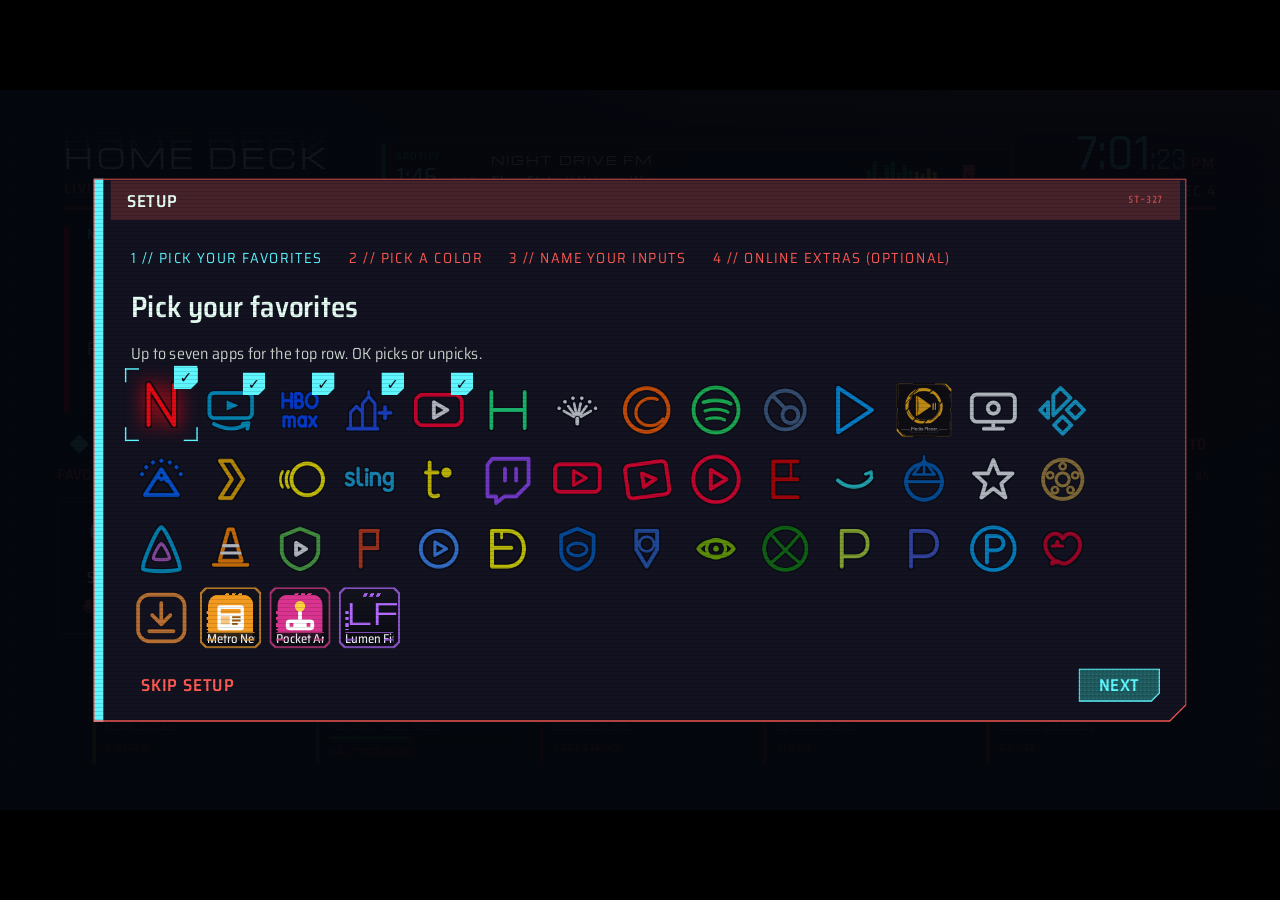
<file: app/src/main/assets/www/index.html>
<!doctype html>
<html lang="en">
<head>
<meta charset="utf-8">
<meta name="viewport" content="width=device-width, initial-scale=1">
<title>Home Deck</title>
<link rel="stylesheet" href="base.css">
<link rel="stylesheet" href="kit/tokens.css">
<link rel="stylesheet" href="kit/components.css">
<style>
  /* Home Deck: an everyday home screen for any TV and any viewer, built on its interface kit (kit/).
     Nothing assumes which apps or devices a TV has: apps without art get an auto-made badge, inputs name themselves.
     Opened in a desktop browser (no Android bridge) it runs as a preview with sample apps and inputs. */

  :root {
    --hd-fs-giant: 120px;  --hd-fs-system: 96px; --hd-fs-hero-num: 80px;
    --hd-fs-title: 44px;   --hd-fs-hud-num: 44px; --hd-fs-h2: 36px;
    --hd-fs-sub: 30px;     --hd-fs-h3: 28px;     --hd-fs-body: 28px;
    --hd-fs-row: 26px;     --hd-fs-small: 24px;  --hd-fs-tab: 26px;
    --hd-fs-micro: 22px;   --hd-fs-filler: 14px;
    --hd-u: 5px;
    --hd-safe-x: 96px;     --hd-safe-y: 48px;
    --acc: #5ef6ff; --acc-rgb: 94, 246, 255; --acc-dim: #56a3a2;
    --oct: polygon(9% 0, 91% 0, 100% 9%, 100% 91%, 91% 100%, 9% 100%, 0 91%, 0 9%);
  }
  /* the viewer's accent color re-keys the live ink everywhere (Normal mode only) */
  html:not([data-hd-mode="alert"]):not([data-hd-mode="lime"]) .stage {
    --hd-act: var(--acc); --hd-act-rgb: var(--acc-rgb); --hd-act-soft: var(--acc); --hd-act-dim: var(--acc-dim);
    --hd-focus: var(--acc);
    --hd-act-line: rgba(var(--acc-rgb), .9); --hd-act-faint: rgba(var(--acc-rgb), .14); --hd-act-ghost: rgba(var(--acc-rgb), .07);
    --hd-glow-act: 0 0 4px rgba(var(--acc-rgb), .35);
  }
  html.lite {
    --hd-glow-line: none; --hd-glow-text: none; --hd-glow-signal: none; --hd-glow-act: none;
    --hd-glow-drop: none; --hd-glow-drop-act: none;
    --hd-haze-top: linear-gradient(transparent, transparent);
    --hd-scanline: linear-gradient(transparent, transparent);
  }
  html.lite .stage { --hd-glow-act: none; }

  .stage { color: var(--hd-text); background: var(--hd-ground); }
  .ground { position: absolute; inset: 0; background-color: var(--hd-ground); background-image: var(--hd-ground-image); }

  /* ---- the takeover: the focused thing's art, whole, fitted into one box right of the title ---- */
  .bg { position: absolute; left: 1090px; top: 196px; width: 734px; height: 356px; padding: 18px 24px; opacity: 0;
        transition: opacity var(--hd-t-slow) var(--hd-ease-out); pointer-events: none; }
  .bg.on { opacity: .5; }
  .bg img { width: 100%; height: 100%; display: block; object-fit: contain; object-position: 50% 50%; }
  .bg-glow { position: absolute; left: 960px; top: 90px; width: 1000px; height: 580px; pointer-events: none;
             background-color: var(--app, #5ef6ff); opacity: .2;
             -webkit-mask-image: radial-gradient(closest-side, #000, transparent); mask-image: radial-gradient(closest-side, #000, transparent);
             transition: background-color var(--hd-t-slow) var(--hd-ease-out); }
  .bg-shade { position: absolute; inset: 0; pointer-events: none;
              background:
                var(--hd-scanline),
                linear-gradient(90deg, var(--hd-ground) 0%, rgba(7, 9, 15, .9) 30%, rgba(7, 9, 15, .25) 54%, rgba(7, 9, 15, .1) 100%),
                linear-gradient(0deg, var(--hd-ground) 0%, rgba(7, 9, 15, .85) 30%, transparent 47%),
                var(--hd-haze-top); }
  .tint { position: absolute; inset: 0; pointer-events: none; background: var(--acc); opacity: .045; }
  [data-hd-mode="alert"] .tint, [data-hd-mode="lime"] .tint { display: none; }
  html.lite .bg-glow { display: none; }
  .hd-edge-rails::before { left: 22px; } .hd-edge-rails::after { right: 22px; }

  /* ---- top band: name, the now-playing radio (or remote hints for a moment), clock ---- */
  .top { position: absolute; left: 96px; right: 96px; top: 40px; height: 124px; display: flex; align-items: flex-end; gap: 28px; }
  .top > .brand, .top > .clock, .top > .wx { flex: none; }
  .top > .mid { flex: 1; min-width: 0; }
  .top.has-wx .brand .hd-barcode, .top.has-wx .radio__time { display: none; }
  .top.has-wx .radio { grid-template-columns: auto 1fr auto auto; gap: 16px; }
  .brand__mark { display: block; font-size: 40px; line-height: 1; color: var(--hd-text-strong); }
  .brand__row { display: flex; align-items: center; gap: 18px; margin-top: 10px; }
  .brand__row .hd-barcode { width: 120px; height: 16px; }
  .mid { position: relative; height: 84px; align-self: end; }
  .clock { display: grid; justify-items: end; gap: 4px; }
  .clock__time { color: var(--hd-act); font-size: 76px; }
  .clock__time .hd-num__frac { color: var(--hd-act-dim); }
  .clock__time .hd-num__unit { color: var(--hd-chrome); font-size: .34em; letter-spacing: .1em; }
  .top-rule { position: absolute; left: 96px; right: 96px; top: 176px; }

  /* the now-playing strip, read like a car radio */
  .radio { position: absolute; inset: 0; display: grid; grid-template-columns: auto 1fr auto auto auto; align-items: center; gap: 22px;
           padding: 0 18px 0 22px; --cut: var(--hd-cut-s); --bw: 1.5px; --line: rgba(var(--hd-chrome-rgb), .45); --fill: var(--hd-plate);
           --spine: 6px; --spine-c: var(--app); transition: opacity var(--hd-t-base) var(--hd-ease-out); }
  .radio__band { display: grid; justify-items: start; line-height: 1; gap: 4px; }
  .radio__band .hd-label { font-size: 16px; color: var(--app); }
  .radio__freq { font-size: 40px; color: var(--hd-act); }
  .radio__main { display: grid; min-width: 0; gap: 2px; }
  .radio__station { font-family: var(--hd-font-device); font-size: 18px; letter-spacing: var(--hd-tr-device); text-transform: uppercase; color: var(--hd-text-strong); white-space: nowrap; }
  .radio__track { font-size: 22px; color: var(--hd-text); white-space: nowrap; overflow: hidden; text-overflow: ellipsis; }
  .radio__track b { color: var(--hd-act); font-weight: 600; }
  .radio__meter { display: flex; align-items: flex-end; gap: 3px; height: 36px; }
  .radio__meter i { width: 6px; height: var(--h, 20%); background: var(--app); transition: height 380ms var(--hd-ease-out); }
  .radio__meter i:nth-child(n+9) { background: var(--hd-signal); }
  .radio__time { font-size: 20px; color: var(--hd-text-meta); }
  .radio__pp { min-height: 52px; min-width: 52px; padding: 0 12px; }
  .radio__pp.is-focus { --line: var(--hd-focus); outline: 2px solid var(--hd-focus); outline-offset: 3px; }
  .pp { display: inline-block; width: 18px; height: 20px; background: currentColor; clip-path: polygon(0 0, 36% 0, 36% 100%, 0 100%, 0 0, 64% 0, 100% 0, 100% 100%, 64% 100%); }
  .radio.is-paused .pp { clip-path: polygon(0 0, 100% 50%, 0 100%); }
  .radio.is-paused .radio__meter i { height: 8% !important; }
  .hints { position: absolute; inset: 0; display: flex; align-items: center; justify-content: center; gap: 30px; opacity: 0; pointer-events: none;
           transition: opacity var(--hd-t-slow) var(--hd-ease-out); }
  .hints .hd-hint { font-size: 22px; color: var(--hd-chrome); }
  .top.show-hints .hints { opacity: 1; }
  .top.show-hints .radio, .stage:has(.hd-toast) .radio, .stage:has(.hd-toast) .hints { opacity: 0; pointer-events: none; }

  /* ---- what you are on, with what you would do there ---- */
  .hero { position: absolute; left: 96px; top: 198px; width: 980px; height: 290px; padding-left: 34px; }
  .hero.hd-sweep { overflow: visible; }
  .hero__spine { position: absolute; left: 0; top: 4px; bottom: 4px; width: 8px; background: var(--app);
                 clip-path: polygon(0 0, 100% 8px, 100% 100%, 0 100%); transition: background-color var(--hd-t-base) var(--hd-ease-out); }
  .hero__meta { display: flex; align-items: center; gap: 16px; }
  .hero__meta .hd-mono { color: var(--hd-act-dim); font-size: 24px; }
  .hero__title { margin-top: 30px; white-space: nowrap; font-size: 96px; }
  /* the echo copies only show for a moment when the app changes, and faintly, so the name reads cleanly */
  .hero__title .hd-glitch__echo { --a: .07; opacity: 0; }
  .hero__title.is-glitching .hd-glitch__echo { opacity: var(--a); }
  .hero__desc { margin: 6px 0 0; color: var(--hd-text); white-space: nowrap; }
  .hero__next { display: flex; align-items: center; gap: 16px; margin-top: 16px; min-height: 48px; padding: 8px 18px 8px 14px; width: max-content; max-width: 940px;
                --cut: var(--hd-cut-s); --bw: 1px; --line: rgba(var(--hd-act-rgb), .5); --fill: rgba(var(--hd-act-rgb), .06); }
  .hero__next .hd-label { color: var(--hd-act); font-size: 20px; }
  .hero__next .t { font-size: 26px; color: var(--hd-text-strong); white-space: nowrap; overflow: hidden; text-overflow: ellipsis; }
  .hero__next .ok { display: inline-flex; align-items: center; gap: 8px; color: var(--hd-chrome); font-size: 22px; margin-left: 6px; }

  /* ---- section bar ---- */
  .bar { position: absolute; left: 96px; right: 96px; top: 506px; height: 50px; display: flex; align-items: center; gap: 22px; }
  .bar .hd-tabs { gap: 30px; padding: 0; overflow: visible; }
  .bar .hd-tab { min-height: 50px; padding: 0 .4em; }
  .bar .hd-tab.is-focus { outline: 2px solid var(--hd-focus); outline-offset: 4px; }
  .bar__rule { flex: 1; height: 1px; background: var(--hd-hairline); }
  .barbtn { min-height: 50px; font-size: 22px; }
  .barbtn.is-focus { --line: var(--hd-focus); outline: 2px solid var(--hd-focus); outline-offset: 4px; }

  /* ---- deck ---- */
  .deck { position: absolute; left: 96px; top: 566px; width: 1728px; height: 466px; perspective: 1800px; perspective-origin: 50% 30%; }
  .section { position: absolute; inset: 0; transform-style: preserve-3d;
             transition: transform var(--hd-t-slow) var(--hd-ease-snap), opacity var(--hd-t-slow) var(--hd-ease-out); }
  .section.is-off { opacity: 0; pointer-events: none; }
  .row { position: relative; margin-bottom: 18px; transform: translateZ(var(--z, 0px)) rotateY(var(--lean, 0deg));
         transition: transform var(--hd-t-base) var(--hd-ease-out), opacity var(--hd-t-base) var(--hd-ease-out); }
  .row:not(.is-active) { --z: -90px; opacity: .62; }
  .deck.on-bar .row { --z: -40px; opacity: .8; }
  .row__title { display: flex; align-items: center; gap: 16px; margin: 0 0 28px; font-size: 22px; position: relative; z-index: 2; }
  .row__title::after { content: ""; flex: 1; height: 1px; background: var(--hd-hairline); }
  .row__title .hd-mono { order: 2; font-size: 18px; color: var(--hd-chrome-dim); }
  .tiles { display: flex; gap: 28px; align-items: flex-start; }
  .row[data-row="fav"] { margin-bottom: 28px; }
  .tiles--apps { gap: 13px; flex-wrap: wrap; row-gap: 16px; width: 1728px; }
  /* the clip reaches 48px past each side so the row lean never trims a group title; the last row can sit above the fade */
  .apps-view { position: absolute; top: 0; bottom: 0; left: -48px; right: -48px; padding: 0 48px; overflow: hidden;
               -webkit-mask-image: linear-gradient(180deg, #000 90%, transparent); mask-image: linear-gradient(180deg, #000 90%, transparent); }
  .apps-scroll { perspective: 1800px; perspective-origin: 50% 0; transition: transform var(--hd-t-slow) var(--hd-ease-out); }
  /* Apps rows are not pushed back in depth (that drew every row below up onto the focused one); an unfocused row dims
     and shrinks a touch around its own center, so labels and tiles below never move up into the row you are on */
  .apps-scroll .row { margin-bottom: 22px; transform: rotateY(var(--lean, 0deg)) scale(var(--sc, 1)); transform-origin: 50% 50%; }
  .apps-scroll .row:not(.is-active), .deck.on-bar .apps-scroll .row { --sc: .97; }

  /* tiles: an app's art shown whole, or the auto badge for anything without art; same focus for both */
  .art, .badge { position: relative; flex: none; width: 196px; height: 196px; transition: transform var(--hd-t-fast) var(--hd-ease-snap); }
  .art img { width: 100%; height: 100%; display: block; opacity: .74; transition: opacity var(--hd-t-fast) linear; }
  .hd-brackets__layer { opacity: 0; transition: opacity var(--hd-t-instant) linear; }
  .art .hd-brackets__layer, .badge .hd-brackets__layer { inset: -6px; }
  .art.is-focus, .badge.is-focus { transform: translateY(-8px) scale(1.05); }
  .art.is-focus img { opacity: 1; filter: drop-shadow(0 0 14px var(--app)); }
  .badge.is-focus .badge__frame { filter: drop-shadow(0 0 12px var(--c)); }
  html.lite .art.is-focus img, html.lite .badge.is-focus .badge__frame { filter: none; }
  .is-focus > .hd-brackets__layer { opacity: 1; }
  .art--sm, .badge--sm { width: 130px; height: 130px; }
  .art--xs, .badge--xs { width: 92px; height: 92px; }
  .badge--xs { font-size: 9.2px; }

  /* the auto badge: dark plate, cut corners, ticks, caption, framed in the icon's own main color */
  .badge { font-size: 19.6px; --c: #8f8889; }
  .badge--sm { font-size: 13px; }
  .badge__frame { position: absolute; inset: 0; opacity: .74; transition: opacity var(--hd-t-fast) linear; }
  .badge.is-focus .badge__frame { opacity: 1; }
  .badge__frame::before { content: ""; position: absolute; inset: 0; background: var(--c); clip-path: var(--oct); }
  .badge__frame::after { content: ""; position: absolute; inset: .14em; background: linear-gradient(180deg, #14151f, #0b0c12 70%); clip-path: var(--oct); }
  .badge__in { position: absolute; inset: 0; z-index: 1; }
  .badge__ticks { position: absolute; right: 1.3em; top: .5em; width: 1.5em; height: .28em;
                  background: repeating-linear-gradient(90deg, var(--c) 0 .28em, transparent .28em .5em); transform: skewX(-30deg); }
  .badge__side { position: absolute; left: .5em; top: 1.8em; width: .24em; height: 1.5em;
                 background: repeating-linear-gradient(180deg, var(--c) 0 .26em, transparent .26em .48em); }
  .badge__port { position: absolute; left: 1.2em; top: .55em; font: 400 .62em/1 var(--hd-font-mono); color: var(--c); letter-spacing: .06em; }
  .badge__emblem { position: absolute; left: 13%; right: 13%; top: 13%; height: 54%; display: grid; place-items: center; }
  .badge__emblem img { max-width: 100%; max-height: 100%; object-fit: contain; display: block; }
  .badge__init { font-family: var(--hd-font-device); font-size: 2.3em; line-height: 1; color: var(--c); letter-spacing: .06em; }
  .badge__cap { position: absolute; left: 11%; right: 11%; bottom: 8%; height: 19%; display: grid; place-items: center;
                border-top: .07em solid var(--c); font: 500 .98em/1 var(--hd-font-ui); font-stretch: 87.5%; color: #e9eef2;
                white-space: nowrap; overflow: hidden; text-overflow: ellipsis; }
  .badge__cap::before, .badge__cap::after { content: ""; position: absolute; bottom: 28%; width: .7em; height: .12em; background: var(--c); opacity: .8; }
  .badge__cap::before { left: 0; } .badge__cap::after { right: 0; }

  /* Scan (search) entry, first in the favorites row */
  .scan { position: relative; flex: none; width: 150px; height: 196px; display: grid; place-items: center; align-content: center; gap: 14px;
          --cut: var(--hd-cut-m); --bw: 1.5px; --line: rgba(var(--hd-chrome-rgb), .3); --fill: rgba(12, 12, 22, .62);
          transition: transform var(--hd-t-fast) var(--hd-ease-snap); }
  .scan.is-focus { --line: var(--hd-focus); --fill: var(--hd-surface); transform: translateY(-8px); }
  .scan .hd-brackets__layer { inset: -6px; }
  .glass { width: 54px; height: 54px; position: relative; }
  .glass::before { content: ""; position: absolute; left: 0; top: 0; width: 36px; height: 36px; border: 5px solid var(--hd-act); border-radius: 50%; box-sizing: border-box; }
  .glass::after { content: ""; position: absolute; left: 31px; top: 33px; width: 24px; height: 6px; background: var(--hd-act); transform: rotate(45deg); transform-origin: 0 50%; }
  .scan__name { font-size: 24px; text-transform: uppercase; letter-spacing: var(--hd-tr-label); color: var(--hd-text-strong); font-weight: 600; }
  .mic { display: inline-block; width: 16px; height: 26px; position: relative; vertical-align: middle; }
  .mic::before { content: ""; position: absolute; left: 3px; top: 0; width: 10px; height: 16px; border-radius: 5px; background: currentColor; }
  .mic::after { content: ""; position: absolute; left: 0; top: 9px; width: 16px; height: 11px; border: 2px solid currentColor; border-top: 0; border-radius: 0 0 8px 8px; box-sizing: border-box; }
  .scan__mic { display: inline-flex; align-items: center; gap: 6px; font-size: 18px; color: var(--hd-chrome); letter-spacing: var(--hd-tr-label); text-transform: uppercase; }

  /* the live input tile: appears by itself for whichever input has a signal */
  .live { position: relative; flex: none; width: 400px; height: 196px; margin-left: auto; display: grid; grid-template-columns: 120px 1fr; gap: 6px 18px;
          align-items: center; padding: 18px 20px 16px 22px;
          --cut: var(--hd-cut-m); --bw: 1.5px; --line: rgba(var(--hd-chrome-rgb), .3); --fill: rgba(12, 12, 22, .66); --spine: 5px; --spine-c: var(--app);
          transition: transform var(--hd-t-fast) var(--hd-ease-snap); }
  .live[hidden] { display: none; }
  .live.is-focus { --line: var(--hd-focus); --fill: var(--hd-surface); transform: translateY(-8px); }
  .live .hd-brackets__layer { inset: -6px; }
  .live img { width: 120px; height: 120px; object-fit: contain; grid-row: 1 / 4; }
  .live__name { font-size: 27px; line-height: 1.05; font-weight: 600; text-transform: uppercase; color: var(--hd-text-strong); letter-spacing: .02em;
                overflow: hidden; display: -webkit-box; -webkit-line-clamp: 2; -webkit-box-orient: vertical; }
  .live__sub { font-size: 20px; color: var(--hd-text-meta); white-space: nowrap; }
  .live__ok { font-size: 20px; color: var(--hd-chrome); display: inline-flex; align-items: center; gap: 8px; }

  /* continue watching */
  .cw { --cut: var(--hd-cut-m); --bw: 1.5px; --line: rgba(var(--hd-chrome-rgb), .18); --fill: rgba(12, 12, 22, .62);
        flex: none; width: 324px; height: 130px; padding: 16px 18px 14px 22px; display: grid; grid-template-columns: 1fr auto;
        grid-template-rows: auto auto 1fr auto; column-gap: 12px; transition: transform var(--hd-t-fast) var(--hd-ease-snap); }
  .cw.is-focus { --bw: 2px; --line: var(--hd-focus); --fill: var(--hd-surface); transform: translateY(-8px); }
  .cw__strip { position: absolute; left: 2px; top: 2px; bottom: 2px; width: 5px; background: var(--app); }
  .cw__title { font-size: 26px; font-weight: 600; text-transform: uppercase; letter-spacing: .03em; color: var(--hd-text-strong); white-space: nowrap; overflow: hidden; text-overflow: ellipsis; }
  .cw__sub { grid-column: 1; font-size: 20px; color: var(--hd-text-meta); white-space: nowrap; }
  .cw__thumb { grid-row: 1 / 3; grid-column: 2; width: 58px; height: 58px; object-fit: contain; opacity: .9; }
  .cw__bar { grid-column: 1 / -1; align-self: end; height: 6px; background: rgba(var(--hd-chrome-rgb), .18); position: relative; }
  .cw__bar::after { content: ""; position: absolute; inset: 0 auto 0 0; width: calc(var(--p) * 100%); background: var(--app); }
  .cw__left { grid-column: 1 / -1; font-size: 18px; color: var(--hd-chrome); letter-spacing: var(--hd-tr-label); text-transform: uppercase; margin-top: 6px; }

  .stage .hd-toasts { top: 34px; right: 680px; width: 540px; }

  /* ---- overlays ---- */
  .scrim { position: absolute; inset: 0; display: grid; place-items: center; background: var(--hd-c-scrim); }
  .scrim[hidden] { display: none; }
  .hd-btn.is-focus { --line: var(--hd-focus); outline: 3px solid var(--hd-focus); outline-offset: 5px; }
  .hd-btn[hidden] { display: none; }
  .ovl { --fill: var(--hd-surface); padding: 28px 40px 30px 56px; }
  .ovl .hd-panel__head { font-size: 26px; }

  /* Jump To */
  .jump { position: absolute; z-index: 290; right: 96px; top: 190px; width: 680px; display: none; }
  .jump.on { display: block; animation: jump-in var(--hd-t-base) var(--hd-ease-out) both; }
  @keyframes jump-in { from { opacity: 0; transform: translateX(30px); } to { opacity: 1; transform: none; } }
  .jump .hd-panel { --fill: var(--hd-surface); padding: 22px 28px 20px 52px; }
  .jump .hd-panel__head { font-size: 26px; }
  .jl { --cut: var(--hd-cut-s); --line: transparent; --fill: transparent; display: grid; grid-template-columns: 52px 1fr auto; align-items: center;
        gap: 16px; min-height: 62px; padding: 3px 12px; }
  .jl img { width: 46px; height: 46px; }
  .jl__ico { width: 46px; height: 46px; display: grid; place-items: center; }
  .jl__ico i { width: 24px; height: 24px; transform: rotate(45deg); border: 2px solid var(--hd-chrome); }
  .jl__name { font-size: 26px; text-transform: uppercase; letter-spacing: var(--hd-tr-head); color: var(--hd-chrome); font-weight: 500; }
  .jl__val { display: flex; align-items: center; gap: 14px; font-size: 26px; color: var(--hd-act); white-space: nowrap; }
  .jl__val .arr { color: var(--hd-chrome-dim); font-family: var(--hd-font-num); font-weight: 600; }
  .jl__sw { width: 22px; height: 22px; background: var(--sw); clip-path: polygon(0 0, 100% 0, 100% 65%, 65% 100%, 0 100%); }
  .jl.is-focus { --line: var(--hd-act-line); --fill: rgba(var(--hd-act-rgb), .08); }
  .jl.is-focus .jl__name { color: var(--hd-text-strong); }
  .jl.is-focus .arr { color: var(--hd-act); }
  .jump__sep { height: 1px; background: var(--hd-hairline); margin: 6px 0; }
  .jump__foot { display: flex; gap: 26px; margin-top: 12px; }

  /* options menu (hold OK) */
  .opts { position: absolute; z-index: 280; width: 520px; display: none; }
  .opts.on { display: block; }
  .opts .hd-panel { padding: 22px 26px 22px 46px; --fill: var(--hd-surface); }
  .opts .hd-panel__head { font-size: 24px; }
  .opts .hd-meter { margin-bottom: 12px; }
  .opts .hd-menu__item { min-height: 56px; font-size: 26px; --cut: var(--hd-cut-s); }
  .opts .hd-menu__item.is-focus { color: var(--hd-act); --line: var(--hd-act-line); --fill: rgba(var(--hd-act-rgb), .08); }
  .opts .hd-menu__item.is-focus .hd-menu__tick { opacity: 1; background: currentColor; }
  .opts .hd-menu__item.is-blocked { color: var(--hd-c-blocked-ink); --fill: var(--hd-chrome-deep); --pattern: var(--hd-hatch-block); }
  .opts .hd-menu__item .l { display: flex; align-items: center; gap: 14px; }
  .opts .hd-menu__item .v { color: var(--hd-act); font-size: 24px; display: inline-flex; gap: 10px; }
  .opts .hd-key { font-size: 22px; }
  .opts__why { font-size: 20px; color: var(--hd-c-blocked-ink); min-height: 1.3em; margin-top: 8px; }

  /* art with one scan line crossing it */
  .scanart { position: relative; overflow: hidden; }
  .scanart img { width: 100%; height: 100%; display: block; object-fit: contain; }
  .scanart::after { content: ""; position: absolute; left: 0; right: 0; top: -4px; height: 3px; opacity: 0;
                    background: var(--glow, var(--hd-act)); box-shadow: 0 0 14px var(--glow, var(--hd-act)); }
  .scanart.go::after { animation: scanart 1s var(--hd-ease-in-out) 1 both; }
  @keyframes scanart { 0% { top: -4px; opacity: 1; } 90% { opacity: 1; } 100% { top: 100%; opacity: 0; } }
  html.lite .scanart::after { display: none; }

  /* input detected: arrives in the corner like an incoming call */
  .call { position: absolute; z-index: 300; right: 96px; bottom: 56px; width: 600px; display: none; column-gap: 22px; padding: 22px 26px;
          --line: var(--hd-signal); --fill: var(--hd-surface); --spine: 6px; --spine-c: var(--hd-signal); }
  .call.on { display: grid; animation: call-in var(--hd-t-base) var(--hd-ease-out) both; }
  @keyframes call-in { from { opacity: 0; transform: translateY(24px); } to { opacity: 1; transform: none; } }
  .call .hd-portrait { width: 110px; --line: var(--hd-signal); grid-row: 2 / 4; }
  .call .hd-portrait img { width: 74%; height: 74%; object-fit: contain; }
  .call .hd-call__label { color: var(--hd-signal); font-size: 20px; display: flex; justify-content: space-between; }
  .call .hd-call__name { font-size: 34px; color: var(--hd-text-strong); }
  .call__text { font-size: 22px; color: var(--hd-text); }
  .call .hd-wave { color: var(--hd-signal); height: 22px; }
  .call .hd-wave i { animation: wave 1.2s var(--hd-ease-in-out) infinite alternate; }
  .call .hd-wave i:nth-child(2n) { animation-delay: -.6s; } .call .hd-wave i:nth-child(3n) { animation-delay: -.3s; }
  @keyframes wave { from { height: 25%; } to { height: 100%; } }
  .call .hd-call__actions { margin-top: 8px; gap: 18px; }
  .call .hd-btn { min-height: 56px; font-size: 24px; padding: 0 30px; }

  /* Info as a scanner */
  .info { z-index: 320; }
  .info__box { width: 1320px; height: 640px; position: relative; padding: 26px 40px 30px 56px; --fill: var(--hd-surface); }
  .info__art { position: absolute; left: 110px; top: 130px; width: 380px; height: 380px; }
  .info__art .art, .info__art .badge { width: 380px; height: 380px; font-size: 38px; }
  .info__art .art img { opacity: 1; }
  .info__art .badge__frame { opacity: 1; }
  .info__art .hd-brackets { position: absolute; inset: -18px; }
  .info__lines { position: absolute; inset: 0; pointer-events: none; overflow: visible; }
  .info__tags { position: absolute; left: 640px; top: 120px; display: grid; gap: 22px; }
  .info__tags .hd-tag { font-size: 24px; min-height: 52px; gap: 18px; }
  .info__tags .hd-tag b { color: var(--hd-act); font-weight: 600; }
  .info__close { position: absolute; right: 40px; bottom: 30px; }

  /* Scan (search) overlay */
  .search { z-index: 330; }
  .search__box { width: 1320px; }
  .search__q { display: flex; align-items: center; gap: 20px; margin-bottom: 20px; }
  .search__field { flex: 1; min-height: 64px; display: flex; align-items: center; gap: 14px; padding: 0 20px; font-size: 32px; color: var(--hd-text-strong);
                   --cut: var(--hd-cut-s); --line: var(--hd-act-line); --fill: rgba(var(--hd-act-rgb), .05); letter-spacing: .04em; }
  .search__field .ph { color: var(--hd-text-meta); font-size: 26px; }
  .search__field .caret { width: 3px; height: 34px; background: var(--hd-act); }
  .search__heard { font-size: 22px; color: var(--hd-chrome); min-width: 220px; }
  .keys { display: grid; grid-template-columns: repeat(10, 92px); gap: 10px; margin-bottom: 22px; }
  .skey { min-height: 58px; font-size: 26px; padding: 0; }
  .skey--wide { grid-column: span 2; }
  .search__res { display: flex; gap: 18px; min-height: 150px; align-items: center; }
  .search__none { font-size: 24px; color: var(--hd-text-meta); }

  /* on-screen keyboard for custom names */
  .kbd { z-index: 950; }
  .kbd__box { width: 1160px; }
  .kbd .search__field { margin: 6px 0 20px; }
  .kbd__foot { display: flex; align-items: center; gap: 24px; }
  .kbd__foot .sp { flex: 1; }

  /* weather readout (an opt-in online extra), beside the clock */
  .wx { display: grid; grid-template-columns: auto auto; column-gap: 12px; row-gap: 3px; align-items: center; align-self: end; padding-bottom: 2px;
        transition: opacity var(--hd-t-slow) var(--hd-ease-out); }
  .wx[hidden] { display: none; }
  .wx.is-stale { opacity: .5; }
  .wx__head { grid-column: 1 / -1; font: 400 14px/1 var(--hd-font-mono); letter-spacing: .08em; color: var(--hd-chrome-dim); text-transform: uppercase; }
  .wx__ico { width: 48px; height: 48px; color: var(--hd-act); }
  .wx__ico svg { width: 100%; height: 100%; display: block; }
  .wx__temp { font-family: var(--hd-font-num); font-weight: 600; font-size: 50px; line-height: .9; color: var(--hd-text-strong); white-space: nowrap; }
  .wx__temp small { font-size: .45em; color: var(--hd-act-dim); margin-left: 2px; }
  .wx__cond { grid-column: 1 / -1; font-size: 18px; letter-spacing: var(--hd-tr-label); text-transform: uppercase; color: var(--hd-chrome); white-space: nowrap; }
  .wx__city { grid-column: 1 / -1; font: 400 15px/1 var(--hd-font-mono); letter-spacing: .06em; text-transform: uppercase; color: var(--hd-text-meta); white-space: nowrap; }

  /* Online extras: everything is offline until switched on */
  .extras { z-index: 300; }
  .ex__box { width: 1180px; }
  .ex__lead { font-size: 24px; color: var(--hd-text-strong); margin: 0 0 14px; }
  .exl { display: grid; grid-template-columns: 1fr auto; align-items: center; gap: 4px 24px; min-height: 76px; padding: 10px 18px; margin-bottom: 8px;
         --cut: var(--hd-cut-s); --line: rgba(var(--hd-chrome-rgb), .25); --fill: transparent; }
  .exl.is-focus { --line: var(--hd-act-line); --fill: rgba(var(--hd-act-rgb), .08); }
  .exl__name { font-size: 26px; text-transform: uppercase; letter-spacing: var(--hd-tr-head); color: var(--hd-text-strong); font-weight: 600; }
  .exl__desc { grid-column: 1; font-size: 20px; color: var(--hd-text-meta); }
  .exl__val { grid-column: 2; grid-row: 1 / 3; font-size: 26px; color: var(--hd-act); display: flex; gap: 12px; white-space: nowrap; }
  .exl--sub { margin-left: 44px; min-height: 60px; }
  .exl--off { opacity: .45; }
  .exl--off .exl__val { color: var(--hd-text-meta); }

  /* first-run setup */
  .setup { z-index: 900; background: rgba(5, 7, 13, .94); }
  .setup__box { width: 1640px; min-height: 760px; display: grid; align-content: start; gap: 20px; }
  .setup__steps { display: flex; gap: 40px; font-size: 22px; text-transform: uppercase; letter-spacing: var(--hd-tr-label); color: var(--hd-chrome); }
  .setup__steps .on { color: var(--hd-act); }
  .setup__title { font-size: 44px; color: var(--hd-text-strong); margin: 4px 0 0; font-weight: 600; }
  .setup__text { font-size: 24px; color: var(--hd-text); margin: 0; }
  .setup__grid { display: flex; flex-wrap: wrap; gap: 12px; width: 1528px; }
  .setup__grid .is-picked::after { content: "✓"; position: absolute; right: -6px; top: -10px; width: 34px; height: 34px; display: grid; place-items: center;
                                   background: var(--hd-act); color: var(--hd-on-act); font-size: 22px; font-weight: 700; z-index: 2;
                                   clip-path: polygon(0 0, 100% 0, 100% 70%, 70% 100%, 0 100%); }
  .sw { width: 170px; height: 150px; display: grid; place-items: end start; padding: 14px; font-size: 22px; text-transform: uppercase; letter-spacing: var(--hd-tr-label);
        color: var(--hd-c-ink-dark); font-weight: 700; background: var(--sw); clip-path: var(--oct); position: relative; transition: transform var(--hd-t-fast) var(--hd-ease-snap); }
  .sw.is-focus { transform: translateY(-8px) scale(1.05); outline: 3px solid #fff; outline-offset: 4px; }
  .sw.is-picked::after { content: "✓"; position: absolute; right: 14px; top: 10px; font-size: 30px; }
  .nl { display: grid; grid-template-columns: 160px 1fr; align-items: center; gap: 20px; min-height: 64px; padding: 0 18px; width: 900px;
        --cut: var(--hd-cut-s); --line: rgba(var(--hd-chrome-rgb), .25); --fill: transparent; }
  .nl.is-focus { --line: var(--hd-act-line); --fill: rgba(var(--hd-act-rgb), .08); }
  .nl__port { font-size: 24px; color: var(--hd-chrome); text-transform: uppercase; letter-spacing: var(--hd-tr-label); }
  .nl__val { font-size: 28px; color: var(--hd-act); display: flex; gap: 14px; }
  .setup__foot { display: flex; gap: 24px; align-items: center; margin-top: 10px; }
  .setup__foot .sp { flex: 1; }


  /* linking screen */
  .launch { z-index: 600; background-color: var(--hd-ground); background-image: var(--hd-haze-top), var(--hd-ground-image); }
  .link { position: relative; width: 1500px; }
  .link__halo { position: absolute; inset: -260px -300px; pointer-events: none; background-color: var(--glow); opacity: .16;
                -webkit-mask-image: radial-gradient(closest-side, #000, transparent); mask-image: radial-gradient(closest-side, #000, transparent); }
  html.lite .link__halo { display: none; }
  .link .hd-panel { --spine-c: var(--glow); padding: 40px 48px 40px 68px; display: grid; grid-template-columns: 1fr 360px; gap: 22px 48px; align-items: center; }
  .link__main { display: grid; gap: 22px; min-width: 0; }
  .link__title { margin-top: 56px; font-size: 96px; white-space: nowrap; overflow: hidden; text-overflow: ellipsis; }
  .link .scanart { width: 360px; height: 360px; }
  .link .scanart > .badge { width: 360px; height: 360px; font-size: 36px; }
  .link .scanart .badge__frame { opacity: 1; }
  .link .hd-progress { padding-top: 26px; }
  .link .hd-progress__strip { height: 10px; }
  .link .hd-progress__foot { font-size: 14px; }
  .link .hd-log { font-size: 22px; gap: 6px; min-height: 152px; }
  .link__steps { display: flex; justify-content: space-between; }

  .standby { position: absolute; inset: 0; z-index: 1200; background: var(--hd-c-void); opacity: 0; pointer-events: none;
             transition: opacity var(--hd-t-slow) var(--hd-ease-out); }
  .standby.on { opacity: 1; pointer-events: auto; }
  .standby__pos { position: absolute; left: 0; top: 0; width: 760px; display: grid; gap: 10px; padding: 26px 34px; transition: opacity 600ms var(--hd-ease-in-out); }
  .standby__pos.fade { opacity: 0; }
  .standby__clock { color: var(--hd-chrome); font-size: 200px; text-shadow: var(--hd-glow-text); }
  .standby__clock .hd-num__frac { color: var(--hd-chrome-dim); }

  .boot { position: absolute; inset: 0; z-index: 1300; background: var(--hd-c-void); display: grid; place-items: center;
          transition: opacity var(--hd-t-slow) var(--hd-ease-out); }
  .boot.done { opacity: 0; pointer-events: none; }
  .boot__box { width: 860px; display: grid; gap: 22px; }
  .boot__title { font-size: 64px; color: var(--hd-text-strong); margin-top: 40px; }
  .boot .hd-log { font-size: 22px; gap: 6px; min-height: 150px; }
  .boot__build, .jump__ver { font-family: var(--hd-font-mono); font-weight: 400; text-transform: uppercase;
                             letter-spacing: .12em; color: var(--hd-text-meta); }
  .boot__build { font-size: 16px; opacity: .6; }
  .jump__ver { font-size: 15px; opacity: .8; }
  /* Jump To has fifteen lines: tighter rows, and a list that scrolls to the focused line if it ever runs long */
  .jump { top: 172px; }
  .jl { min-height: 46px; padding: 1px 12px; }
  .jl img, .jl__ico { width: 38px; height: 38px; }
  .jl__name, .jl__val { font-size: 23px; }
  #jList { max-height: 730px; overflow: hidden; }
</style>
<link rel="stylesheet" href="tv.css">
</head>
<body>
<div class="stage hd-root">
  <div class="ground"></div>
  <div class="bg-glow" id="bgGlow"></div>
  <div class="bg" id="bgA"><img alt=""></div>
  <div class="bg" id="bgB"><img alt=""></div>
  <div class="bg-shade"></div>
  <div class="tint"></div>
  <div class="hd-edge-rails"></div>

  <header class="top" id="top">
    <div class="brand">
      <span class="brand__mark hd-device" data-hd-glitch-text data-layers="2" data-glitch-on="mode">Home Deck</span>
      <div class="brand__row">
        <span class="hd-screen-sub" id="brandSub" style="margin:0">Living room // 4K display</span>
        <span data-hd-code data-kind="barcode" data-seed="home-deck-3"></span>
      </div>
    </div>
    <div class="mid">
      <div class="radio hd-frame" id="radio">
        <span class="radio__band"><span class="hd-label" id="rApp">Spotify</span><span class="radio__freq hd-num" id="rFreq"></span></span>
        <span class="radio__main"><span class="radio__station" id="rStation">Night Drive FM</span><span class="radio__track"><b id="rTrack">Glass Static</b> // <span id="rArtist">Halcyon Wire</span></span></span>
        <span class="radio__meter" id="rMeter" aria-hidden="true"></span>
        <span class="radio__time hd-mono" id="rTime">1:42</span>
        <button class="hd-btn hd-btn--quiet radio__pp" type="button" data-f id="rPlay" aria-label="Play or pause"><span class="pp"></span></button>
      </div>
      <div class="hints" id="hints">
        <span class="hd-hint"><span class="hd-key hd-key--word">OK</span>Open</span>
        <span class="hd-hint"><span class="hd-key hd-key--word hd-key--hold">OK</span>Hold: options</span>
        <span class="hd-hint"><span class="hd-key hd-key--word">Back</span>Back</span>
        <span class="hd-hint"><span class="hd-key hd-key--word hd-key--hold">Back</span>Hold: Jump To</span>
      </div>
    </div>
    <div class="wx" id="wx" hidden aria-live="polite">
      <span class="wx__head">Signal // weather feed</span>
      <span class="wx__ico" id="wxIco" aria-hidden="true"></span><span class="wx__temp" id="wxTemp"></span>
      <span class="wx__cond" id="wxCond"></span>
      <span class="wx__city" id="wxCity"></span>
    </div>
    <div class="clock">
      <span class="clock__time hd-num hd-num--split"><span class="hd-num__int" id="clkHM">0:00</span><span class="hd-num__frac" id="clkS">:00</span><span class="hd-num__unit" id="clkAP">am</span></span>
      <span class="hd-label"><span style="color:var(--hd-chrome)">Local time //</span> <span class="hd-label--meta" id="clkDate"></span></span>
    </div>
  </header>
  <hr class="hd-rule top-rule">

  <section class="hero hd-sweep" id="hero" aria-live="polite">
    <div class="hero__spine" aria-hidden="true"></div>
    <div class="hero__meta">
      <span class="hd-label hd-label--act" id="hLabel">Now on</span>
      <span class="hd-chip" id="hChip">Streaming</span>
      <span class="hd-mono" id="hIdx"></span>
    </div>
    <h1 class="hd-title-card hero__title" id="hTitle" data-hd-glitch-text data-layers="2" data-glitch-on="mode">Netflix</h1>
    <p class="hd-body hero__desc" id="hDesc"></p>
    <div class="hero__next hd-frame" id="hNext"><span class="hd-label" id="nLabel">Continue</span><span class="t" id="nText"></span><span class="ok"><span class="hd-key hd-key--word">OK</span><span id="nAct">Open</span></span></div>
  </section>

  <nav class="bar">
    <div class="hd-tabs">
      <span class="hd-tab" data-f data-tab="0" aria-selected="true">Home</span>
      <span class="hd-tab" data-f data-tab="1" aria-selected="false">Apps</span>
      <span class="hd-tab" data-f data-tab="2" aria-selected="false" data-right="#helpBtn">Inputs</span>
    </div>
    <span class="bar__rule"></span>
    <button class="hd-btn hd-btn--quiet barbtn" type="button" data-f id="helpBtn" data-left='[data-tab="2"]' data-right="#jumpBtn">? Help</button>
    <button class="hd-btn hd-btn--quiet barbtn" type="button" data-f id="jumpBtn" data-left="#helpBtn">Jump To</button>
  </nav>

  <div class="deck" id="deck">
    <div class="section" data-sec="0">
      <div class="row" data-row="fav"><h2 class="hd-h row__title"><span id="name-fav">Favorites</span> <span class="hd-mono" id="cnt-fav">05</span></h2>
        <div class="tiles" id="favRow">
          <div class="scan hd-frame" data-fi data-scan><i class="hd-brackets__layer" aria-hidden="true"></i>
            <span class="glass" aria-hidden="true"></span><span class="scan__name">Scan</span><span class="scan__mic"><span class="mic" aria-hidden="true"></span>Voice</span></div>
          <div class="tiles" id="fav"></div>
          <div class="live hd-frame" data-fi data-live id="live" hidden><i class="hd-brackets__layer" aria-hidden="true"></i>
            <img id="liveImg" alt=""><span class="hd-chip hd-chip--new" style="justify-self:start">Signal</span>
            <span class="live__name" id="liveName">Game console</span><span class="live__sub" id="liveSub">HDMI 1 // 4K 120</span></div>
        </div>
      </div>
      <div class="row" data-row="cw"><h2 class="hd-h row__title"><span id="name-cw">Jump back in</span> <span class="hd-mono" id="cnt-cw">05</span></h2><div class="tiles" id="cw"></div></div>
    </div>
    <div class="section is-off" data-sec="1">
      <div class="apps-view"><div class="apps-scroll" id="apps"></div></div>
    </div>
    <div class="section is-off" data-sec="2">
      <div class="row" data-row="inp"><h2 class="hd-h row__title">Inputs and settings <span class="hd-mono">07</span></h2><div class="tiles" id="inp"></div></div>
    </div>
  </div>

  <div class="hd-toasts"></div>

  <div class="jump" id="jump">
    <div class="hd-panel hd-panel--spine-act">
      <div class="hd-panel__head">Jump To <span class="jump__ver">Home Deck v0.1 // glidian.dev</span></div>
      <div id="jList"></div>
      <div class="jump__foot">
        <span class="hd-hint"><span class="hd-key">&larr;</span><span class="hd-key">&rarr;</span>Change</span>
        <span class="hd-hint"><span class="hd-key hd-key--word">OK</span>Pick</span>
        <span class="hd-hint"><span class="hd-key hd-key--word">Back</span>Close</span>
      </div>
    </div>
  </div>

  <div class="opts" id="opts">
    <div class="hd-panel hd-panel--spine-act">
      <div class="hd-panel__head"><span id="oTitle">Options</span><span data-hd-code data-kind="serial" data-mask="XX-00" data-seed="opts3"></span></div>
      <div class="hd-menu" id="oList"></div>
      <div class="opts__why" id="oWhy"></div>
    </div>
  </div>

  <div class="call hd-call" id="call" role="alertdialog" aria-labelledby="callName">
    <span class="hd-call__label hd-label"><span id="callPort">Incoming // HDMI 2</span><span class="hd-wave" aria-hidden="true"><i></i><i></i><i></i><i></i><i></i><i></i><i></i></span></span>
    <span class="hd-portrait"><img id="callImg" alt=""></span>
    <span class="hd-call__name" id="callName">Blu-ray</span>
    <span class="call__text">Just woke up. Switch to it?</span>
    <div class="hd-call__actions">
      <button class="hd-btn hd-btn--primary" type="button" id="callGo">Switch</button>
      <button class="hd-btn" type="button" id="callNo">Ignore</button>
    </div>
  </div>

  <div class="scrim info" id="info" hidden>
    <div class="hd-panel hd-panel--spine info__box">
      <div class="hd-panel__head"><span id="iTitle" data-hd-glitch-text data-layers="1">Scan</span><span data-hd-code data-kind="id" data-seed="info"></span></div>
      <div class="info__art"><div class="scanart" id="iArt" style="width:380px;height:380px"></div><span class="hd-brackets" aria-hidden="true"></span></div>
      <svg class="info__lines" id="iLines" width="1320" height="640" aria-hidden="true"></svg>
      <div class="info__tags" id="iTags"></div>
      <button class="hd-btn info__close" type="button" id="iClose">Close</button>
    </div>
  </div>

  <div class="scrim search" id="search" hidden>
    <div class="hd-panel hd-panel--spine-act ovl search__box">
      <div class="hd-panel__head">Scan // apps <span data-hd-code data-kind="serial" data-mask="SC-000" data-seed="scan"></span></div>
      <div class="search__q">
        <div class="search__field hd-frame" id="sField"></div>
        <button class="hd-btn" type="button" id="sMic"><span class="mic" aria-hidden="true"></span>&nbsp;Voice</button>
        <span class="search__heard" id="sHeard"></span>
      </div>
      <div class="keys" id="sKeys"></div>
      <div class="search__res" id="sRes"></div>
    </div>
  </div>

  <div class="scrim setup" id="setup" hidden>
    <div class="hd-panel hd-panel--spine-act ovl setup__box">
      <div class="hd-panel__head">Setup <span data-hd-code data-kind="serial" data-mask="ST-000" data-seed="setup"></span></div>
      <div class="setup__steps" id="stSteps"></div>
      <h2 class="setup__title" id="stTitle"></h2>
      <p class="setup__text" id="stText"></p>
      <div id="stBody"></div>
      <div class="setup__foot">
        <button class="hd-btn hd-btn--quiet" type="button" id="stSkip">Skip setup</button>
        <span class="sp"></span>
        <button class="hd-btn" type="button" id="stBack">Back</button>
        <button class="hd-btn hd-btn--primary" type="button" id="stNext">Next</button>
      </div>
    </div>
  </div>

  <div class="scrim extras" id="extras" hidden>
    <div class="hd-panel hd-panel--spine-act ovl ex__box">
      <div class="hd-panel__head">Online extras <span data-hd-code data-kind="serial" data-mask="EX-000" data-seed="extras"></span></div>
      <p class="ex__lead">Everything works offline. Extras only connect when you switch them on.</p>
      <div id="exList"></div>
      <div class="jump__foot">
        <span class="hd-hint"><span class="hd-key">&larr;</span><span class="hd-key">&rarr;</span>Change</span>
        <span class="hd-hint"><span class="hd-key hd-key--word">OK</span>Pick</span>
        <span class="hd-hint"><span class="hd-key hd-key--word">Back</span>Close</span>
      </div>
    </div>
  </div>

  <div class="scrim kbd" id="kbd" hidden>
    <div class="hd-panel hd-panel--spine-act ovl kbd__box">
      <div class="hd-panel__head"><span id="kTitle">Name</span><span class="hd-mono" id="kCount">0 / 24</span></div>
      <div class="search__field hd-frame" id="kField"></div>
      <div class="keys" id="kKeys"></div>
      <div class="kbd__foot">
        <span class="hd-hint"><span class="hd-key hd-key--word">Back</span>Cancel</span><span class="sp"></span>
        <button class="hd-btn" type="button" id="kCancel">Cancel</button>
        <button class="hd-btn hd-btn--primary" type="button" id="kDone">Done</button>
      </div>
    </div>
  </div>

  <div class="standby" id="standby" aria-hidden="true">
    <div class="standby__pos" id="sbPos">
      <span class="hd-label">Standby // screen rest</span>
      <span class="standby__clock hd-num hd-num--split"><span class="hd-num__int" id="sbHM">0:00</span><span class="hd-num__frac" id="sbAP">am</span></span>
      <span class="hd-label hd-label--meta" id="sbDate"></span>
      <span class="hd-hint" style="margin-top:14px"><span class="hd-key hd-key--word">OK</span>Any button wakes the screen</span>
    </div>
  </div>

  <div class="boot" id="boot">
    <div class="boot__box">
      <span class="hd-bootlog__status">System start</span>
      <span class="hd-title-card hd-device boot__title" id="bootTitle" data-hd-glitch-text data-layers="2">Home Deck</span>
      <div class="hd-log" id="bootLog"></div>
      <span class="boot__build">Build // glidian.dev</span>
    </div>
  </div>
</div>

<script src="apps.js"></script>
<script src="tv.js"></script>
<script src="kit/kit.js"></script>
<script src="native.js"></script>
<script src="marquee.js"></script>
<script>
  const stage = document.querySelector('.stage');
  const root = document.documentElement;
  const reduce = matchMedia('(prefers-reduced-motion: reduce)').matches;
  const $ = id => document.getElementById(id);
  const two = n => String(n).padStart(2, '0');
  const isLite = () => root.classList.contains('lite');
  const ICON = (f, kind = '') => `icons/${f}${kind}.webp`;
  const store = { get(k, d) { try { return JSON.parse(localStorage.getItem('homedeck-' + k)) ?? d; } catch { return d; } },
                  set(k, v) { try { localStorage.setItem('homedeck-' + k, JSON.stringify(v)); } catch {} } };
  const DEV = NATIVE ? NATIVE.device() : null;
  const deckSub = DEV ? `${DEV.name || 'This TV'} // ${DEV.panel >= 2160 ? '4K' : DEV.panel >= 1080 ? 'HD' : 'TV'} display` : 'Living room // 4K display';
  $('brandSub').textContent = deckSub;
  const esc = s => String(s).replace(/[&<>"]/g, c => ({ '&': '&amp;', '<': '&lt;', '>': '&gt;', '"': '&quot;' }[c]));

  /* =====================================================================
     Apps. Whatever the TV has: apps with art, plus apps with only a plain icon or none at all.
     ===================================================================== */
  const LIST = [
    ['Netflix', 'netflix', '#E50914', 'Streaming'], ['Prime Video', 'prime-video', '#00A8E1', 'Streaming'],
    ['HBO Max', 'hbo-max', '#2D55FF', 'Streaming'], ['Disney+', 'disney-plus', '#3B5BFF', 'Streaming'],
    ['YouTube', 'youtube', '#FF2A3D', 'Video'], ['Hulu', 'hulu', '#1CE783', 'Streaming'], ['Peacock', 'peacock', '#7B61FF', 'Streaming'],
    ['Crunchyroll', 'crunchyroll', '#F47521', 'Anime'], ['Spotify', 'spotify', '#1DB954', 'Music'], ['Steam Link', 'steam-link', '#66C0F4', 'Games'],
    ['Play Store', 'play-store', '#01A971', 'Store'], ['Media Player', 'media-player', '#FFB21E', 'Player'],
    ['Apple TV', 'apple-tv', '#D6D0D0', 'Streaming'], ['Kodi', 'kodi', '#17B2E7', 'Player'], ['Paramount+', 'paramount-plus', '#0064FF', 'Streaming'],
    ['Plex', 'plex', '#E5A00D', 'Player'], ['Pluto TV', 'pluto-tv', '#FFF200', 'Free TV'], ['Sling', 'sling', '#1F7AFF', 'Live TV'],
    ['Tubi', 'tubi', '#F5E400', 'Free TV'], ['Twitch', 'twitch', '#9146FF', 'Live streams'],
  ];
  // plain icons as an app would ship them (simple generic shapes, drawn here), and one app that ships no icon
  const PLAIN = {
    'Metro News': `<svg xmlns="http://www.w3.org/2000/svg" viewBox="0 0 96 96"><rect width="96" height="96" rx="22" fill="#F29A1F"/><rect x="20" y="22" width="56" height="52" rx="6" fill="#fff"/><rect x="27" y="30" width="42" height="9" fill="#F29A1F"/><rect x="27" y="45" width="19" height="17" fill="#F29A1F" opacity=".55"/><rect x="51" y="45" width="18" height="4" fill="#9a5a08"/><rect x="51" y="52" width="18" height="4" fill="#9a5a08"/><rect x="51" y="59" width="12" height="4" fill="#9a5a08"/></svg>`,
    'Pocket Arcade': `<svg xmlns="http://www.w3.org/2000/svg" viewBox="0 0 96 96"><rect width="96" height="96" rx="22" fill="#D9338F"/><rect x="18" y="52" width="60" height="22" rx="8" fill="#fff"/><rect x="44" y="26" width="8" height="28" fill="#fff"/><circle cx="48" cy="24" r="11" fill="#FFD23F"/><rect x="26" y="59" width="8" height="8" fill="#D9338F"/><rect x="62" y="59" width="8" height="8" fill="#D9338F"/></svg>`,
  };
  const EXTRA = [['Metro News', 'News'], ['Pocket Arcade', 'Games'], ['Lumen Fitness', 'Fitness']];
  // set 3 (added after the first 20, so favorites and continue-watching indexes stay put): name, icon file, brand color, kind, one line
  const SET3 = [
    ['YouTube TV', 'youtube-tv', '#FF0000', 'Live TV', 'Live channels, sport and a cloud recorder.'],
    ['YouTube Kids', 'youtube-kids', '#FF0000', 'Kids', 'Videos made for children.'],
    ['YouTube Music', 'youtube-music', '#FF0000', 'Music', 'Songs, albums and music videos.'],
    ['ESPN', 'espn', '#CC0000', 'Sport', 'Live sport, scores and highlights.'],
    ['Amazon Music', 'amazon-music', '#25D1DA', 'Music', 'Music and podcasts.'],
    ['Discovery+', 'discovery-plus', '#2175D9', 'Streaming', 'Real-life, nature and food shows.'],
    ['Starz', 'starz', '#E6E6E6', 'Streaming', 'Films and premium series.'],
    ['MGM+', 'mgm-plus', '#C9A44C', 'Streaming', 'Films and series.'],
    ['Jellyfin', 'jellyfin', '#AA5CC3', 'Media', 'Your own free media server.'],
    ['VLC', 'vlc', '#FF8800', 'Media', 'Plays almost any video file.'],
    ['Emby', 'emby', '#52B54B', 'Media', 'Your own media server.'],
    ['Fubo', 'fubo', '#F64D27', 'Live TV', 'Live TV built around sport.'],
    ['Philo', 'philo', '#7B4BFF', 'Live TV', 'Live TV channels at a lower price.'],
    ['DAZN', 'dazn', '#F8FC00', 'Sport', 'Live sport, boxing and football.'],
    ['NFL+', 'nfl-plus', '#013369', 'Sport', 'Games, replays and highlights.'],
    ['NBA', 'nba', '#1D428A', 'Sport', 'Live games and highlights.'],
    ['GeForce NOW', 'geforce-now', '#76B900', 'Games', 'PC games streamed from the cloud.'],
    ['Xbox', 'xbox', '#107C10', 'Games', 'Console games streamed to the TV.'],
    ['PBS Kids', 'pbs-kids', '#4BB443', 'Kids', 'Shows and games for young kids.'],
    ['PBS', 'pbs', '#2638C4', 'Documentary', 'Documentaries, news and drama.'],
    ['Pandora', 'pandora', '#224099', 'Music', 'Stations made from songs you like.'],
    ['iHeartRadio', 'iheartradio', '#C6002B', 'Radio', 'Live radio stations and podcasts.'],
    ['Downloader', 'downloader', '#F57C00', 'Tool', 'Gets files and apps onto the TV.'],
  ];
  // the Apps tab, grouped by kind so 46 apps stay calm from the sofa
  const GROUPS = [
    ['Streaming', ['Netflix', 'Prime Video', 'HBO Max', 'Disney+', 'Hulu', 'Peacock', 'Apple TV', 'Paramount+', 'Discovery+', 'Starz', 'MGM+']],
    ['Free and video', ['YouTube', 'Crunchyroll', 'Twitch', 'Pluto TV', 'Tubi']],
    ['Live TV and sport', ['YouTube TV', 'Sling', 'Fubo', 'Philo', 'ESPN', 'DAZN', 'NFL+', 'NBA', 'Metro News']],
    ['Music and radio', ['Spotify', 'YouTube Music', 'Amazon Music', 'Pandora', 'iHeartRadio']],
    ['Kids', ['YouTube Kids', 'PBS Kids', 'PBS']],
    ['Games', ['Steam Link', 'GeForce NOW', 'Xbox', 'Pocket Arcade']],
    ['Your media', ['Plex', 'Kodi', 'Jellyfin', 'Emby', 'VLC', 'Media Player']],
    ['Tools and more', ['Play Store', 'Downloader', 'Lumen Fitness']],
  ];
  APPS.length = 0;
  LIST.forEach(([name, file, glow, kind]) => APPS.push({ name, file, glow, kind, bg: '#0b0b10', fg: glow }));
  SET3.forEach(([name, file, glow, kind, line]) => APPS.push({ name, file, glow, kind, line, bg: '#0b0b10', fg: glow }));
  EXTRA.forEach(([name, kind]) => APPS.push({ name, kind, file: null, plain: PLAIN[name] ? 'data:image/svg+xml,' + encodeURIComponent(PLAIN[name]) : null, glow: '#8f8889', bg: '#0b0b10', fg: '#fff' }));
  if (NATIVE) {
    const art = new Map([...LIST.map(([name, file, glow, kind]) => [name, { file, glow, kind }]),
                         ...SET3.map(([name, file, glow, kind, line]) => [name, { file, glow, kind, line }])]);
    const names = [...art.keys()];
    APPS.length = 0;
    NATIVE.apps().forEach(a => {
      // a known app keeps its name, kind and line; without its tile art it shows its own icon in a badge
      const name = NATIVE.artName(a.pkg, a.label, names), m = name && art.get(name), has = m && NATIVE.hasArt(m.file);
      APPS.push(m ? { name, ...m, file: has ? m.file : null, plain: has ? null : a.icon, pkg: a.pkg, system: a.system, bg: '#0b0b10', fg: m.glow }
        : { name: a.label, kind: a.kind, file: null, plain: a.icon, glow: '#8f8889', pkg: a.pkg, system: a.system, bg: '#0b0b10', fg: '#fff' });
    });
  }
  const DESC = {
    Streaming: 'Films and series on demand.', Video: 'Videos, channels and your subscriptions.', Anime: 'Anime, the same day as Japan.',
    Music: 'Music, playlists and podcasts.', Games: 'Games on the big screen.', Store: 'Get more apps for this TV.',
    Player: 'Your own files and media server.', 'Free TV': 'Free channels, always on.', 'Live TV': 'Live channels over the internet.',
    'Live streams': 'Live channels and creators, as it happens.', News: 'Local and world headlines.', Fitness: 'Workouts for the living room.',
    Sport: 'Live sport and highlights.', Kids: 'Made for children.', Media: 'Your own files and media server.', Radio: 'Live radio and podcasts.',
    Documentary: 'Documentaries and more.', Tool: 'A tool for this TV.',
  };
  const initials = n => n.split(/\s+/).map(w => w[0]).join('').slice(0, 2).toUpperCase();
  const KIT_COLS = ['#5ef6ff', '#ffd740', '#1bd676', '#b36bff', '#ff9f43', '#4a8cff', '#05dfad'];
  const hashCol = s => KIT_COLS[[...s].reduce((a, c) => a + c.charCodeAt(0), 0) % KIT_COLS.length];
  // the frame color comes from the icon itself: the average of its strongly colored pixels
  function mainColor(src) {
    return new Promise(res => {
      const im = new Image();
      im.onload = () => {
        const c = document.createElement('canvas'); c.width = c.height = 32;
        const g = c.getContext('2d'); g.drawImage(im, 0, 0, 32, 32);
        const d = g.getImageData(0, 0, 32, 32).data; let r = 0, gg = 0, b = 0, n = 0;
        for (let i = 0; i < d.length; i += 4) {
          const mx = Math.max(d[i], d[i + 1], d[i + 2]), mn = Math.min(d[i], d[i + 1], d[i + 2]);
          if (d[i + 3] > 200 && mx - mn > 60) { r += d[i]; gg += d[i + 1]; b += d[i + 2]; n++; }
        }
        res(n ? '#' + [r, gg, b].map(v => Math.round(v / n).toString(16).padStart(2, '0')).join('') : '#8f8889');
      };
      im.onerror = () => res('#8f8889');
      im.src = src;
    });
  }
  // the takeover art for apps without their own art: the plain icon, or the initials drawn big in the kit's wide face
  function initialsArt(text, col) {
    const c = document.createElement('canvas'); c.width = 900; c.height = 420;
    const g = c.getContext('2d'); g.fillStyle = col; g.textAlign = 'center'; g.textBaseline = 'middle';
    g.font = '300px Michroma, sans-serif'; g.fillText(text, 450, 220);
    return c.toDataURL('image/png');
  }

  /* =====================================================================
     Inputs: they name themselves (as a TV reads it over HDMI-CEC), and the viewer can rename them
     ===================================================================== */
  const PORTS = [
    { id: 'h1', n: 1, cec: 'Soundbar', emblem: 'sound-out', glow: '#5ef6ff', signal: false, arc: true, pic: '-', audio: 'Out (ARC)', t: 0 },
    { id: 'h2', n: 2, cec: 'Game console', emblem: 'hdmi-1', glow: '#ffd740', signal: true, pic: '4K 120', audio: 'Surround', t: 1 },
    { id: 'h3', n: 3, cec: 'Blu-ray', emblem: 'hdmi-2', glow: '#ffb21e', signal: false, pic: '4K HDR', audio: 'Stereo', t: 0 },
    { id: 'h4', n: 4, cec: null, emblem: 'hdmi-3', glow: '#a4a3a3', signal: false, pic: '-', audio: '-', t: 0 },
  ];
  // a port's picture: a console or a player only when the device on it says it is one, otherwise the plain connector
  const portArt = name => /play ?station|xbox|nintendo|switch|console|game/i.test(name || '') ? 'hdmi-1'
    : /blu-?ray|dvd|disc|player/i.test(name || '') ? 'hdmi-2' : 'hdmi-3';
  if (NATIVE) {
    PORTS.length = 0;
    NATIVE.inputs().forEach((p, k) => PORTS.push({ id: p.id, n: p.n, cec: p.cec || null, emblem: portArt(p.cec),
      glow: ['#ffd740', '#ffb21e', '#5ef6ff', '#a4a3a3'][k % 4], signal: !!p.connected, pic: '', audio: '', t: p.connected ? 1 : 0 }));
  }
  const NP = Math.max(4, ...PORTS.map(p => p.n));
  const NAMES = ['Auto', 'HDMI', 'Game console', 'PC', 'Cable box', 'Blu-ray', 'Streaming box', 'Custom…'];
  // a port can be the audio out (HDMI ARC) to a soundbar: it is then never offered as something to switch to
  const arcSaved = store.get('arc', null);
  if (Array.isArray(arcSaved) && arcSaved.length === PORTS.length) PORTS.forEach((p, k) => { p.arc = !!arcSaved[k]; });
  const switchable = () => PORTS.filter(p => !p.arc);
  let customNames = store.get('names-custom', Array(NP).fill(''));
  if (!Array.isArray(customNames) || customNames.length !== NP) customNames = Array(NP).fill('');
  const isCustom = i => NAMES[i] === 'Custom…';
  let names = store.get('names2', Array(NP).fill(0));
  if (!Array.isArray(names) || names.length !== NP) names = Array(NP).fill(0);
  const portName = p => { const v = NAMES[names[p.n - 1]];
    if (p.arc) return 'Audio out (ARC)';
    return v === 'Auto' ? (p.cec || `HDMI ${p.n}`) : v === 'HDMI' ? `HDMI ${p.n}` : v === 'Custom…' ? (customNames[p.n - 1] || `HDMI ${p.n}`) : v; };
  const nameLabel = (i, n) => NAMES[i] === 'Auto' ? 'Auto (device name)' : NAMES[i] === 'HDMI' ? 'Port number'
    : NAMES[i] === 'Custom…' ? (customNames[n - 1] ? `"${customNames[n - 1]}"` : 'Custom… (OK to type)') : NAMES[i];
  const SYS = [
    { id: 'live', name: 'Live TV', file: 'live-tv', glow: '#ffb21e', desc: 'Channels from the antenna or cable.', next: ['Open', 'Antenna and cable'] },
    { id: 'net', name: 'Network', file: 'network', glow: '#5ef6ff', desc: 'Connected over Wi-Fi.', next: ['Online', 'Wi-Fi 6 // 412 Mbps'] },
    { id: 'set', name: 'Settings', file: 'settings', glow: '#5ef6ff', desc: 'Picture, sound, setup and the rest.', next: ['Open', 'Jump To and setup'] },
  ];

  if (NATIVE) {
    const n = NATIVE.network(), net = SYS.find(s => s.id === 'net');
    net.desc = n.type === 'wifi' ? 'Connected over Wi-Fi.' : n.type === 'ethernet' ? 'Connected by cable.' : n.type === 'none' ? 'Not connected.' : 'Connected.';
    net.next = n.type === 'none' ? ['Offline', 'OK opens network settings']
      : n.type === 'wifi' ? ['Online', `Wi-Fi${n.mhz ? ` // ${n.mhz > 4900 ? '5' : '2.4'} GHz` : ''}${n.mbps > 0 ? ` // ${n.mbps} Mbps link` : ''}`]
      : ['Online', n.type === 'ethernet' ? 'Ethernet' : 'Network'];
  }
  // ---- "Jump back in": the apps used most recently, a list the launcher keeps itself (a sideloaded launcher can't read
  //      other apps' Watch Next rows, so no shows or episodes). A playing app shows what is playing, as Android's media
  //      sessions report it. Minutes since each app was last opened, for the preview:
  const AGO = { 8: 0, 0: 120, 4: 300, 7: 1440, 1: 2880 };
  let OPENED = NATIVE ? NATIVE.recents() : null;   // on the TV: when each app was last opened from here
  const lastOpened = i => OPENED ? (OPENED[APPS[i].pkg] ? Math.max(0, Math.round((Date.now() - OPENED[APPS[i].pkg]) / 60000)) : Infinity)
    : AGO[i] ?? 1440 * (3 + (i * 7) % 20);
  const recent = () => APPS.map((_, i) => i).sort((a, b) => (lastOpened(a) - lastOpened(b)) || 0).slice(0, 5);
  const agoText = m => m === Infinity ? 'not yet' : m < 1 ? 'just now' : m < 60 ? `${m} min ago` : m < 1440 ? `${Math.round(m / 60)}h ago` : m < 2880 ? 'yesterday' : `${Math.round(m / 1440)} days ago`;
  // what is playing (a sample track in the preview) for the radio strip
  const NOW = NATIVE ? { app: -1, label: '', station: '', track: '', artist: '', len: 0, t: 0, playing: false } : { app: 8, station: 'Night Drive FM', track: 'Glass Static', artist: 'Halcyon Wire', len: 238, t: 102, playing: true };

  /* =====================================================================
     Tiles
     ===================================================================== */
  const BR = '<i class="hd-brackets__layer" aria-hidden="true"></i>';
  function badge(o) {          // o: { cls, attrs, c, img, init, cap, port }
    return `<div class="badge ${o.cls || ''}" ${o.attrs || ''} style="--c:${o.c};--app:${o.c}">${BR}<span class="badge__frame" aria-hidden="true"></span>
      <span class="badge__in"><span class="badge__ticks"></span><span class="badge__side"></span>${o.port ? `<span class="badge__port">${o.port}</span>` : ''}
      <span class="badge__emblem">${o.img ? `<img src="${o.img}" alt="">` : `<span class="badge__init">${o.init}</span>`}</span>
      <span class="badge__cap">${esc(o.cap)}</span></span></div>`;
  }
  function appTile(i, cls = '', attrs = '') {
    const a = APPS[i], base = `data-fi data-app="${i}" ${attrs}`;
    if (a.file) return `<div class="art ${cls}" ${base} style="--app:${a.glow}">${BR}<img src="${ICON(a.file)}" alt="${esc(a.name)}"></div>`;
    return badge({ cls: cls.replace(/art--/g, 'badge--'), attrs: base, c: a.glow, img: a.plain, init: initials(a.name), cap: a.name });
  }
  const portTile = p => badge({ attrs: `data-fi data-port="${p.id}"`, c: p.glow, img: ICON(p.emblem, '-bg'), cap: portName(p), port: portName(p) === `HDMI ${p.n}` ? '' : `HDMI ${p.n}` });
  const sysTile = s => `<div class="art" data-fi data-sys="${s.id}" style="--app:${s.glow}">${BR}<img src="${ICON(s.file)}" alt="${s.name}"></div>`;

  const FAVS = 7;
  let favs = store.get('favs', [0, 1, 2, 3, 4]);
  if (!Array.isArray(favs) || !favs.length) favs = [0, 1, 2, 3, 4];
  favs = Array.from({ length: FAVS }, (_, n) => favs[n] ?? null);   // a saved five-spot row keeps its apps, new spots free
  if (NATIVE) {   // kept by package, so favorites survive apps being added or removed
    const at = pkg => { const i = APPS.findIndex(a => a.pkg === pkg); return i < 0 ? null : i; };
    const kept = store.get('favs-pkg', null);
    if (Array.isArray(kept) && kept.length) favs = Array.from({ length: FAVS }, (_, n) => kept[n] == null ? null : at(kept[n]));
    else {
      const first = ['com.netflix.ninja', 'com.amazon.amazonvideo.livingroom', 'com.wbd.stream', 'com.disney.disneyplus',
                     'com.google.android.youtube.tv'].map(at).filter(i => i != null);
      APPS.forEach((_, i) => { if (first.length < 5 && !first.includes(i)) first.push(i); });
      favs = Array.from({ length: FAVS }, (_, n) => n < 5 ? first[n] ?? null : null);
    }
  }
  const saveFavs = () => { store.set('favs', favs); if (NATIVE) store.set('favs-pkg', favs.map(i => i == null ? null : APPS[i].pkg)); };
  function renderFavs() {
    $('cnt-fav').textContent = two(favs.filter(i => i != null).length);
    $('fav').innerHTML = favs.map((i, n) => i == null || !APPS[i]
      ? `<div class="slot" data-fi data-slot="${n}">${BR}<span class="slot__frame hd-frame"><span class="scan__name">+</span><span class="scan__mic">Free spot</span></span></div>`
      : appTile(i)).join('');
  }
  function renderApps() {
    const idx = n => APPS.findIndex(a => a.name === n), seen = new Set();
    const groups = GROUPS.map(([g, names]) => [g, names.map(idx).filter(i => i >= 0)]);
    groups.forEach(([, l]) => l.forEach(i => seen.add(i)));
    // anything else on the TV joins the group for its kind, or the last group
    const KIND_GROUP = { Streaming: 0, Video: 1, Anime: 1, 'Free TV': 1, 'Live streams': 1, 'Live TV': 2, Sport: 2, News: 2,
                         Music: 3, Radio: 3, Kids: 4, Games: 5, Player: 6, Media: 6 };
    APPS.forEach((a, i) => { if (!seen.has(i)) groups[KIND_GROUP[a.kind] ?? groups.length - 1][1].push(i); });
    // the viewer's own order inside each group, kept by package; apps not in it (new ones) follow in their usual order
    const order = store.get('order', {}), keyOf = i => APPS[i].pkg || APPS[i].name;
    groups.forEach(([g, l]) => {
      const o = order[g];
      if (Array.isArray(o)) l.sort((a, b) => { const x = o.indexOf(keyOf(a)), y = o.indexOf(keyOf(b)); return (x < 0 ? 1e6 : x) - (y < 0 ? 1e6 : y); });
    });
    $('apps').innerHTML = groups.filter(([, l]) => l.length).map(([g, l], n, all) =>
      `<div class="row" data-row="g${n}" data-group="${g}"><h2 class="hd-h row__title">${g} <span class="hd-mono">${two(l.length)}  //  ${n + 1} of ${all.length}</span></h2>
       <div class="tiles tiles--apps">${l.map(i => appTile(i, 'art--sm')).join('')}</div></div>`).join('');
  }
  // glide the Apps view so the row you are on sits at the top (the last rows stop at the bottom)
  function scrollApps(row, el) {
    const sc = $('apps'), view = sc.parentNode;
    const y = Math.max(0, Math.min(Math.max(row.offsetTop, row.offsetTop + ((el ? el.offsetTop + el.offsetHeight - view.clientHeight + 70 : 0))), sc.offsetHeight - view.clientHeight + 70));
    sc.style.transform = `translateY(${-y}px)`;
    sc.style.perspectiveOrigin = `50% ${row.offsetTop + row.offsetHeight / 2}px`;   // the lean pivots on the row you are on
  }
  function renderInputs() { $('inp').innerHTML = PORTS.map(portTile).join('') + SYS.map(sysTile).join(''); }
  // the input that is live right now (a signal, or a device that announced itself), never the audio-out port;
  // it leads Jump back in, and Jump back in is redrawn only when it changes
  let LIVE = null, liveKey = '';
  function renderLive() {
    const on = PORTS.filter(p => p.signal && !p.arc).sort((a, b) => b.t - a.t), p = on[0];
    LIVE = p ? { p, many: on.length } : null;
    const key = p ? `${p.id}|${portName(p)}|${p.emblem}|${on.length}` : '';
    if (key !== liveKey) { liveKey = key; renderRecent(); }
  }
  const liveCard = () => !LIVE ? '' : `<div class="cw hd-frame" data-fi data-live data-port="${LIVE.p.id}" style="--app:${LIVE.p.glow}">${BR}<span class="cw__strip" aria-hidden="true"></span><span class="cw__title">${esc(portName(LIVE.p))}</span><img class="cw__thumb" src="${ICON(LIVE.p.emblem, '-bg')}" alt=""><span class="cw__sub">HDMI ${LIVE.p.n} // Live${LIVE.many > 1 ? ` // ${LIVE.many} live` : ''}</span><span class="cw__left">Switch</span></div>`;
  const playLine = () => `${NOW.playing ? 'Playing' : 'Paused'} // ${NOW.track}`;
  function renderRecent() {
    const shown = recent().slice(0, LIVE ? 4 : 5);
    $('cnt-cw').textContent = two(shown.length + (LIVE ? 1 : 0));
    $('cw').innerHTML = liveCard() + shown.map(i => {
      const a = APPS[i], playing = i === NOW.app;
      return `<div class="cw hd-frame" data-fi data-app="${i}" data-recent style="--app:${a.glow};--p:${playing && NOW.len ? (NOW.t / NOW.len).toFixed(3) : 0}">${BR}<span class="cw__strip" aria-hidden="true"></span>
        <span class="cw__title">${esc(a.name)}</span><img class="cw__thumb" src="${a.file ? ICON(a.file, '-bg') : a.plain || ''}" alt="">
        <span class="cw__sub">${playing ? esc(playLine()) : lastOpened(i) === Infinity ? 'Not opened yet' : `Opened ${agoText(lastOpened(i))}`}</span>
        ${playing && NOW.len ? '<span class="cw__bar" aria-hidden="true"></span>' : ''}<span class="cw__left">${playing ? esc(NOW.artist) : esc(a.kind)}</span>
      </div>`;
    }).join('');
  }
  function renderAll() { renderFavs(); renderApps(); renderInputs(); renderLive(); renderRecent(); }
  renderAll();
  HD.init(stage);

  // finish the badge apps once their colors and art are known (fonts first, for the initials art)
  const fontsReady = document.fonts ? document.fonts.ready : Promise.resolve();
  Promise.all(APPS.map(async a => {
    if (a.file) return;
    if (a.plain) { a.glow = await mainColor(a.plain); a.bgImg = a.plain; }
    else { a.glow = hashCol(a.name); await fontsReady; a.bgImg = initialsArt(initials(a.name), a.glow); }
    a.fg = a.glow;
  })).then(() => { const f = cur; renderFavs(); renderApps(); arm(); refocus(f); });

  /* =====================================================================
     The takeover
     ===================================================================== */
  const layers = [$('bgA'), $('bgB')];
  let front = 0, bgSrc = null, bgTimer;
  function takeover(src, glow) {
    $('bgGlow').style.setProperty('--app', glow);
    if (!src || src === bgSrc) return;
    bgSrc = src; clearTimeout(bgTimer);
    bgTimer = setTimeout(() => {
      const next = layers[1 - front], img = next.querySelector('img');
      img.src = src;
      const swap = () => { if (bgSrc !== src) return; layers[front].classList.remove('on'); next.classList.add('on'); front = 1 - front; };
      (img.decode ? img.decode().catch(() => {}) : Promise.resolve()).then(swap);
    }, 90);
  }
  const appBg = a => a.file ? ICON(a.file, '-bg') : a.bgImg;

  /* =====================================================================
     What you are on, and what you would do there
     ===================================================================== */
  const hero = $('hero'), hTitle = $('hTitle');
  let lastName = '';
  function setGlitchText(el, text) { el.setAttribute('data-text', text); el.querySelectorAll('span').forEach(s => { s.textContent = text; }); }
  const fmt = s => `${Math.floor(s / 60)}:${two(s % 60)}`;
  function show(o) {
    setGlitchText(hTitle, o.name);
    if (o.name !== lastName) { lastName = o.name; HD.glitch(hTitle); }   // the echo shows only when the thing changes
    $('hLabel').textContent = o.label || 'Now on';
    $('hChip').textContent = o.chip; $('hIdx').textContent = o.idx || ''; $('hDesc').textContent = o.desc;
    $('nLabel').textContent = o.next[0]; $('nText').textContent = o.next[1]; $('nAct').textContent = o.act || 'Open';
    $('nLabel').hidden = !o.next[0]; $('nText').hidden = !o.next[1];
    hero.style.setProperty('--app', o.glow);
    takeover(o.bg, o.glow);
  }
  function appInfo(i) {
    const a = APPS[i];
    const next = i === NOW.app ? [NOW.playing ? 'Playing' : 'Paused', `${NOW.track} // ${NOW.artist}`] : ['Last opened', agoText(lastOpened(i))];
    return { name: a.name, chip: a.kind, idx: `${two(i + 1)} / ${two(APPS.length)}`, desc: a.line || DESC[a.kind] || 'An app on this TV.', glow: a.glow, bg: appBg(a), next, act: 'Open' };
  }
  const portInfo = p => p.arc ? { label: 'Audio out', name: portName(p), chip: `HDMI ${p.n}`, idx: 'ARC', glow: p.glow, bg: ICON(p.emblem, '-bg'),
    desc: `Sound goes out to the ${p.cec || 'sound system'} here. Not something to watch.`, next: ['Sound', NATIVE ? 'Out over HDMI ARC' : J.snd.vals[J.snd.i]], act: 'Info' } : ({ label: 'Input', name: portName(p), chip: `HDMI ${p.n}`, idx: p.signal ? 'Signal' : 'No signal', glow: p.glow, bg: ICON(p.emblem, '-bg'),
    desc: p.signal ? `${p.cec || 'A device'} is on${p.pic ? `. Picture ${p.pic}, sound ${p.audio}` : ''}.` : p.cec ? `${p.cec} is asleep. Switching wakes it.` : 'Nothing plugged in yet.',
    next: [p.signal ? 'Live' : 'Idle', `HDMI ${p.n}${portName(p) !== `HDMI ${p.n}` ? ' // ' + portName(p) : ''}`], act: 'Switch' });
  const sysInfo = s => ({ label: 'Input', name: s.name, chip: 'System', idx: '', glow: s.glow, bg: ICON(s.file, '-bg'), desc: s.desc, next: s.next, act: 'Open' });
  const TABS = [['Home', 'Favorites, recent apps, and what is plugged in.'], ['Apps', 'Every app on this TV.'], ['Inputs', 'What is plugged in, and the settings.']];
  function infoFor(el) {
    const d = el.dataset;
    if (d.app != null) return appInfo(+d.app);
    if (d.live != null) { const p = PORTS.find(x => x.id === d.port); return p ? { ...portInfo(p), label: 'Live input' } : null; }
    if (d.port) return portInfo(PORTS.find(x => x.id === d.port));
    if (d.sys) return sysInfo(SYS.find(x => x.id === d.sys));
    if (d.tab != null) return { label: 'Section', name: TABS[+d.tab][0], chip: 'Section', desc: TABS[+d.tab][1], glow: '#5ef6ff', next: ['Move', 'Down to the rows'], act: 'Open' };
    if (d.scan != null) return { label: 'Find', name: 'Scan', chip: 'Search', desc: 'Find any app by name, or say it.', glow: '#5ef6ff', next: ['Type', 'or use Voice'], act: 'Open' };
    if (d.slot != null) return { label: 'Free spot', name: 'Free spot', chip: 'Favorites', idx: `${+d.slot + 1} / ${favs.length}`, desc: 'Hold OK on any app and pick Pin.', glow: '#5ef6ff', next: ['Pin', 'Hold OK on an app'], act: 'Help' };
    if (el.id === 'jumpBtn') return { label: 'Quick panel', name: 'Jump To', chip: 'Hold Back', desc: 'Picture, sound, input, names and color.', glow: '#5ef6ff', next: ['Open', 'or hold Back anywhere'], act: 'Open' };
    if (el.id === 'helpBtn') return { label: 'Help', name: 'Help', chip: 'Remote', desc: 'Shows the remote buttons for a moment.', glow: '#5ef6ff', next: ['Show', 'the button hints'], act: 'Show' };
    if (el.id === 'rPlay') return { ...(NOW.app >= 0 ? appInfo(NOW.app) : { name: NOW.label || 'Music', chip: 'Music', desc: `${NOW.track} // ${NOW.artist}`,
      glow: '#5ef6ff', next: [NOW.playing ? 'Playing' : 'Paused', `${NOW.track} // ${NOW.artist}`] }), label: NOW.playing ? 'Playing' : 'Paused', act: NOW.playing ? 'Pause' : 'Play' };
    return null;
  }

  /* =====================================================================
     Sections, depth and lean
     ===================================================================== */
  const deck = $('deck'), sections = [...deck.querySelectorAll('.section')], tabs = [...document.querySelectorAll('.hd-tab')];
  let sec = 0, cur = null;
  const lastIn = [null, null, null];
  function arm() {   // only the active section takes part; Up from the top line of a section goes to its tab
    sections.forEach((s, i) => {
      s.querySelectorAll('[data-fi]').forEach(el => { el.toggleAttribute('data-f', i === sec && !trapped); delete el.dataset.up; });
      if (i !== sec) return;
      const first = [...s.querySelector('.row').querySelectorAll('[data-fi]')].filter(el => el.offsetParent);
      const top = Math.min(...first.map(el => el.offsetTop));
      first.filter(el => el.offsetTop === top).forEach(el => { el.dataset.up = `[data-tab="${i}"]`; });
    });
    $('live').toggleAttribute('data-f', sec === 0 && !$('live').hidden && !trapped);
  }
  function place() {
    sections.forEach((s, i) => { s.style.transform = `translateX(${(i - sec) * 1960}px)`; s.classList.toggle('is-off', i !== sec); });
    tabs.forEach((t, i) => t.setAttribute('aria-selected', String(i === sec)));
  }
  /* No dead ends at a row's edge: the remote reads a section like a page. Right at the end of a line goes to the
     start of the next line, then on to the next section's first item; Left mirrors it back to the previous section's
     last item. The last section stops (no wrap), so the end is easy to feel. */
  function lines(i) {
    const rows = [...sections[i].querySelectorAll('.row')], out = [];
    rows.forEach(r => {
      const items = [...r.querySelectorAll('[data-fi]')].filter(el => el.offsetParent);
      const tops = [...new Set(items.map(el => el.offsetTop))].sort((x, y) => x - y);
      tops.forEach(t => out.push(items.filter(el => el.offsetTop === t).sort((x, y) => x.offsetLeft - y.offsetLeft)));
    });
    return out.filter(l => l.length);
  }
  function edgeMove(dir) {
    if (!cur || !cur.closest('.section:not(.is-off)')) return false;
    const L = lines(sec), li = L.findIndex(l => l.includes(cur));
    if (li < 0) return false;
    const line = L[li], at = line.indexOf(cur);
    if (dir > 0 && at < line.length - 1) return false;        // not at the edge: the normal move handles it
    if (dir < 0 && at > 0) return false;
    if (dir > 0 && li < L.length - 1) { TV.focus(L[li + 1][0]); return true; }
    if (dir < 0 && li > 0) { const p = L[li - 1]; TV.focus(p[p.length - 1]); return true; }
    if (dir > 0 && sec === 2) return true;                    // the last section: stop here
    if (dir < 0 && sec === 0) return true;                    // the first section: stop here
    switchSection(sec + dir);
    const N = lines(sec);
    TV.focus(dir > 0 ? N[0][0] : N[N.length - 1][N[N.length - 1].length - 1]);
    return true;
  }
  // Up and Down between lines use the same reading order (layout positions, so a lifted focused tile can't confuse it);
  // Up from the top line falls through to tv.js, which goes to the section's tab
  let vertFrom = null, vertTo = null;
  function vertMove(dir) {
    if (!cur || !cur.closest('.section:not(.is-off)')) return false;
    const L = lines(sec), li = L.findIndex(l => l.includes(cur)), to = L[li + dir];
    if (li < 0) return false;
    if (!to) return dir > 0;                                   // nothing below the last line: stay put; Up goes to the tab
    const cx = el => el.offsetLeft + el.offsetWidth / 2, x = cx(cur);
    // straight back the way you came lands on the same tile, even when the two rows don't line up
    const pick = cur === vertTo && to.includes(vertFrom) ? vertFrom
      : to.reduce((best, el) => Math.abs(cx(el) - x) < Math.abs(cx(best) - x) ? el : best);
    vertFrom = cur; vertTo = pick;
    TV.focus(pick);
    return true;
  }
  function switchSection(i, focusInside) {
    i = (i + 3) % 3;
    if (i !== sec) { sec = i; arm(); place(); }
    if (focusInside) TV.focus(lastIn[sec]?.isConnected && lastIn[sec].hasAttribute('data-f') ? lastIn[sec] : sections[sec].querySelector('[data-f]'));
  }
  function refocus(prev) {   // after a re-render, land on the same thing again
    const d = prev?.dataset || {};
    const q = d.app != null ? `.section:not(.is-off) [data-app="${d.app}"]` : d.port ? `[data-port="${d.port}"][data-f]` : null;
    const el = (q && stage.querySelector(q)) || (prev?.isConnected && prev.hasAttribute('data-f') ? prev : null);
    if (el) { cur = null; TV.focus(el); }
  }
  let trapped = false;
  arm(); place();

  stage.addEventListener('tv:focus', e => {
    const el = e.detail; cur = el;
    if (el.closest('.jump')) el.scrollIntoView({ block: 'nearest' });
    if (el.closest('.scrim, .opts, .jump, .call')) return;
    const row = el.closest('.row');
    deck.classList.toggle('on-bar', !row);
    deck.querySelectorAll('.row').forEach(r => { r.classList.toggle('is-active', r === row); if (r !== row) r.style.setProperty('--lean', '0deg'); });
    if (row) {
      lastIn[sec] = el;
      if (row.closest('#apps')) scrollApps(row, el);
      const r = el.getBoundingClientRect(), rr = row.getBoundingClientRect();
      row.style.setProperty('--lean', `${(-((r.left + r.width / 2 - rr.left) / rr.width - .5) * 4).toFixed(2)}deg`);
    }
    if (el.dataset.tab != null) switchSection(+el.dataset.tab);
    const info = infoFor(el); if (info) show(info);
    if (!isLite() && !reduce) { hero.classList.remove('is-sweeping'); void hero.offsetWidth; hero.classList.add('is-sweeping'); }
  });

  /* =====================================================================
     Toasts, hints, Lite (also automatic), Lime mode
     ===================================================================== */
  const toast = (kind, label, title, text, timeout = 3800) => { document.querySelectorAll('.hd-toast').forEach(t => t.remove()); return HD.toast({ kind, label, title, text, timeout }); };
  let hintTimer;
  function showHints(ms = 7000) { $('top').classList.add('show-hints'); clearTimeout(hintTimer); hintTimer = setTimeout(() => $('top').classList.remove('show-hints'), ms); }
  function setLite(on, why) {
    root.classList.toggle('lite', on);
    HD.setCRT(!on && !reduce); HD.setGlitch(!on && !reduce);
    J.lite.i = on ? 1 : 0; if (jumpOpen) drawJump('lite');
    if (why) toast('warn', 'Performance', 'This screen looks slow', 'Lite mode is on now. Turn it off in Jump To.', 6000);
    else toast('reward', 'Performance', on ? 'Lite mode on' : 'Lite mode off', on ? 'Glows, haze, scanlines and glitch are off.' : 'Full effects are back.');
  }
  // auto Lite: watch the frame time for two seconds after start; a slow screen switches itself to Lite
  function frameCheck() {
    if (isLite() || document.visibilityState !== 'visible') return;
    const forced = /[?&]slow\b/.test(location.search), times = []; let last = 0;
    const step = t => {
      if (last) times.push(t - last); last = t;
      if (times.length < 90) return requestAnimationFrame(step);
      times.sort((a, b) => a - b);
      if (forced || times[45] > 34) setLite(true, 'slow');
    };
    requestAnimationFrame(step);
    if (forced) setTimeout(() => { if (!isLite()) setLite(true, 'slow'); }, 1600);
  }
  const isLime = () => HD.getMode() === 'lime';
  function setLime(on) {
    HD.setMode(on ? 'lime' : 'normal');
    $('brandSub').textContent = on ? 'Lime mode // lime display' : deckSub;
    if (J.lime) J.lime.i = on ? 1 : 0;
    toast('area', 'Display mode', on ? 'Lime mode on' : 'Back to normal', on ? 'Lime on teal-black.' : 'Your color again.');
  }

  /* =====================================================================
     Overlays share one rule: while one is open, only its own controls take the remote
     ===================================================================== */
  let saved = [];
  function trap(box) {
    trapped = true;
    saved = [...stage.querySelectorAll('[data-f]')].filter(el => !box.contains(el));
    saved.forEach(el => el.removeAttribute('data-f'));
  }
  function untrap(back) {
    trapped = false;
    saved.forEach(el => el.isConnected && el.setAttribute('data-f', '')); saved = [];
    arm(); renderLive(); arm();
    cur = null; TV.focus(back?.isConnected && back.hasAttribute('data-f') ? back : stage.querySelector('.section:not(.is-off) [data-f]'));
  }

  /* ---- Jump To ---- */
  const ACCENTS = [['Cyan', '#5ef6ff', '#56a3a2'], ['Yellow', '#ffd740', '#c9a634'], ['Green', '#1bd676', '#25a865'], ['Violet', '#b36bff', '#8f5bd0'],
                   ['Orange', '#ff9f43', '#d08038'], ['Blue', '#6aa8ff', '#5a86c8'], ['Lime', '#ddff5e', '#a9c25a']];
  function applyAccent(n) {
    const [, hex, dim] = ACCENTS[n], v = parseInt(hex.slice(1), 16);
    root.style.setProperty('--acc', hex); root.style.setProperty('--acc-dim', dim);
    root.style.setProperty('--acc-rgb', `${v >> 16 & 255}, ${v >> 8 & 255}, ${v & 255}`);
  }
  const J = {
    pic:   { name: 'Picture mode', icon: 'picture', vals: ['Cinema', 'Vivid', 'Game', 'Standard'], i: 0 },
    snd:   { name: 'Sound output', icon: 'sound', vals: ['TV speakers', 'Soundbar (HDMI ARC)', 'Soundbar (optical)', 'Bluetooth'], i: store.get('snd', 1) },
    sleep: { name: 'Sleep timer', icon: 'sleep-timer', vals: ['Off', '30 min', '60 min', '90 min'], i: 0 },
    inp:   { name: 'Input', icon: 'inputs', vals: [], i: 0 },
    sep:   null,
    row1:  { name: 'Row 1 name', vals: ['Favorites', 'Pinned', 'My apps', 'Quick launch', 'Most used', 'Custom…'], i: store.get('row1n', 0), custom: store.get('row1c', '') },
    row2:  { name: 'Row 2 name', vals: ['Jump back in', 'Recently used', 'Recent', 'Back to it', 'Last opened', 'Custom…'], i: store.get('row2n', 0), custom: store.get('row2c', '') },
    acc:   { name: 'Accent color', vals: ACCENTS.map(a => a[0]), i: store.get('acc', 0) },
    away:  { name: 'Away screen', vals: ['1 min', '3 min', '5 min', '10 min'], i: [0, 1, 2, 3].includes(store.get('away', 2)) ? store.get('away', 2) : 2 },
    lite:  { name: 'Lite mode', vals: ['Off', 'On'], i: 0 },
    lime:  { name: 'Lime mode', vals: ['Off', 'On'], i: 0 },
    ext:   { name: 'Online extras', vals: ['Open'], i: 0 },
    setup: { name: 'Setup', vals: ['Run again'], i: 0 },
  };
  const jump = $('jump'), jList = $('jList');
  J.order = { name: 'App order', vals: ['Reset'], i: 0 };
  J.about = { name: 'About', vals: ['Home Deck'], i: 0 };
  if (NATIVE) {   // a home screen app can't change the picture, sound or sleep timer itself, so these open the TV's own settings
    J.pic = { name: 'Picture', icon: 'picture', vals: ['Open TV settings'], i: 0, open: 'picture' };
    J.snd = { name: 'Sound', icon: 'sound', vals: ['Open TV settings'], i: 0, open: 'sound' };
    delete J.sleep;
    J.music = { name: 'Music bar', vals: [NATIVE.nowPlaying().access ? 'On' : 'Off // OK to turn on'], i: 0, open: 'listener' };
    J.tv = { name: 'All TV settings', vals: ['Open'], i: 0, open: 'all' };
  }
  let jumpOpen = false, beforeJump = null;
  function drawJump(keep) {
    J.inp.vals = ['Home', ...switchable().map(p => `HDMI ${p.n}${portName(p) !== `HDMI ${p.n}` ? ' // ' + portName(p) : ''}`), 'Live TV'];
    J.inp.i = Math.min(J.inp.i, J.inp.vals.length - 1);
    jList.innerHTML = Object.entries(J).map(([id, o]) => !o ? '<div class="jump__sep"></div>' : `
      <div class="jl hd-frame" data-jl="${id}"${jumpOpen ? ' data-f' : ''}>
        <span class="jl__ico">${o.icon ? `<img src="${ICON(o.icon, '-mini')}" alt="">` : id === 'acc' ? `<span class="jl__sw" style="--sw:${ACCENTS[o.i][1]}"></span>` : '<i></i>'}</span>
        <span class="jl__name">${o.name}</span>
        <span class="jl__val">${o.vals.length > 1 ? '<span class="arr">&lsaquo;</span>' : ''}${esc(valText(o))}${o.vals.length > 1 ? '<span class="arr">&rsaquo;</span>' : ''}</span>
      </div>`).join('');
    const again = keep && jList.querySelector(`[data-jl="${keep}"]`);
    if (again) { cur = null; TV.focus(again); }
  }
  [J.row1, J.row2].forEach(o => { if (!(o.i >= 0 && o.i < o.vals.length)) o.i = 0; });
  const rowName = o => o.vals[o.i] === 'Custom…' ? (o.custom || o.vals[0]) : o.vals[o.i];
  const valText = o => o.vals[o.i] === 'Custom…' ? (o.custom ? `"${o.custom}"` : 'Custom… (OK to type)') : o.vals[o.i];
  function applyRows() { $('name-fav').textContent = rowName(J.row1); $('name-cw').textContent = rowName(J.row2); applyAccent(J.acc.i); }
  applyRows();
  function openJump() {
    if (jumpOpen || trapped) return;
    closeOpts(false);
    jumpOpen = true; beforeJump = cur; trap(jump);
    jump.classList.add('on'); drawJump();
    TV.focus(jList.querySelector('.jl')); HD.glitch(jump);
  }
  function closeJump() {
    if (!jumpOpen) return;
    jumpOpen = false; jump.classList.remove('on'); jList.innerHTML = '';
    untrap(beforeJump);
  }
  function stepJump(id, d) {
    const o = J[id]; o.i = (o.i + d + o.vals.length) % o.vals.length;
    if (id === 'row1' || id === 'row2') { store.set(id + 'n', o.i); applyRows(); }
    if (id === 'acc') { store.set(id, o.i); applyRows(); }
    if (id === 'snd') store.set('snd', o.i);
    if (id === 'away') { store.set('away', o.i); IDLE = 60000 * AWAY_MIN[o.i]; poke(); }
    if (id === 'lite') { setLite(o.i === 1); return; }
    if (id === 'lime') { setLime(o.i === 1); return drawJump(id); }
    drawJump(id);
  }
  function okJump(id) {
    const o = J[id];
    if (id === 'about') { closeJump(); return toast('area', 'About', 'Home Deck v0.1', 'Fan-made and free. App names and logos belong to their owners. Not affiliated with or endorsed by any of them.', 15000); }
    if (id === 'order') { closeJump(); store.set('order', {}); renderApps(); arm(); return toast('job', 'Apps', 'Order reset', 'Each group is back in its usual order.'); }
    if (o.open) {
      closeJump();
      if (o.open === 'listener') toast('area', 'Music bar', 'Give it access', `If the TV has no screen for it: ${NATIVE.listenerCommand()}`, 12000);
      return NATIVE.openSettings(o.open);
    }
    if ((id === 'row1' || id === 'row2') && o.vals[o.i] === 'Custom…')
      return openKbd(`${o.name} // custom`, o.custom, t => { o.custom = t; store.set(id + 'c', t); applyRows(); drawJump(id); });
    if (id === 'setup') { closeJump(); return setTimeout(openSetup); }
    if (id === 'ext') { closeJump(); return setTimeout(openExtras); }
    if (id === 'inp') {
      const n = J.inp.i;
      closeJump();
      if (n === 0) return;
      if (n === J.inp.vals.length - 1) return goLive();
      return switchPort(switchable()[n - 1]);
    }
    stepJump(id, 1);
  }

  /* ---- switching inputs ---- */
  function switchPort(p) {
    if (p.arc) return toast('area', `HDMI ${p.n}`, 'Audio out (ARC)', `Sound goes out to the ${p.cec || 'sound system'} here. Change it in Jump To, Sound output.`);
    if (!NATIVE && !p.signal && !p.cec) return toast('warn', `HDMI ${p.n}`, 'No signal', 'Nothing is plugged into this port.');
    p.signal = true; p.t = Date.now(); renderLive(); arm();
    linkTo({ name: portName(p), glow: p.glow, img: ICON(p.emblem, '-bg'), sub: `Switching to HDMI ${p.n}` });
    if (NATIVE) setTimeout(() => NATIVE.switchInput(p.id), 450);
  }

  /* ---- input detected: an incoming call in the corner ---- */
  const call = $('call'), callGo = $('callGo'), callNo = $('callNo');
  let callOpen = false, callPort = null, beforeCall = null;
  function incoming(p = PORTS[2]) {
    if (!p || callOpen || trapped || p.arc) return;
    closeOpts(false);
    callOpen = true; callPort = p; beforeCall = cur;
    $('callPort').firstChild.textContent = `Incoming // HDMI ${p.n}`;
    $('callName').textContent = portName(p); $('callImg').src = ICON(p.emblem, '-bg');
    call.classList.add('on'); trap(call);
    callGo.setAttribute('data-f', ''); callNo.setAttribute('data-f', '');
    TV.focus(callGo);
  }
  function endCall(go) {
    if (!callOpen) return;
    callOpen = false; call.classList.remove('on');
    callGo.removeAttribute('data-f'); callNo.removeAttribute('data-f'); callGo.classList.remove('is-focus'); callNo.classList.remove('is-focus');
    callPort.signal = true; callPort.t = Date.now();
    untrap(beforeCall);
    if (go) switchPort(callPort);
  }

  /* ---- options (hold OK): apps and inputs ---- */
  const opts = $('opts'), oList = $('oList');
  let optsOpen = false, optsFor = null, beforeOpts = null;
  const BUILT_IN = ['Play Store', 'Media Player'];
  function optItems() {
    if (optsFor.port) {
      const p = PORTS.find(x => x.id === optsFor.port);
      if (p.arc) return [{ id: 'arc', label: 'Audio out (ARC)', val: 'On' }, { id: 'info', label: 'Info' }];
      return [{ id: 'switch', label: 'Switch' }, { id: 'rename', label: 'Name', val: nameLabel(names[p.n - 1], p.n) },
              { id: 'arc', label: 'Audio out (ARC)', val: 'Off' }, { id: 'info', label: 'Info' }];
    }
    const app = optsFor.app, pinned = favs.includes(app);
    return [
      { id: 'open', label: 'Open' },
      { id: 'pin', label: pinned ? 'Unpin' : 'Pin to favorites', why: !pinned && !favs.includes(null) ? 'Favorites are full. Unpin one first.' : null },
      { id: 'move', label: 'Move', why: beforeOpts?.closest('#fav, #apps') ? null : 'Move it in Favorites or in Apps.' },
      { id: 'info', label: 'Info' },
      { id: 'del', label: 'Uninstall', why: (NATIVE ? APPS[app].system : BUILT_IN.includes(APPS[app].name)) ? 'Built in. It can\'t be removed.' : null },
    ];
  }
  function drawOpts(keepId) {
    oList.innerHTML = optItems().map(o => {
      const why = o.why || '';
      return `<div class="hd-menu__item hd-frame${why ? ' is-blocked' : ''}" data-f data-opt="${o.id}" data-why="${why}">
        <span class="l"><span class="hd-menu__tick" aria-hidden="true"></span>${o.label}</span>${o.val ? `<span class="v"><span>&lsaquo;</span>${esc(o.val)}<span>&rsaquo;</span></span>` : ''}</div>`;
    }).join('');
    const again = keepId && oList.querySelector(`[data-opt="${keepId}"]`);
    if (again) { cur = null; TV.focus(again); }
  }
  function openOpts() {
    if (!cur || optsOpen || trapped) return;
    const d = cur.dataset;
    if (d.app == null && !d.port) return;
    optsFor = d.app != null ? { app: +d.app } : { port: d.port }; optsOpen = true; beforeOpts = cur;
    $('oTitle').textContent = 'Options // ' + (d.app != null ? APPS[+d.app].name : portName(PORTS.find(x => x.id === d.port)));
    const sr = stage.getBoundingClientRect(), kk = sr.width / 1920, cr = cur.getBoundingClientRect();
    const x = (cr.left - sr.left) / kk, ty = (cr.top - sr.top) / kk;
    trap(opts); drawOpts();
    opts.style.left = Math.max(96, Math.min(1824 - 520, x)) + 'px';
    opts.classList.add('on');
    opts.style.top = Math.max(190, ty - opts.offsetHeight - 18) + 'px';
    TV.focus(oList.querySelector('[data-f]')); $('oWhy').textContent = '';
  }
  function closeOpts(refocusIt = true) {
    if (!optsOpen) return;
    optsOpen = false; opts.classList.remove('on'); oList.innerHTML = '';
    untrap(refocusIt ? beforeOpts : beforeOpts);
  }
  // only one port can be the audio out; marking it moves the sound output to the soundbar over ARC
  function setArc(p, on) {
    PORTS.forEach(x => { x.arc = on ? x === p : (x === p ? false : x.arc); });
    store.set('arc', PORTS.map(x => !!x.arc));
    if (!NATIVE) { J.snd.i = on ? 1 : (J.snd.i === 1 ? 0 : J.snd.i); store.set('snd', J.snd.i); }
    renderInputs(); renderLive(); arm();
    toast('area', `HDMI ${p.n}`, on ? 'Audio out (ARC)' : 'Back to an input', on ? 'Sound goes out here now. It is no longer offered as an input.' : 'It can be switched to again.');
  }
  function stepName(p, d) {
    if (p.arc) return;
    names[p.n - 1] = (names[p.n - 1] + d + NAMES.length) % NAMES.length; store.set('names2', names);
    renderInputs(); renderLive(); arm();
  }
  function runOpt(el, dir = 1, ok = true) {
    const id = el.dataset.opt;
    if (el.classList.contains('is-blocked')) { $('oWhy').textContent = el.dataset.why; return; }
    if (optsFor.port) {
      const p = PORTS.find(x => x.id === optsFor.port);
      if (id === 'arc') {
        setArc(p, !p.arc); beforeOpts = stage.querySelector(`#inp [data-port="${p.id}"]`);
        $('oTitle').textContent = 'Options // ' + portName(p); return drawOpts('arc');
      }
      if (id === 'rename' && ok && isCustom(names[p.n - 1])) return openKbd(`HDMI ${p.n} // name`, customNames[p.n - 1], t => {
        customNames[p.n - 1] = t; store.set('names-custom', customNames); renderInputs(); renderLive(); arm();
        $('oTitle').textContent = 'Options // ' + portName(p); drawOpts('rename'); });
      if (id === 'rename') { stepName(p, dir); saved = saved.filter(x => x.isConnected); saved.push(...stage.querySelectorAll('#inp [data-fi]')); stage.querySelectorAll('#inp [data-fi]').forEach(x => x.removeAttribute('data-f')); beforeOpts = stage.querySelector(`#inp [data-port="${p.id}"]`); $('oTitle').textContent = 'Options // ' + portName(p); return drawOpts('rename'); }
      closeOpts();
      if (id === 'switch') return switchPort(p);
      if (id === 'info') return openInfo({ port: p.id });
      return;
    }
    const app = optsFor.app, name = APPS[app].name;
    if (id === 'open') { closeOpts(); stage.querySelector(`.section:not(.is-off) [data-app="${app}"]`)?.click(); return; }
    if (id === 'pin') {
      if (favs.includes(app)) { favs[favs.indexOf(app)] = null; toast('job', 'Favorites', `${name} unpinned`, 'Its spot stays free until you pin something.'); }
      else { favs[favs.indexOf(null)] = app; toast('job', 'Favorites', `${name} pinned`, 'It took the free spot.'); }
    }
    if (id === 'move') { const el = beforeOpts; closeOpts(); return startMove(cur && cur.dataset.app === el?.dataset.app ? cur : el); }
    if (id === 'del') { if (NATIVE) NATIVE.uninstall(APPS[app].pkg); else toast('warn', 'Uninstall', `${name} stays`, 'This is a preview, so nothing is removed.'); }
    if (id === 'pin' || id === 'move') {
      saveFavs(); renderFavs();
      optsOpen = false; opts.classList.remove('on'); oList.innerHTML = '';
      trapped = false; saved = []; arm();
      cur = null; TV.focus(stage.querySelector(`.section:not(.is-off) [data-app="${app}"]`) || $('fav').querySelector('[data-f]'));
      return;
    }
    closeOpts();
    if (id === 'info') openInfo({ app });
  }

  /* ---- Move: Left and Right slide the app along its row (the others slide aside), Up and Down change lines in a
     group that wraps. OK places it, Back puts it back. Favorites reorder (a free spot is a place too); Apps reorder
     inside each group, and the order is kept by package. Only transforms animate, and only this row changes. */
  let moving = null;
  function startMove(el) {
    const box = el?.closest('#fav, #apps .tiles');
    if (!box) return toast('job', 'Move', 'Not here', 'Move apps in Favorites or in Apps.');
    moving = { el, box, app: +el.dataset.app };
    el.classList.add('is-moving'); box.classList.add('has-moving');
    el.insertAdjacentHTML('beforeend', '<i class="mv-arrows" aria-hidden="true"><b>&#9664;</b><b>&#9654;</b></i>');
    toast('job', 'Move', APPS[moving.app].name, 'Left and right move it. OK places it here, Back puts it back.', 600000);
  }
  function slideTo(i) {
    const { el, box } = moving, tiles = [...box.children];
    if (i < 0 || i >= tiles.length || i === tiles.indexOf(el)) return;
    const k = stage.getBoundingClientRect().width / 1920, before = new Map(tiles.map(t => [t, t.getBoundingClientRect()]));
    box.insertBefore(el, tiles.filter(t => t !== el)[i] || null);
    tiles.forEach(t => {      // each tile that moved slides from where it was
      const a = before.get(t), b = t.getBoundingClientRect(), dx = (a.left - b.left) / k, dy = (a.top - b.top) / k;
      if (dx || dy) t.animate([{ translate: `${dx}px ${dy}px` }, { translate: '0px 0px' }], { duration: 220, easing: 'cubic-bezier(.2, 0, 0, 1)' });
    });
  }
  function slideLine(dir) {    // to the nearest place on the line above or below, in a group that wraps
    const { el, box } = moving, tiles = [...box.children];
    const tops = [...new Set(tiles.map(t => t.offsetTop))].sort((a, b) => a - b), line = tops.indexOf(el.offsetTop) + dir;
    if (line < 0 || line >= tops.length) return;
    const x = el.offsetLeft, there = tiles.filter(t => t.offsetTop === tops[line]);
    slideTo(tiles.indexOf(there.reduce((a, b) => Math.abs(b.offsetLeft - x) < Math.abs(a.offsetLeft - x) ? b : a)));
  }
  function endMove(place) {
    const { el, box, app } = moving, fav = box.id === 'fav';
    moving = null;
    document.querySelectorAll('.hd-toast').forEach(t => t.remove());
    if (place && fav) { favs = [...box.children].map(t => t.dataset.app != null ? +t.dataset.app : null); saveFavs(); }
    if (place && !fav) {
      const order = store.get('order', {});
      order[box.closest('.row').dataset.group] = [...box.children].map(t => APPS[+t.dataset.app].pkg || APPS[+t.dataset.app].name);
      store.set('order', order);
    }
    if (fav) renderFavs(); else renderApps();
    arm(); cur = null;
    TV.focus(stage.querySelector(`.section:not(.is-off) ${fav ? '#fav' : '#apps'} [data-app="${app}"]`) || stage.querySelector('.section:not(.is-off) [data-f]'));
  }

  /* ---- Info as a scanner ---- */
  const info = $('info');
  let infoOpen = false, beforeInfo = null;
  function openInfo(o) {
    infoOpen = true; beforeInfo = cur;
    const r = HD.rng(o.app != null ? APPS[o.app].name : o.port), num = (a, b) => a + Math.floor(r() * (b - a));
    let art, title, tags, glow;
    if (o.app != null) {
      const a = APPS[o.app]; glow = a.glow; title = `Scan // ${a.name}`;
      art = a.file ? `<div class="art"><img src="${ICON(a.file)}" alt=""></div>` : badge({ c: a.glow, img: a.plain, init: initials(a.name), cap: a.name });
      if (NATIVE) {
        const n = NATIVE.appInfo(a.pkg), day = t => new Date(t).toLocaleDateString('en-US', { month: 'short', day: 'numeric', year: 'numeric' });
        tags = [['Version', n.version || 'Not given'], ['Installed', n.installed ? day(n.installed) : 'Unknown'], ['Updated', n.updated ? day(n.updated) : 'Unknown'],
                ['Opened here', lastOpened(o.app) === Infinity ? 'Not yet' : agoText(lastOpened(o.app))], ['Kind', a.kind]];
      } else {
      const size = num(28, 160), cache = num(8, 420);
      tags = [['Size', `${size} MB`], ['Version', `${num(1, 12)}.${num(0, 60)}.${num(0, 9)}`], ['Updated', ['Today', 'Yesterday', '3 days ago', 'Last week'][num(0, 4)]],
              ['Storage', `${size} MB app // ${cache} MB cache`], ['Kind', a.kind]];
      }
    } else {
      const p = PORTS.find(x => x.id === o.port); glow = p.glow; title = `Scan // HDMI ${p.n}`;
      art = badge({ c: p.glow, img: ICON(p.emblem, '-bg'), cap: portName(p) });
      tags = p.arc ? [['Port', `HDMI ${p.n}`], ['Role', 'Audio out (ARC)'], ['Device says', p.cec || 'Nothing'], ...(NATIVE ? [] : [['Sound output', J.snd.vals[J.snd.i]], ['Picture', 'None']])]
        : [['Port', `HDMI ${p.n}`], ['Device says', p.cec || 'Nothing'], ['Signal', p.signal ? 'Yes' : 'No'], ...(p.pic ? [['Picture', p.pic], ['Sound', p.audio]] : [])];
    }
    setGlitchText($('iTitle'), title);
    $('iArt').innerHTML = art; $('iArt').style.setProperty('--glow', glow);
    $('iTags').innerHTML = tags.map(([k, v]) => `<span class="hd-tag"><span class="hd-tag__tick"></span>${k} <b>${esc(v)}</b></span>`).join('');
    info.hidden = false; trap(info);
    // leader lines from points on the art to each tag
    const tagEls = [...$('iTags').children], box = info.querySelector('.info__box').getBoundingClientRect(), k = box.width / 1320;
    const pts = [[490, 170], [470, 250], [450, 320], [470, 400], [490, 470]];
    $('iLines').innerHTML = tagEls.map((t, n) => {
      const tr = t.getBoundingClientRect(), y = (tr.top + tr.height / 2 - box.top) / k, x = (tr.left - box.left) / k;
      const [ax, ay] = pts[n % pts.length];
      return `<polyline points="${ax},${ay} ${x - 40},${y} ${x - 6},${y}" fill="none" stroke="rgba(var(--hd-chrome-rgb),.75)" stroke-width="1.5"/><rect x="${ax - 4}" y="${ay - 4}" width="8" height="8" fill="${glow}"/>`;
    }).join('');
    const sa = $('iArt'); sa.classList.remove('go'); void sa.offsetWidth; sa.classList.add('go');
    $('iClose').setAttribute('data-f', ''); TV.focus($('iClose')); HD.glitch($('iTitle'));
  }
  function closeInfo() { if (!infoOpen) return; infoOpen = false; info.hidden = true; $('iClose').removeAttribute('data-f'); untrap(beforeInfo); }

  /* ---- Scan: search with a letter grid, typing or voice ---- */
  const search = $('search');
  let searchOpen = false, query = '', beforeSearch = null;
  const KEYS = [...'ABCDEFGHIJKLMNOPQRSTUVWXYZ0123456789'];
  $('sKeys').innerHTML = KEYS.map(c => `<button class="hd-btn skey" type="button" data-key="${c}">${c}</button>`).join('') +
    '<button class="hd-btn skey skey--wide" type="button" data-key=" ">Space</button><button class="hd-btn skey skey--wide" type="button" data-key="DEL">Delete</button>';
  function drawSearch(keepFocus) {
    $('sField').innerHTML = query ? `${esc(query)}<span class="caret"></span>` : '<span class="caret"></span><span class="ph">Type an app name, or press Voice</span>';
    const hits = APPS.map((a, i) => [a, i]).filter(([a]) => !query || a.name.toLowerCase().includes(query.toLowerCase().trim())).slice(0, 9);
    $('sRes').innerHTML = hits.length ? hits.map(([, i]) => appTile(i, 'art--sm', 'data-res')).join('') : '<span class="search__none">No app by that name on this TV.</span>';
    search.querySelectorAll('.skey, #sMic, #sRes [data-fi]').forEach(el => el.setAttribute('data-f', ''));
    if (keepFocus && !keepFocus.isConnected) { cur = null; TV.focus(search.querySelector('.skey')); }
  }
  function openSearch() {
    if (searchOpen || trapped) return;
    searchOpen = true; beforeSearch = cur; query = ''; $('sHeard').textContent = '';
    search.hidden = false; trap(search); drawSearch();
    TV.focus(search.querySelector('.skey'));
  }
  function closeSearch() { if (!searchOpen) return; searchOpen = false; search.hidden = true; search.querySelectorAll('[data-f]').forEach(el => el.removeAttribute('data-f')); untrap(beforeSearch); }
  function typeKey(c) { query = c === 'DEL' ? query.slice(0, -1) : (query + c).slice(0, 24); drawSearch(cur); }
  function voice() {
    if (NATIVE) { $('sHeard').textContent = 'Voice search is coming later. Type the name instead.'; return; }
    $('sHeard').innerHTML = '<span class="hd-wave" aria-hidden="true"><i style="--h:40%"></i><i style="--h:90%"></i><i style="--h:60%"></i><i style="--h:80%"></i></span> Listening...';
    setTimeout(() => { if (!searchOpen) return; query = 'spot'; $('sHeard').textContent = 'Heard: "Spotify"'; drawSearch(cur); }, reduce ? 300 : 1300);
  }

  /* ---- first-run setup: favorites, color, input names ---- */
  const setup = $('setup');
  let setupOpen = false, step = 0;
  const STEP_T = [['Pick your favorites', 'Up to seven apps for the top row. OK picks or unpicks.'],
                  ['Pick a color', 'It tints the whole screen. You can change it later in Jump To.'],
                  ['Name your inputs', 'Left and right choose a name. Auto uses the name the device gives itself.'],
                  ['Online extras (optional)', 'Everything works offline. Extras only connect when you switch them on. Skip this if you like.']];
  function drawSetup() {
    $('stSteps').innerHTML = STEP_T.map((s, n) => `<span class="${n === step ? 'on' : ''}">${n + 1} // ${s[0]}</span>`).join('');
    $('stTitle').textContent = STEP_T[step][0]; $('stText').textContent = STEP_T[step][1];
    $('stBack').hidden = step === 0; $('stNext').textContent = step === 3 ? 'Done' : 'Next';
    if (step === 0) $('stBody').innerHTML = `<div class="setup__grid">${APPS.map((_, i) => appTile(i, 'art--xs' + (favs.includes(i) ? ' is-picked' : ''), 'data-pick').replace('data-app=', 'data-pickapp=')).join('')}</div>`;
    if (step === 1) $('stBody').innerHTML = `<div class="tiles">${ACCENTS.map((a, n) => `<div class="sw${n === J.acc.i ? ' is-picked' : ''}" data-sw="${n}" style="--sw:${a[1]}">${a[0]}</div>`).join('')}</div>`;
    if (step === 2) $('stBody').innerHTML = `<div style="display:grid;gap:12px">${PORTS.map(p => `<div class="nl hd-frame" data-nl="${p.id}"><span class="nl__port">HDMI ${p.n}</span><span class="nl__val">${p.arc ? 'Audio out (ARC) // a sound output, set in Inputs' : `<span>&lsaquo;</span>${esc(nameLabel(names[p.n - 1], p.n))}${NAMES[names[p.n - 1]] === 'Auto' ? ` // ${esc(portName(p))}` : ''}<span>&rsaquo;</span>`}</span></div>`).join('')}</div>`;
    if (step === 3) { $('stBody').innerHTML = '<div id="exSetup"></div>'; drawEx($('exSetup')); }
    setup.querySelectorAll('#stBody [data-pick], #stBody [data-sw], #stBody [data-nl], #stBody [data-ex], .setup__foot .hd-btn:not([hidden])').forEach(el => el.setAttribute('data-f', ''));
    setup.querySelectorAll('.setup__foot .hd-btn[hidden]').forEach(el => el.removeAttribute('data-f'));
  }
  function openSetup() {
    if (setupOpen) return;
    if (trapped) return;
    setupOpen = true; step = 0; setup.hidden = false; trap(setup); drawSetup();
    TV.focus(setup.querySelector('#stBody [data-f]'));
  }
  function setupGo(d) {
    step += d;
    if (step > 3 || step < 0) return closeSetup(true);
    drawSetup(); cur = null; TV.focus(setup.querySelector('#stBody [data-f]'));
  }
  function closeSetup(done) {
    if (!setupOpen) return;
    setupOpen = false; setup.hidden = true; setup.querySelectorAll('[data-f]').forEach(el => el.removeAttribute('data-f'));
    store.set('setup-done', true);
    renderAll(); untrap($('fav').querySelector('[data-fi]'));
    if (done) { toast('reward', 'Setup', 'All set', 'Run it again any time from Jump To.'); setTimeout(() => showHints(), 4000); }
    else showHints();
  }
  function pickFav(el) {
    const i = +el.dataset.pickapp;
    if (favs.includes(i)) favs[favs.indexOf(i)] = null;
    else if (favs.includes(null)) favs[favs.indexOf(null)] = i;
    else return toast('job', 'Favorites', 'Seven at most', 'Unpick one first.');
    saveFavs(); el.classList.toggle('is-picked', favs.includes(i));
  }

  /* ---- on-screen keyboard: custom row and input names; arrows plus OK, or real typing; Back cancels ---- */
  const kbd = $('kbd');
  let kbdOpen = false, kbdText = '', kbdCb = null, kbdBack = null, kbdSaved = [];
  $('kKeys').innerHTML = KEYS.map(c => `<button class="hd-btn skey" type="button" data-kkey="${c}">${c}</button>`).join('') +
    '<button class="hd-btn skey skey--wide" type="button" data-kkey=" ">Space</button><button class="hd-btn skey skey--wide" type="button" data-kkey="DEL">Delete</button>';
  function drawKbd() {
    $('kField').innerHTML = kbdText ? `${esc(kbdText)}<span class="caret"></span>` : '<span class="caret"></span><span class="ph">Type a name</span>';
    $('kCount').textContent = `${kbdText.length} / 24`;
  }
  function kType(c, raw) {
    if (c === 'DEL') kbdText = kbdText.slice(0, -1);
    else if (kbdText.length < 24) {
      // grid letters: a capital to start each word, small after that; real typing keeps its own case
      const start = !kbdText || kbdText.endsWith(' ');
      kbdText += raw || !/[A-Z]/.test(c) ? c : start ? c : c.toLowerCase();
    }
    drawKbd();
  }
  function openKbd(title, value, cb) {
    kbdOpen = true; kbdText = value || ''; kbdCb = cb; kbdBack = cur;
    $('kTitle').textContent = title;
    kbdSaved = [...stage.querySelectorAll('[data-f]')].filter(el => !kbd.contains(el));
    kbdSaved.forEach(el => el.removeAttribute('data-f'));
    kbd.hidden = false; kbd.querySelectorAll('.skey, #kCancel, #kDone').forEach(el => el.setAttribute('data-f', ''));
    drawKbd(); cur = null; TV.focus(kbd.querySelector('.skey'));
  }
  function closeKbd(save) {
    if (!kbdOpen) return;
    kbdOpen = false; kbd.hidden = true;
    kbd.querySelectorAll('[data-f]').forEach(el => el.removeAttribute('data-f'));
    kbdSaved.forEach(el => el.isConnected && el.setAttribute('data-f', '')); kbdSaved = [];
    cur = null; if (kbdBack?.isConnected) TV.focus(kbdBack);
    const t = kbdText.trim();
    if (save && t) kbdCb(t);
  }
  // true when no control in the box sits below this one (so Down can go to the box's main button)
  function nothingBelow(box, el) {
    if (!el || !box.contains(el)) return false;
    const r = el.getBoundingClientRect(), cy = r.top + r.height / 2;
    return ![...box.querySelectorAll('[data-f]')].some(x => { const q = x.getBoundingClientRect(); return q.top + q.height / 2 > cy + 20; });
  }

  /* =====================================================================
     Online extras. The home screen works offline; an extra only connects once it is switched on.
     Weather uses Open-Meteo (free, no key): geocoding to find a typed city, then the forecast every 30 minutes.
     With weather off, nothing here ever calls the network.
     ===================================================================== */
  const CITIES = [['New York', 40.7128, -74.006], ['Los Angeles', 34.0522, -118.2437], ['Chicago', 41.8781, -87.6298],
                  ['London', 51.5074, -0.1278], ['Tokyo', 35.6762, 139.6503], ['Washington DC', 38.9072, -77.0369]];
  const WX = { on: !!store.get('wx-on', false), city: store.get('wx-city', null), unit: store.get('wx-unit', 'F') === 'C' ? 'C' : 'F',
               cache: store.get('wx-cache', null), stale: false, note: '', busy: false };
  // the six original line-art icons and the WMO weather codes they stand for
  const ICONS = {
    clear: '<svg viewBox="0 0 48 48" fill="none" stroke="currentColor" stroke-width="2.4" stroke-linecap="square"><circle cx="24" cy="24" r="8"/><path d="M24 6v6M24 36v6M6 24h6M36 24h6M11.3 11.3l4.2 4.2M32.5 32.5l4.2 4.2M11.3 36.7l4.2-4.2M32.5 15.5l4.2-4.2"/></svg>',
    cloudy: '<svg viewBox="0 0 48 48" fill="none" stroke="currentColor" stroke-width="2.4" stroke-linejoin="bevel"><path d="M12 34h24a7 7 0 0 0 0-14h-1a10 10 0 0 0-19 2 6 6 0 0 0-4 12z"/></svg>',
    rain: '<svg viewBox="0 0 48 48" fill="none" stroke="currentColor" stroke-width="2.4" stroke-linejoin="bevel"><path d="M12 28h24a7 7 0 0 0 0-14h-1a10 10 0 0 0-19 2 6 6 0 0 0-4 12z"/><path d="M16 33l-3 7M25 33l-3 7M34 33l-3 7"/></svg>',
    storm: '<svg viewBox="0 0 48 48" fill="none" stroke="currentColor" stroke-width="2.4" stroke-linejoin="bevel"><path d="M12 28h24a7 7 0 0 0 0-14h-1a10 10 0 0 0-19 2 6 6 0 0 0-4 12z"/><path d="M26 30l-6 8h7l-4 7"/></svg>',
    snow: '<svg viewBox="0 0 48 48" fill="none" stroke="currentColor" stroke-width="2.4" stroke-linejoin="bevel"><path d="M12 28h24a7 7 0 0 0 0-14h-1a10 10 0 0 0-19 2 6 6 0 0 0-4 12z"/><path d="M16 34v6M13 37h6M28 34v6M25 37h6"/></svg>',
    fog: '<svg viewBox="0 0 48 48" fill="none" stroke="currentColor" stroke-width="2.4" stroke-linecap="square"><path d="M8 16h26M14 24h28M8 32h26M16 40h18"/></svg>',
  };
  function wmo(c) {
    if (c === 0) return ['clear', 'Clear'];
    if (c === 1) return ['clear', 'Mostly clear'];
    if (c === 2) return ['cloudy', 'Partly cloudy'];
    if (c === 3) return ['cloudy', 'Cloudy'];
    if (c === 45 || c === 48) return ['fog', 'Fog'];
    if (c >= 51 && c <= 57) return ['rain', 'Drizzle'];
    if ((c >= 61 && c <= 67) || (c >= 80 && c <= 82)) return ['rain', c >= 80 ? 'Showers' : 'Rain'];
    if ((c >= 71 && c <= 77) || c === 85 || c === 86) return ['snow', 'Snow'];
    if (c >= 95) return ['storm', 'Storm'];
    return ['cloudy', 'Cloudy'];
  }
  const deg = f => Math.round(WX.unit === 'C' ? (f - 32) * 5 / 9 : f);          // always fetched in Fahrenheit
  const ageText = t => { const m = Math.max(0, Math.round((Date.now() - t) / 60000)); return m < 1 ? 'just now' : m < 60 ? `${m} min ago` : `${Math.round(m / 60)}h ago`; };
  function drawWx() {
    const el = $('wx'), c = WX.cache, show = WX.on && WX.city && c && c.city === WX.city.name;
    el.hidden = !show; $('top').classList.toggle('has-wx', !!show);
    if (!show) return;
    const old = Date.now() - c.t > 90 * 60000, stale = WX.stale || old;
    const [ico, word] = wmo(c.code);
    $('wxIco').innerHTML = ICONS[ico];
    $('wxTemp').innerHTML = `${deg(c.temp)}&deg;<small>${WX.unit}</small>`;
    $('wxCond').textContent = `${word} // H ${deg(c.hi)}° L ${deg(c.lo)}°`;
    $('wxCity').textContent = `${c.city} // ${stale ? 'last update ' : 'updated '}${ageText(c.t)}`;
    el.classList.toggle('is-stale', stale);
  }
  async function wxFetch() {
    if (!WX.on || !WX.city) return;                           // off: no network, ever
    const { lat, lon, name } = WX.city;
    const u = `https://api.open-meteo.com/v1/forecast?latitude=${lat}&longitude=${lon}&current=temperature_2m,weather_code&daily=temperature_2m_max,temperature_2m_min&temperature_unit=fahrenheit&timezone=auto`;
    try {
      const r = await fetch(u, { cache: 'no-store' }); if (!r.ok) throw new Error(r.status);
      const j = await r.json();
      if (!WX.on || WX.city?.name !== name) return;           // switched off or changed city while waiting
      WX.cache = { t: Date.now(), city: name, temp: j.current.temperature_2m, code: j.current.weather_code, hi: j.daily.temperature_2m_max[0], lo: j.daily.temperature_2m_min[0] };
      WX.stale = false; store.set('wx-cache', WX.cache);
    } catch { WX.stale = true; }                              // offline or failed: keep the last reading, dimmed; never an error on screen
    drawWx();
  }
  setInterval(wxFetch, 30 * 60000);
  async function findCity(text) {
    WX.note = 'Looking up...'; redrawEx('city');
    try {
      const r = await fetch(`https://geocoding-api.open-meteo.com/v1/search?name=${encodeURIComponent(text)}&count=1`, { cache: 'no-store' });
      const j = await r.json(), g = j.results && j.results[0];
      if (!g) { WX.note = `No city called "${text}"`; return redrawEx('city'); }
      WX.city = { name: g.name, lat: +g.latitude.toFixed(4), lon: +g.longitude.toFixed(4) }; WX.note = '';
      store.set('wx-city', WX.city); redrawEx('city'); wxFetch();
    } catch { WX.note = 'Offline. Try again later.'; redrawEx('city'); }
  }
  let cityTimer;
  function setCity(c) {
    WX.city = { name: c[0], lat: c[1], lon: c[2] }; WX.note = ''; store.set('wx-city', WX.city); drawWx();
    clearTimeout(cityTimer); cityTimer = setTimeout(wxFetch, 700);   // wait until the viewer stops on a city
  }
  function exLines() {
    const on = WX.on, cityName = WX.city?.name || 'Pick a city';
    return [
      { id: 'on', name: 'Weather', desc: 'Connects to Open-Meteo (open-meteo.com) for the forecast in your city. No account, no key.', val: on ? 'On' : 'Off', arrows: true },
      ...(on ? [{ id: 'city', sub: true, name: 'City', desc: WX.note || 'Left and right for a list; OK to type any city.', val: cityName, arrows: true },
                { id: 'unit', sub: true, name: 'Units', desc: 'Fahrenheit or Celsius.', val: WX.unit === 'C' ? '°C' : '°F', arrows: true }] : []),
      { id: 'art', off: true, name: 'Show artwork', desc: 'Would connect to an online film and TV database for posters.', val: 'Coming later' },
      { id: 'voice', off: true, name: 'Voice search', desc: 'Would send your voice to a speech service to turn it into words.', val: 'Coming later' },
    ];
  }
  let exHost = null;
  function drawEx(host, keep) {
    exHost = host;
    host.innerHTML = exLines().map(l => `<div class="exl hd-frame${l.sub ? ' exl--sub' : ''}${l.off ? ' exl--off' : ''}" ${l.off ? '' : `data-ex="${l.id}" data-f`}>
      <span class="exl__name">${l.name}</span><span class="exl__val">${l.arrows ? '<span>&lsaquo;</span>' : ''}${esc(l.val)}${l.arrows ? '<span>&rsaquo;</span>' : ''}</span>
      <span class="exl__desc">${esc(l.desc)}</span></div>`).join('');
    const again = keep && host.querySelector(`[data-ex="${keep}"]`);
    if (again) { cur = null; TV.focus(again); }
  }
  function redrawEx(keep) { if (exHost?.isConnected && (extrasOpen || setupOpen)) drawEx(exHost, keep || cur?.dataset.ex); }
  function exStep(id, d) {
    if (id === 'on') { WX.on = !WX.on; store.set('wx-on', WX.on); if (WX.on && !WX.city) setCity(CITIES[0]); else if (WX.on) wxFetch(); drawWx(); }
    if (id === 'unit') { WX.unit = WX.unit === 'F' ? 'C' : 'F'; store.set('wx-unit', WX.unit); drawWx(); }
    if (id === 'city') {
      const i = CITIES.findIndex(c => c[0] === WX.city?.name);
      setCity(CITIES[(i + d + CITIES.length) % CITIES.length]);
    }
    redrawEx(id);
  }
  function exOk(id) {
    if (id === 'city') return openKbd('Weather // city', '', t => findCity(t));
    exStep(id, 1);
  }
  const extras = $('extras'), exList = $('exList');
  let extrasOpen = false, beforeExtras = null;
  function openExtras() {
    if (extrasOpen || trapped) return;
    extrasOpen = true; beforeExtras = cur; trap(extras);
    extras.hidden = false; drawEx(exList);
    TV.focus(exList.querySelector('[data-f]'));
  }
  function closeExtras() {
    if (!extrasOpen) return;
    extrasOpen = false; extras.hidden = true; exList.innerHTML = ''; untrap(beforeExtras);
  }
  drawWx();

  /* =====================================================================
     The linking screen
     ===================================================================== */
  const launchEl = stage.querySelector('.launch');
  let linkTimers = [];
  const STEPS = ['Handshake', 'Verify signal', 'Sync profile', 'Open stream'];
  TV.renderLaunch = (el, app) => {
    linkTimers.forEach(clearTimeout); linkTimers = [];
    el.style.setProperty('--glow', app.glow);
    const art = app.file ? `<img src="${ICON(app.file)}" alt="">` : app.img ? `<img src="${app.img}" alt="">` : badge({ c: app.glow, img: app.plain, init: initials(app.name), cap: app.name });
    el.innerHTML = `
      <div class="link">
        <div class="link__halo" aria-hidden="true"></div>
        <div class="hd-panel hd-panel--spine">
          <div class="link__main">
            <div class="link__steps"><span class="hd-label hd-label--act">${app.sub || 'Establishing link'}</span><span class="hd-code">${HD.strings.port(HD.rng(app.name))}</span></div>
            <span class="hd-title-card link__title" data-hd-glitch-text data-layers="2">${esc(app.name)}</span>
            <div class="hd-progress" style="--p:0">
              <div class="hd-progress__strip"></div>
              <div class="hd-progress__label" data-l>Linking</div>
              <div class="hd-progress__foot"><span>${HD.strings.id(HD.rng(app.name + 'id'))}</span><span data-pc>0%</span></div>
            </div>
            <div class="hd-log" data-log></div>
          </div>
          <div class="scanart go" style="--glow:${app.glow}">${art}</div>
        </div>
      </div>`;
    HD.init(el);
    HD.glitch(el.querySelector('.link__title'));
    const prog = el.querySelector('.hd-progress'), pc = el.querySelector('[data-pc]'), log = el.querySelector('[data-log]');
    STEPS.forEach((s, n) => linkTimers.push(setTimeout(() => {
      const p = (n + 1) / STEPS.length;
      prog.style.setProperty('--p', p); pc.textContent = Math.round(p * 100) + '%';
      log.insertAdjacentHTML('beforeend', `<div class="hd-log__line"><span>//${s.toUpperCase().replace(/ /g, '_')}</span><span>OK</span></div>`);
      if (n === STEPS.length - 1) { el.querySelector('[data-l]').textContent = 'Link established'; HD.glitch(el.querySelector('.link__title')); }
    }, 220 + n * 320)));
  };
  let inputLink = false, inputTimer;
  function linkTo(o) {
    inputLink = true;
    TV.renderLaunch(launchEl, o); launchEl.classList.add('on');
    clearTimeout(inputTimer); inputTimer = setTimeout(endLink, 1800);
  }
  function goLive() { linkTo({ name: 'Live TV', glow: '#ffb21e', img: ICON('live-tv') }); if (NATIVE) setTimeout(() => NATIVE.openLiveTv(), 450); }
  function endLink() { if (!inputLink) return; inputLink = false; clearTimeout(inputTimer); launchEl.classList.remove('on'); }

  /* ---- the now-playing radio ---- */
  const meter = $('rMeter'); meter.innerHTML = '<i></i>'.repeat(12);
  setInterval(() => {   // about 2.5 changes a second on a small element
    if (NOW.playing) {
      [...meter.children].forEach((b, n) => { b.style.setProperty('--s', ((15 + Math.random() * (90 - n * 4)) / 100).toFixed(2)); });
      if (NOW.t >= 0) NOW.t = NATIVE ? (NOW.len ? Math.min(NOW.t + 0.4, NOW.len) : NOW.t + 0.4) : (NOW.t + 0.4) % NOW.len; drawTime();
      if (NOW.len) $('cw').querySelector(`[data-app="${NOW.app}"]`)?.style.setProperty('--p', (NOW.t / NOW.len).toFixed(3));
    }
  }, 400);
  function togglePlay() {
    if (NATIVE) { if (!NOW.track) return; NATIVE.playPause(); }
    NOW.playing = !NOW.playing; $('radio').classList.toggle('is-paused', !NOW.playing);
    const card = $('cw').querySelector(`[data-app="${NOW.app}"] .cw__sub`); if (card) card.textContent = playLine();
    if (cur && (cur.id === 'rPlay' || +cur.dataset.app === NOW.app)) show(infoFor(cur));
  }
  Marquee.setup($('rStation')); Marquee.setup(document.querySelector('.radio__track'));
  let radioText = '';
  const scrollRadio = () => document.querySelectorAll('.radio .mq-box').forEach(Marquee.update);
  document.fonts?.ready.then(scrollRadio);
  let timeText = null;
  function drawTime() {   // elapsed / total from the media session; blank when the app doesn't say
    const t = NOW.t >= 0 ? fmt(Math.floor(NOW.t)) : '', tot = t && NOW.len ? fmt(Math.floor(NOW.len)) : '';
    if (t + '|' + tot === timeText) return;
    timeText = t + '|' + tot;
    $('rFreq').innerHTML = t + (tot ? `<span class="radio__total"> / ${tot}</span>` : '');
  }
  function drawRadio() {
    const a = APPS[NOW.app], on = !NATIVE || !!NOW.track, rp = $('rPlay');
    $('radio').style.visibility = on ? '' : 'hidden';
    if (!on) { rp.removeAttribute('data-f'); saved = saved.filter(x => x !== rp); if (cur === rp) { cur = null; TV.focus(stage.querySelector('.section:not(.is-off) [data-f]')); } }
    else if (trapped) { if (!saved.includes(rp)) saved.push(rp); } else rp.setAttribute('data-f', '');
    $('radio').style.setProperty('--app', a ? a.glow : '#5ef6ff');
    $('radio').classList.toggle('no-station', !NOW.station);   // no album: the title line sits alone, the app named once
    $('rApp').textContent = a ? a.name : NOW.label; $('rStation').textContent = NOW.station; $('rTrack').textContent = NOW.track; $('rArtist').textContent = NOW.artist;
    $('radio').classList.toggle('is-paused', !NOW.playing); drawTime();
    const text = `${NOW.station}|${NOW.track}|${NOW.artist}`;   // a new track scrolls from the start again
    if (text !== radioText) { radioText = text; requestAnimationFrame(scrollRadio); }
  }
  drawRadio();
  if (NATIVE) NATIVE.on('now', np => {
    const i = np.pkg ? APPS.findIndex(a => a.pkg === np.pkg) : -1;
    Object.assign(NOW, np.title ? { app: i, label: np.label, station: np.album && np.album !== np.title && np.album !== np.label ? np.album : '', track: np.title, artist: np.artist,
      playing: np.playing, t: np.elapsed >= 0 ? np.elapsed : -1, len: Math.max(0, np.total) } : { app: -1, label: '', track: '', artist: '', playing: false });
    const prev = cur; drawRadio(); renderRecent(); arm(); refocus(prev);
    if (cur && (cur.id === 'rPlay' || cur.dataset.app != null)) show(infoFor(cur));
  });

  // opening an app makes it the most recent one; Jump back in reorders when you come back to the home screen
  let openSeq = 0, opened = null;
  TV.onBack = () => {
    if (opened == null) return;
    if (OPENED) OPENED = NATIVE.recents(); else AGO[opened] = -(++openSeq);
    opened = null;
    const wasIn = cur?.closest('#cw'), id = cur?.dataset.app;
    renderRecent(); arm();
    if (wasIn) { cur = null; TV.focus($('cw').querySelector(`[data-app="${id}"]`) || $('cw').querySelector('[data-f]')); }
  };
  stage.addEventListener('tv:select', e => {
    if (e.detail.dataset.app != null && e.detail.dataset.pickapp == null) opened = +e.detail.dataset.app;
    if (NATIVE && e.detail.dataset.app != null && e.detail.dataset.pickapp == null) {
      const a = APPS[+e.detail.dataset.app];
      setTimeout(() => { if (!NATIVE.launch(a.pkg)) { TV.back(); toast('warn', 'Open', a.name, 'This app could not be opened.'); } }, 450);
    }
    const el = e.detail, d = el.dataset;
    // tv.js is still inside its OK handler here; anything that moves the focus waits a tick
    if (el === callGo) return setTimeout(() => endCall(true));
    if (el === callNo) return setTimeout(() => endCall(false));
    if (el.id === 'iClose') return setTimeout(closeInfo);
    if (d.opt) return setTimeout(() => runOpt(el));
    if (d.jl) return setTimeout(() => okJump(d.jl));
    if (d.key) return typeKey(d.key);
    if (el.id === 'sMic') return voice();
    if (d.res != null) return setTimeout(closeSearch, 50);
    if (d.pick != null) return pickFav(el);
    if (d.sw != null) { J.acc.i = +d.sw; store.set('acc', J.acc.i); applyRows(); setup.querySelectorAll('.sw').forEach(s => s.classList.toggle('is-picked', s === el)); return; }
    if (d.ex) return setTimeout(() => exOk(d.ex));
    if (d.nl) {
      const p = PORTS.find(x => x.id === d.nl);
      if (p.arc) return toast('area', `HDMI ${p.n}`, 'Audio out (ARC)', 'A sound output, not an input. Change it in Inputs.');
      if (isCustom(names[p.n - 1])) return openKbd(`HDMI ${p.n} // name`, customNames[p.n - 1], t => {
        customNames[p.n - 1] = t; store.set('names-custom', customNames); renderInputs(); renderLive(); drawSetupKeep(d.nl); });
      return stepName(p, 1), drawSetupKeep(d.nl);
    }
    if (d.kkey) return kType(d.kkey);
    if (el.id === 'kDone') return setTimeout(() => closeKbd(true));
    if (el.id === 'kCancel') return setTimeout(() => closeKbd(false));
    if (el.id === 'stNext') return setTimeout(() => setupGo(1));
    if (el.id === 'stBack') return setTimeout(() => setupGo(-1));
    if (el.id === 'stSkip') return setTimeout(() => closeSetup(false));
    if (el.id === 'jumpBtn') return setTimeout(openJump);
    if (el.id === 'helpBtn') return showHints(9000);
    if (el.id === 'rPlay') return togglePlay();
    if (d.tab != null) return setTimeout(() => switchSection(+d.tab, true));
    if (d.scan != null) return setTimeout(openSearch);
    if (d.slot != null) return toast('job', 'Free spot', 'Pin an app here', 'Hold OK on any app and pick Pin to favorites.');
    if (d.live != null) return switchPort(PORTS.find(p => p.id === d.port));
    if (d.port) return switchPort(PORTS.find(p => p.id === d.port));
    if (d.sys === 'live') return goLive();
    if (d.sys === 'net') return NATIVE ? NATIVE.openSettings('network') : toast('area', 'Network', 'Connected', 'Wi-Fi 6, 5 GHz, 412 Mbps down.');
    if (d.sys === 'set') return setTimeout(openJump);
  });
  function drawSetupKeep(id) { drawSetup(); cur = null; TV.focus(setup.querySelector(`[data-nl="${id}"]`)); }

  /* =====================================================================
     Clock, standby, boot, first run
     ===================================================================== */
  function tick() {
    const d = new Date(), h = d.getHours();
    const hm = `${h % 12 || 12}:${two(d.getMinutes())}`, ap = h < 12 ? 'am' : 'pm';
    const date = d.toLocaleDateString('en-US', { weekday: 'long', month: 'long', day: 'numeric' });
    $('clkHM').textContent = hm; $('clkS').textContent = ':' + two(d.getSeconds()); $('clkAP').textContent = ap;
    $('clkDate').textContent = d.toLocaleDateString('en-US', { weekday: 'short', month: 'short', day: 'numeric' });
    if (d.getSeconds() % 30 === 0) drawWx();
    $('sbHM').textContent = hm; $('sbAP').textContent = ap; $('sbDate').textContent = date;
  }
  tick(); setInterval(tick, 1000);

  const standby = $('standby'), sbPos = $('sbPos');
  const AWAY_MIN = [1, 3, 5, 10];
  let IDLE = 60000 * (AWAY_MIN[store.get('away', 2)] ?? 5);
  let idleTimer, sleeping = false, driftTimer;
  const spot = () => { sbPos.style.transform = `translate(${80 + Math.random() * 1000}px, ${80 + Math.random() * 560}px)`; };
  function drift() { if (reduce) return spot(); sbPos.classList.add('fade'); setTimeout(() => { spot(); sbPos.classList.remove('fade'); }, 650); }
  function sleep() {
    if (sleeping || setupOpen) return;
    if (moving) endMove(false);
    endCall(false); closeOpts(); closeJump(); closeInfo(); closeSearch(); endLink();
    document.querySelectorAll('.hd-toast').forEach(t => t.remove());
    sleeping = true; spot(); standby.classList.add('on');
    driftTimer = setInterval(drift, 20000);
  }
  function wake() { sleeping = false; clearInterval(driftTimer); standby.classList.remove('on'); showHints(); }
  const poke = () => { clearTimeout(idleTimer); idleTimer = setTimeout(sleep, IDLE); };
  poke();

  const bootEl = $('boot');
  let booting = true;
  const finishBoot = () => {
    if (!booting) return; booting = false; bootEl.classList.add('done');
    if (!store.get('setup-done', false) && !/[?&]nosetup\b/.test(location.search)) openSetup(); else showHints();
    setTimeout(frameCheck, 600);
    wxFetch();                                                  // only does anything when Weather is switched on
  };
  [['Power', 'ON'], ['Apps', String(APPS.length)], ['Inputs', `${PORTS.length} HDMI`], ['Recent apps', '5'], ['Home', 'READY']].forEach(([k, v], i) =>
    setTimeout(() => $('bootLog').insertAdjacentHTML('beforeend', `<div class="hd-log__line"><span>//${k.toUpperCase().replace(/ /g, '_')}</span><span>${v}</span></div>`), reduce ? 0 : 180 + i * 170));
  setTimeout(() => HD.glitch($('bootTitle')), 120);
  setTimeout(finishBoot, reduce ? 700 : 1500);

  /* =====================================================================
     Keys (capture phase, ahead of tv.js). The remote only needs arrows, OK and Back;
     a keyboard also gets a few shortcuts (Q / E sections, J Jump To, L Lite, S standby, A input demo).
     ===================================================================== */
  let holdTimer = null, held = false, escTimer = null, swallowOk = false;
  addEventListener('keydown', e => {
    poke();
    const stop = () => { e.preventDefault(); e.stopImmediatePropagation(); };
    const k = e.key.length === 1 ? e.key.toLowerCase() : e.key;
    const back = k === 'Escape' || k === 'Backspace';
    if (booting) { stop(); return finishBoot(); }
    if (sleeping) { stop(); return wake(); }
    if (inputLink) { stop(); return endLink(); }
    if (launchEl.classList.contains('on')) return;
    if (k === 'Enter' && swallowOk) { stop(); return; }
    if (moving) {
      stop();
      if (e.repeat && k === 'Enter') return;
      if (k === 'ArrowLeft' || k === 'ArrowRight') slideTo([...moving.box.children].indexOf(moving.el) + (k === 'ArrowLeft' ? -1 : 1));
      else if (k === 'ArrowUp' || k === 'ArrowDown') slideLine(k === 'ArrowUp' ? -1 : 1);
      else if (k === 'Enter') endMove(true);
      else if (back) endMove(false);
      return;
    }
    if (kbdOpen) {
      if (k === 'Escape') { stop(); return closeKbd(false); }
      if (k === 'Backspace') { stop(); return kType('DEL'); }
      if (e.key.length === 1 && /^[a-zA-Z0-9 +&'.-]$/.test(e.key) && !e.ctrlKey && !e.metaKey) { stop(); return kType(e.key, true); }
      const kf = [$('kCancel'), $('kDone')];
      if ((k === 'ArrowLeft' || k === 'ArrowRight') && kf.includes(cur)) { stop(); return TV.focus(k === 'ArrowLeft' ? kf[0] : kf[1]); }
      if (k === 'ArrowDown' && nothingBelow($('kKeys'), cur)) { stop(); return TV.focus($('kDone')); }
      return;
    }
    if (setupOpen) {
      if (back) { stop(); return closeSetup(false); }
      if ((k === 'ArrowLeft' || k === 'ArrowRight') && cur?.dataset.ex) { stop(); return exStep(cur.dataset.ex, k === 'ArrowLeft' ? -1 : 1); }
      if ((k === 'ArrowLeft' || k === 'ArrowRight') && cur?.dataset.nl) { stop(); stepName(PORTS.find(p => p.id === cur.dataset.nl), k === 'ArrowLeft' ? -1 : 1); return drawSetupKeep(cur.dataset.nl); }
      // the bottom buttons are one row (Skip, Back, Next / Done); Down from the last line lands on Next / Done
      const foot = [...setup.querySelectorAll('.setup__foot .hd-btn[data-f]')];
      if ((k === 'ArrowLeft' || k === 'ArrowRight') && foot.includes(cur)) { stop(); const n = foot[foot.indexOf(cur) + (k === 'ArrowRight' ? 1 : -1)]; if (n) TV.focus(n); return; }
      if (k === 'ArrowDown' && cur?.closest('#stBody') && nothingBelow($('stBody'), cur)) { stop(); return TV.focus($('stNext')); }
      return;
    }
    if (searchOpen) {
      if (k === 'Escape') { stop(); return closeSearch(); }
      if (k === 'Backspace') { stop(); return typeKey('DEL'); }
      if (/^[a-z0-9 ]$/.test(k) && !e.ctrlKey && !e.metaKey) { stop(); return typeKey(k.toUpperCase()); }
      return;
    }
    if (infoOpen) { if (back) { stop(); closeInfo(); } else if (k.startsWith('Arrow')) stop(); return; }
    if (callOpen) {
      if (k === 'ArrowLeft' || k === 'ArrowRight') { stop(); TV.focus(cur === callGo ? callNo : callGo); }
      else if (back) { stop(); endCall(false); }
      else if (k.startsWith('Arrow')) stop();
      return;
    }
    if (extrasOpen) {
      const items = [...exList.querySelectorAll('[data-f]')], i = items.indexOf(cur);
      if (k === 'ArrowUp' || k === 'ArrowDown') { stop(); cur = null; TV.focus(items[(i + (k === 'ArrowUp' ? -1 : 1) + items.length) % items.length]); }
      else if ((k === 'ArrowLeft' || k === 'ArrowRight') && items[i]) { stop(); exStep(items[i].dataset.ex, k === 'ArrowLeft' ? -1 : 1); }
      else if (back) { stop(); closeExtras(); }
      else if (k === 'Enter' && e.repeat) stop();
      return;
    }
    if (jumpOpen) {
      const items = [...jList.querySelectorAll('.jl')], i = items.indexOf(cur);
      if (k === 'ArrowUp' || k === 'ArrowDown') { stop(); cur = null; TV.focus(items[(i + (k === 'ArrowUp' ? -1 : 1) + items.length) % items.length]); }
      else if (k === 'ArrowLeft' || k === 'ArrowRight') { stop(); if (i >= 0 && items[i].dataset.jl) stepJump(items[i].dataset.jl, k === 'ArrowLeft' ? -1 : 1); }
      else if (back || k === 'j' || k === '*') { stop(); if (!e.repeat) closeJump(); }
      else if (k === 'Enter' && e.repeat) stop();
      return;
    }
    if (optsOpen) {
      const items = [...oList.querySelectorAll('[data-f]')], i = items.indexOf(cur);
      if (k === 'ArrowUp' || k === 'ArrowDown') { stop(); $('oWhy').textContent = ''; cur = null; TV.focus(items[(i + (k === 'ArrowUp' ? -1 : 1) + items.length) % items.length]); }
      else if ((k === 'ArrowLeft' || k === 'ArrowRight') && ['rename', 'arc'].includes(items[i]?.dataset.opt)) { stop(); runOpt(items[i], k === 'ArrowLeft' ? -1 : 1, false); }
      else if (back || k === 'o') { stop(); closeOpts(); }
      else if (k === 'Enter' && e.repeat) stop();
      else if (k.startsWith('Arrow')) stop();
      return;
    }
    if (e.ctrlKey || e.metaKey || e.altKey) return;
    if ((k === 'ArrowRight' || k === 'ArrowLeft') && edgeMove(k === 'ArrowRight' ? 1 : -1)) return stop();
    if ((k === 'ArrowDown' || k === 'ArrowUp') && vertMove(k === 'ArrowDown' ? 1 : -1)) return stop();
    if (k === 'Enter' && (cur?.dataset.app != null || cur?.dataset.port)) {
      stop();
      if (!e.repeat && !holdTimer) { held = false; holdTimer = setTimeout(() => { held = true; holdTimer = null; swallowOk = true; openOpts(); }, 480); }
      return;
    }
    if (back) { stop(); if (!e.repeat && !escTimer) escTimer = setTimeout(() => { escTimer = null; openJump(); }, 480); return; }
    if (k === 'q' || k === 'e') { stop(); switchSection(sec + (k === 'q' ? -1 : 1), true); }
    else if (k === 'j' || k === '*' || k === 'ContextMenu') { stop(); openJump(); }
    else if (k === 'h') { stop(); setLime(!isLime()); }
    else if (k === 'l') { stop(); setLite(!isLite()); }
    else if (k === 'a') { stop(); incoming(); }
    else if (k === 's') { stop(); sleep(); }
    else if (k === 'o') { stop(); openOpts(); }
    else if (k === 'p') { stop(); togglePlay(); }
    else if (k === '/') { stop(); openSearch(); }
  }, true);
  addEventListener('keyup', e => {
    if (e.key === 'Enter') {
      swallowOk = false;
      if (holdTimer) { clearTimeout(holdTimer); holdTimer = null; if (!held && cur && (cur.dataset.app != null || cur.dataset.port)) cur.click(); }
      held = false;
    }
    if ((e.key === 'Escape' || e.key === 'Backspace') && escTimer) { clearTimeout(escTimer); escTimer = null; backUp(); }
  }, true);
  // a short Back climbs toward the top: from deep in a section to its first line, from there to the section's tab,
  // and from another section's tab to Home
  function backUp() {
    if (!cur) return;
    if (cur.dataset.tab != null) { if (+cur.dataset.tab !== 0) TV.focus(tabs[0]); return; }
    if (!cur.closest('.section:not(.is-off)')) return;
    const L = lines(sec);
    if (!L.length) return;
    if (L[0].includes(cur)) TV.focus(tabs[sec]);
    else TV.focus(L[0][0]);
  }
  addEventListener('mousemove', () => { poke(); if (sleeping) wake(); }, true);
  stage.addEventListener('contextmenu', e => { const t = e.target.closest('[data-f]'); if (t && (t.dataset.app != null || t.dataset.port)) { e.preventDefault(); TV.focus(t); openOpts(); } });
  stage.addEventListener('click', e => {
    if (booting) { e.stopImmediatePropagation(); finishBoot(); }
    else if (inputLink) { e.stopImmediatePropagation(); endLink(); }
    else if (optsOpen && !e.target.closest('.opts')) { e.stopImmediatePropagation(); closeOpts(); }
    else if (jumpOpen && !e.target.closest('.jump')) { e.stopImmediatePropagation(); closeJump(); }
  }, true);
  // a port tile's OK goes through tv.js as a click; tv.js only launches data-app tiles, so ports are handled in tv:select above

  if (NATIVE) {
    NATIVE.on('resume', () => { TV.back(); endLink(); });
    NATIVE.on('home', () => { TV.back(); endLink(); });
    NATIVE.on('inputs', list => {
      let fresh = null;
      list.forEach(q => {
        const p = PORTS.find(x => x.id === q.id);
        if (!p) return;
        if (q.connected && !p.signal && !p.arc) fresh = p;
        p.signal = !!q.connected; p.cec = q.cec || null; p.emblem = portArt(p.cec);
        if (q.connected && !p.t) p.t = Date.now();
      });
      const prev = cur; renderInputs(); renderLive(); arm(); refocus(prev);
      if (fresh && !sleeping && !booting) incoming(fresh);
    });
  }
  TV.start();
  TV.focus(stage.querySelector('#fav [data-f]'));
</script>
</body>
</html>
</file>
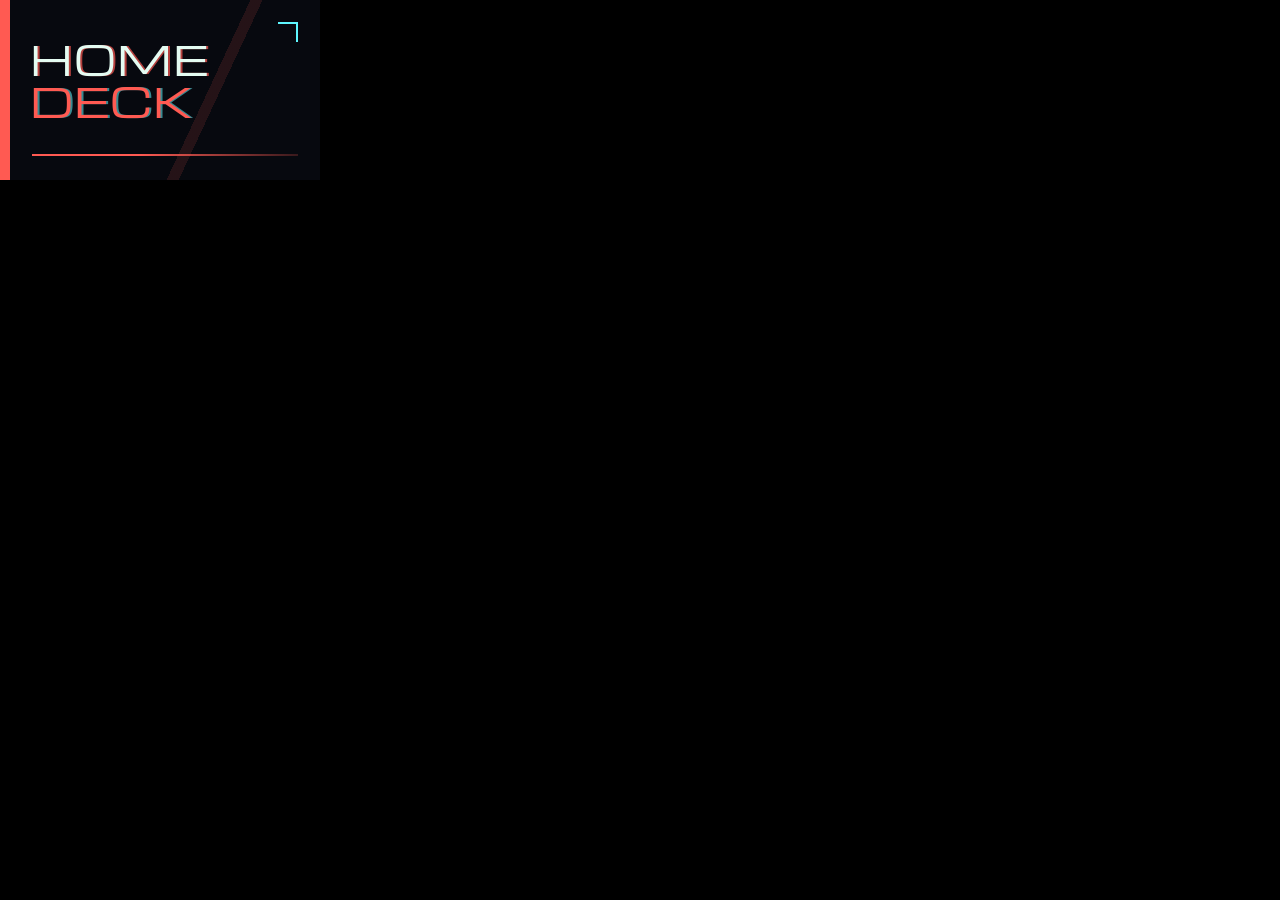
<file: tools/banner.html>
<!doctype html>
<html>
<head>
<meta charset="utf-8">
<!-- The launcher banner (320x180). Rendered at 2x to app/src/main/res/drawable-xhdpi/banner.png with headless Chrome:
     chrome --headless=new --force-device-scale-factor=2 --window-size=320,180 --screenshot=banner.png banner.html -->
<style>
  @font-face { font-family: Michroma; src: url(../app/src/main/assets/www/kit/fonts/michroma-400-latin.woff2); }
  @font-face { font-family: Rajdhani; font-weight: 600; src: url(../app/src/main/assets/www/kit/fonts/rajdhani-600-latin.woff2); }
  html, body { margin: 0; background: #000; }
  .b { position: relative; width: 320px; height: 180px; overflow: hidden; background: #07090f; }
  .b::before { content: ""; position: absolute; inset: 0; background: linear-gradient(115deg, transparent 62%, rgba(255, 90, 82, .12) 62% 65%, transparent 65%); }
  .bar { position: absolute; left: 0; top: 0; bottom: 0; width: 10px; background: #ff5a52; }
  .t { position: absolute; left: 30px; top: 38px; font: 40px/1.05 Michroma, sans-serif; color: #e4fcf2; letter-spacing: 1px;
       text-shadow: 2px 0 0 rgba(255, 90, 82, .7); text-transform: uppercase; }
  .t span { display: block; color: #ff5a52; text-shadow: 2px 0 0 rgba(94, 246, 255, .55); }
  .r { position: absolute; left: 32px; right: 22px; bottom: 24px; height: 2px; background: linear-gradient(90deg, #ff5a52 40%, rgba(255, 90, 82, .2)); }
  .c { position: absolute; right: 22px; top: 22px; width: 18px; height: 18px; border-top: 2px solid #5ef6ff; border-right: 2px solid #5ef6ff; }
</style>
</head>
<body>
<div class="b"><div class="bar"></div><div class="c"></div><div class="t">Home<span>Deck</span></div><div class="r"></div></div>
</body>
</html>
</file>
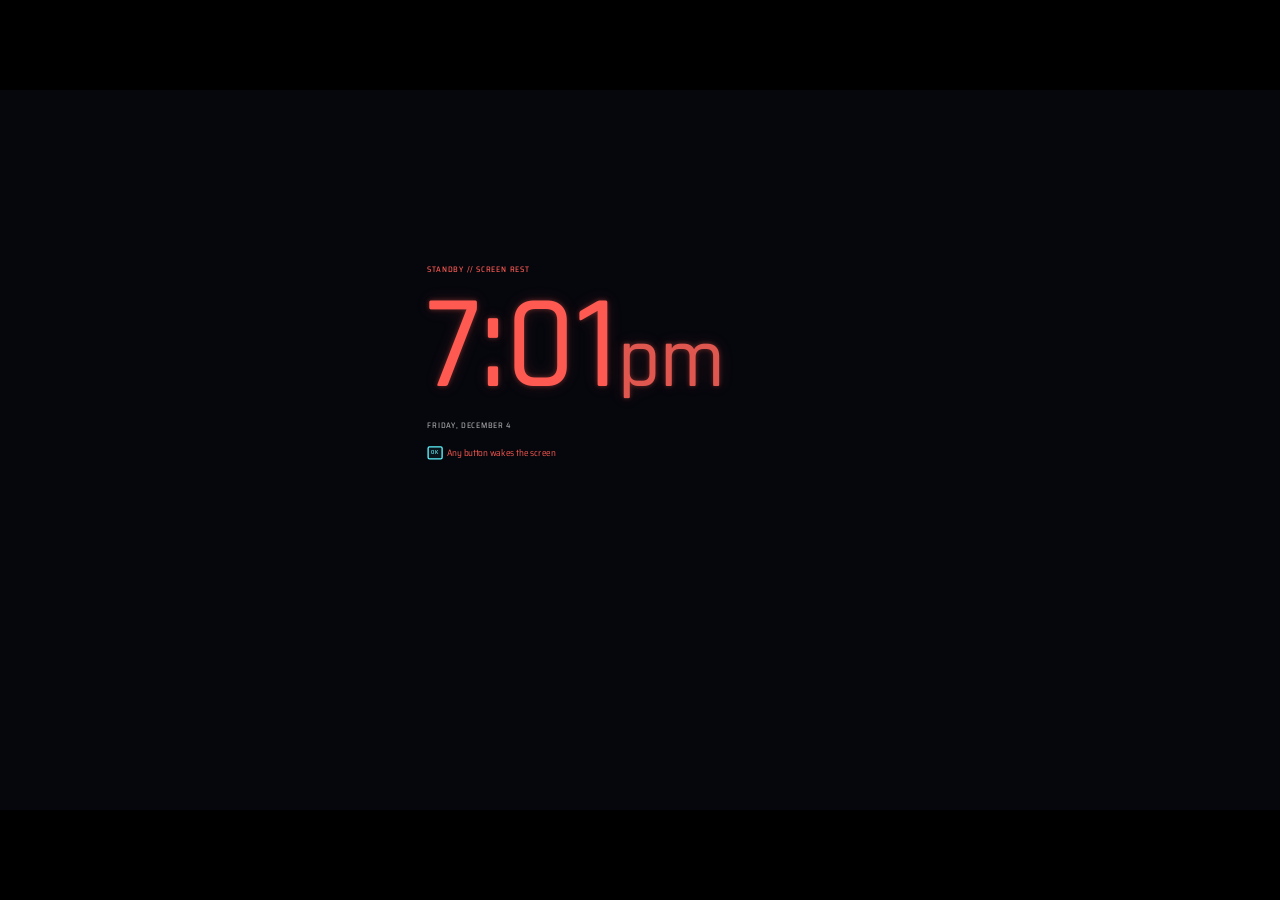
<file: app/src/main/assets/www/away.html>
<!doctype html>
<html lang="en">
<head>
<meta charset="utf-8">
<meta name="viewport" content="width=device-width, initial-scale=1">
<title>Away screen</title>
<link rel="stylesheet" href="base.css">
<link rel="stylesheet" href="kit/tokens.css">
<link rel="stylesheet" href="kit/components.css">
<style>
  /* The screen saver (ScreenSaver.java): the home screen's away screen on its own, a dim clock that moves every 20
     seconds so nothing burns in. It reads only the home screen's own settings: the weather, and only when it is on. */
  html, body { background: #000; }
  .standby { position: absolute; inset: 0; background: var(--hd-c-void); opacity: 0;
             transition: opacity var(--hd-t-slow) var(--hd-ease-out); }
  .standby.on { opacity: 1; }
  .standby__pos { position: absolute; left: 0; top: 0; width: 760px; display: grid; gap: 10px; padding: 26px 34px; transition: opacity 600ms var(--hd-ease-in-out); }
  .standby__pos.fade { opacity: 0; }
  .standby__clock { color: var(--hd-chrome); font-size: 200px; text-shadow: var(--hd-glow-text); }
  .standby__clock .hd-num__frac { color: var(--hd-chrome-dim); }
  .standby__wx.is-stale { opacity: .5; }
</style>
</head>
<body>
<div class="stage hd-root" id="stage">
  <div class="standby" id="standby" aria-hidden="true">
    <div class="standby__pos" id="sbPos">
      <span class="hd-label">Standby // screen rest</span>
      <span class="standby__clock hd-num hd-num--split"><span class="hd-num__int" id="sbHM">0:00</span><span class="hd-num__frac" id="sbAP">am</span></span>
      <span class="hd-label hd-label--meta" id="sbDate"></span>
      <span class="hd-label hd-label--meta standby__wx" id="sbWx" hidden></span>
      <span class="hd-hint" style="margin-top:14px"><span class="hd-key hd-key--word">OK</span>Any button wakes the screen</span>
    </div>
  </div>
</div>
<script>
(() => {
  const $ = id => document.getElementById(id);
  const two = n => String(n).padStart(2, '0');
  const reduce = matchMedia('(prefers-reduced-motion: reduce)').matches;
  const store = { get(k, d) { try { return JSON.parse(localStorage.getItem('homedeck-' + k)) ?? d; } catch { return d; } },
                  set(k, v) { try { localStorage.setItem('homedeck-' + k, JSON.stringify(v)); } catch {} } };

  // the 1920x1080 stage, scaled to the screen (clientWidth: a WebView can report a wider innerWidth)
  const stage = $('stage');
  const fit = () => { const de = document.documentElement, s = Math.min(de.clientWidth / 1920, de.clientHeight / 1080);
                      stage.style.transform = `translate(-50%, -50%) scale(${s})`; };
  addEventListener('resize', fit); fit();

  function tick() {
    const d = new Date(), h = d.getHours();
    $('sbHM').textContent = `${h % 12 || 12}:${two(d.getMinutes())}`; $('sbAP').textContent = h < 12 ? 'am' : 'pm';
    $('sbDate').textContent = d.toLocaleDateString('en-US', { weekday: 'long', month: 'long', day: 'numeric' });
  }
  tick(); setInterval(tick, 1000);

  const sbPos = $('sbPos');
  const spot = () => { sbPos.style.transform = `translate(${80 + Math.random() * 1000}px, ${80 + Math.random() * 560}px)`; };
  function drift() { if (reduce) return spot(); sbPos.classList.add('fade'); setTimeout(() => { spot(); sbPos.classList.remove('fade'); }, 650); }
  spot(); setInterval(drift, 20000);
  requestAnimationFrame(() => requestAnimationFrame(() => $('standby').classList.add('on')));

  // Weather: only when it's switched on in the home screen (Jump To > Online extras), from the same service and
  // the same saved reading, refreshed every 30 minutes. Off, this page never calls the network.
  const WX = { on: !!store.get('wx-on', false), city: store.get('wx-city', null), unit: store.get('wx-unit', 'F') === 'C' ? 'C' : 'F',
               cache: store.get('wx-cache', null), stale: false };
  const WORDS = [[0, 0, 'Clear'], [1, 1, 'Mostly clear'], [2, 2, 'Partly cloudy'], [3, 3, 'Cloudy'], [45, 48, 'Fog'], [51, 57, 'Drizzle'],
                 [61, 67, 'Rain'], [71, 77, 'Snow'], [80, 82, 'Showers'], [85, 86, 'Snow'], [95, 99, 'Storm']];
  const word = c => (WORDS.find(([a, b]) => c >= a && c <= b) || [, , 'Cloudy'])[2];      // the home screen's names for the codes
  const deg = f => Math.round(WX.unit === 'C' ? (f - 32) * 5 / 9 : f);                   // always fetched in Fahrenheit
  function drawWx() {
    const el = $('sbWx'), c = WX.cache, show = WX.on && WX.city && c && c.city === WX.city.name;
    el.hidden = !show;
    if (!show) return;
    el.textContent = `${deg(c.temp)}°${WX.unit} // ${word(c.code)} // ${c.city}`;
    el.classList.toggle('is-stale', WX.stale || Date.now() - c.t > 90 * 60000);
  }
  async function wxFetch() {
    if (!WX.on || !WX.city) return;
    const { lat, lon, name } = WX.city;
    const u = `https://api.open-meteo.com/v1/forecast?latitude=${lat}&longitude=${lon}&current=temperature_2m,weather_code&daily=temperature_2m_max,temperature_2m_min&temperature_unit=fahrenheit&timezone=auto`;
    try {
      const r = await fetch(u, { cache: 'no-store' }); if (!r.ok) throw new Error(r.status);
      const j = await r.json();
      WX.cache = { t: Date.now(), city: name, temp: j.current.temperature_2m, code: j.current.weather_code, hi: j.daily.temperature_2m_max[0], lo: j.daily.temperature_2m_min[0] };
      WX.stale = false; store.set('wx-cache', WX.cache);
    } catch { WX.stale = true; }                              // offline: keep the last reading, dimmed
    drawWx();
  }
  drawWx();
  if (WX.on && !(WX.cache && WX.cache.city === WX.city?.name && Date.now() - WX.cache.t < 30 * 60000)) wxFetch();
  setInterval(wxFetch, 30 * 60000);
})();
</script>
</body>
</html>
</file>
<file: app/src/main/assets/www/base.css>
/* The frame: a 1920x1080 "screen" scaled to fit the display. */
html, body { margin: 0; height: 100%; background: #000; overflow: hidden; }
body { -webkit-font-smoothing: antialiased; }

.stage {
  position: absolute; left: 50%; top: 50%;
  width: 1920px; height: 1080px;
  transform-origin: center;
  overflow: hidden;
  user-select: none;
}
.stage [data-f] { cursor: pointer; }

/* The "opening <app>" screen shown when a tile is selected; index.html styles its content. */
.launch {
  position: absolute; inset: 0; z-index: 100;
  display: grid; place-items: center;
  opacity: 0; pointer-events: none;
  transition: opacity .35s ease;
}
.launch.on { opacity: 1; pointer-events: auto; }
</file>
<file: app/src/main/assets/www/kit/tokens.css>
/* Home Deck interface kit: tokens (colors, type, spacing, motion). Fonts: fonts/, SIL Open Font License. */
@font-face {
  font-family: "Saira";
  src: url(fonts/saira-variable-latin.woff2) format("woff2");
  font-weight: 100 900;
  font-stretch: 50% 125%;
  font-style: normal;
  font-display: swap;
}
@font-face {
  font-family: "Rajdhani";
  src: url(fonts/rajdhani-400-latin.woff2) format("woff2");
  font-weight: 400;
  font-style: normal;
  font-display: swap;
}
@font-face {
  font-family: "Rajdhani";
  src: url(fonts/rajdhani-500-latin.woff2) format("woff2");
  font-weight: 500;
  font-style: normal;
  font-display: swap;
}
@font-face {
  font-family: "Rajdhani";
  src: url(fonts/rajdhani-600-latin.woff2) format("woff2");
  font-weight: 600;
  font-style: normal;
  font-display: swap;
}
@font-face {
  font-family: "Rajdhani";
  src: url(fonts/rajdhani-700-latin.woff2) format("woff2");
  font-weight: 700;
  font-style: normal;
  font-display: swap;
}
@font-face {
  font-family: "Michroma";
  src: url(fonts/michroma-400-latin.woff2) format("woff2");
  font-weight: 400;
  font-style: normal;
  font-display: swap;
}
@font-face {
  font-family: "Share Tech Mono";
  src: url(fonts/share-tech-mono-400-latin.woff2) format("woff2");
  font-weight: 400;
  font-style: normal;
  font-display: swap;
}
:root {
  --hd-c-void: #05070d;
  --hd-c-base: #07090f;
  --hd-c-haze: #38151b;
  --hd-c-haze-2: #2f1017;
  --hd-c-dusk: #18121f;
  --hd-c-night: #110a13;
  --hd-c-hub: #0a0f14;
  --hd-c-scrim: rgba(40, 6, 4, .6);
  --hd-c-surface: #121220;
  --hd-c-surface-2: #19111f;
  --hd-c-row: #0f0c14;
  --hd-c-teal-black: #111e23;
  --hd-c-locked: #46161b;
  --hd-c-selected: #7b2526;
  --hd-c-red-fill: #932d2a;
  --hd-c-red-deep: #290e12;
  --hd-c-cyan-fill: #1e585c;
  --hd-c-guide-head: #135143;
  --hd-c-guide-body: #131722;
  --hd-c-red: #ff5a52;
  --hd-c-red-hot: #ff6058;
  --hd-c-red-dim: #e0574f;
  --hd-c-cyan: #5ef6ff;
  --hd-c-cyan-soft: #4dc8d0;
  --hd-c-cyan-dim: #56a3a2;
  --hd-c-white: #e4fcf2;
  --hd-c-text: #cdd5ce;
  --hd-c-meta: #a4a3a3;
  --hd-c-disabled: #419191;
  --hd-c-ink-dark: #0a0b14;
  --hd-c-pink-ink: #ffe3df;
  --hd-c-yellow: #ffd740;
  --hd-c-gold: #ebbc3a;
  --hd-c-green: #1bd676;
  --hd-c-better: #49e780;
  --hd-c-worse: #ff4b4b;
  --hd-c-worse-fill: #dd0b0d;
  --hd-c-hostile: #ff3c33;
  --hd-c-blocked-ink: #ff8a80;
  --hd-c-info: #4a8cff;
  --hd-c-guide: #05dfad;
  --hd-c-banner-gray: #8f8889;
  --hd-c-net: #ddff5e;
  --hd-c-net-2: #cfed58;
  --hd-c-net-ink: #c0dd60;
  --hd-c-net-line: #7a8a38;
  --hd-c-net-bg: #0d0b13;
  --hd-c-net-cell: #111f1f;
  --hd-c-net-band: #29353d;
  --hd-tier-1: #d6d0d0;
  --hd-tier-2: #1dec83;
  --hd-tier-3: #389ad7;
  --hd-tier-4: #9c2bf5;
  --hd-tier-4-text: #b36bff;
  --hd-tier-5: #ff9f43;
  --hd-tier-1-text: var(--hd-tier-1);
  --hd-tier-2-text: var(--hd-tier-2);
  --hd-tier-3-text: var(--hd-tier-3);
  --hd-tier-5-text: var(--hd-tier-5);
  --hd-font-ui:
    "Saira",
    "Barlow Semi Condensed",
    "Arial Narrow",
    system-ui,
    sans-serif;
  --hd-font-ui-stretch: 87.5%;
  --hd-font-display:
    "Saira",
    "Rajdhani",
    "Arial Narrow",
    system-ui,
    sans-serif;
  --hd-font-num:
    "Rajdhani",
    "Saira",
    "Arial Narrow",
    system-ui,
    sans-serif;
  --hd-font-device:
    "Michroma",
    "Saira",
    "Arial",
    sans-serif;
  --hd-font-mono:
    "Share Tech Mono",
    ui-monospace,
    "Consolas",
    "Menlo",
    monospace;
  --hd-fs-giant: clamp(40px, 4.2vw, 96px);
  --hd-fs-system: clamp(36px, 3.75vw, 88px);
  --hd-fs-hero-num: clamp(32px, 2.9vw, 64px);
  --hd-fs-title: clamp(22px, 1.875vw, 40px);
  --hd-fs-hud-num: clamp(20px, 1.75vw, 36px);
  --hd-fs-h2: clamp(18px, 1.5vw, 32px);
  --hd-fs-sub: clamp(17px, 1.35vw, 28px);
  --hd-fs-h3: clamp(16px, 1.25vw, 26px);
  --hd-fs-body: clamp(16px, 1.1vw, 22px);
  --hd-fs-row: clamp(15px, 1.02vw, 21px);
  --hd-fs-small: clamp(14px, .94vw, 19px);
  --hd-fs-tab: clamp(13px, .9vw, 18px);
  --hd-fs-micro: clamp(12px, .75vw, 15px);
  --hd-fs-filler: clamp(9px, .52vw, 11px);
  --hd-lh-tight: 1;
  --hd-lh-head: 1.15;
  --hd-lh-ui: 1.25;
  --hd-lh-body: 1.5;
  --hd-tr-none: 0;
  --hd-tr-head: .03em;
  --hd-tr-title: .04em;
  --hd-tr-btn: .05em;
  --hd-tr-label: .1em;
  --hd-tr-device: .15em;
  --hd-tr-filler: .06em;
  --hd-fw-body: 400;
  --hd-fw-ui: 500;
  --hd-fw-strong: 600;
  --hd-fw-heavy: 700;
  --hd-measure: 64ch;
  --hd-u: clamp(3px, .104vw + 2px, 6px);
  --hd-s-1: var(--hd-u);
  --hd-s-2: calc(var(--hd-u) * 2);
  --hd-s-3: calc(var(--hd-u) * 3);
  --hd-s-4: calc(var(--hd-u) * 4);
  --hd-s-5: calc(var(--hd-u) * 5);
  --hd-s-6: calc(var(--hd-u) * 6);
  --hd-s-8: calc(var(--hd-u) * 8);
  --hd-s-12: calc(var(--hd-u) * 12);
  --hd-s-14: calc(var(--hd-u) * 14);
  --hd-s-20: calc(var(--hd-u) * 20);
  --hd-safe-x: max(16px, 2.65vw);
  --hd-safe-y: max(16px, 4vh);
  --hd-control-h: max(40px, calc(var(--hd-u) * 10));
  --hd-row-pitch: max(44px, calc(var(--hd-u) * 12));
  --hd-bw-hair: 1px;
  --hd-bw: 2px;
  --hd-bw-heavy: 3px;
  --hd-bar: max(8px, calc(var(--hd-u) * 3));
  --hd-strip: max(4px, calc(var(--hd-u) * 1.5));
  --hd-rail: max(8px, calc(var(--hd-u) * 5));
  --hd-rail-gap: 2px;
  --hd-shoulder: max(3px, var(--hd-u));
  --hd-cut-xs: max(5px, calc(var(--hd-u) * 1.5));
  --hd-cut-s: max(7px, calc(var(--hd-u) * 2.5));
  --hd-cut-m: max(12px, calc(var(--hd-u) * 5));
  --hd-cut-l: max(20px, calc(var(--hd-u) * 10));
  --hd-a-ghost: .08;
  --hd-a-faint: .15;
  --hd-a-echo: .35;
  --hd-a-scrim: .6;
  --hd-a-plate: .82;
  --hd-a-full: 1;
  --hd-t-instant: 80ms;
  --hd-t-fast: 150ms;
  --hd-t-base: 240ms;
  --hd-t-slow: 420ms;
  --hd-t-sweep: 900ms;
  --hd-t-glitch: 240ms;
  --hd-t-toast: 5000ms;
  --hd-ease-out: cubic-bezier(.2, .8, .2, 1);
  --hd-ease-in-out: cubic-bezier(.65, 0, .35, 1);
  --hd-ease-snap: cubic-bezier(.7, 0, .2, 1);
  --hd-z-base: 0;
  --hd-z-raised: 10;
  --hd-z-float: 50;
  --hd-z-sticky: 100;
  --hd-z-overlay: 500;
  --hd-z-modal: 1000;
  --hd-z-toast: 1100;
  --hd-z-crt: 2000;
  --hd-perspective: 1200px;
  --hd-tilt: 11deg;
}
:root,
[data-hd-mode=normal] {
  --hd-ground: var(--hd-c-base);
  --hd-ground-top: var(--hd-c-haze);
  --hd-ground-image:
    linear-gradient(
      180deg,
      var(--hd-c-haze) 0%,
      var(--hd-c-haze-2) 10%,
      var(--hd-c-dusk) 17%,
      var(--hd-c-night) 40%,
      var(--hd-c-base) 55%,
      #06090e 100%);
  --hd-surface: var(--hd-c-surface);
  --hd-surface-2: var(--hd-c-surface-2);
  --hd-row: var(--hd-c-row);
  --hd-plate: rgba(18, 18, 32, var(--hd-a-plate));
  --hd-chrome: var(--hd-c-red);
  --hd-chrome-hot: var(--hd-c-red-hot);
  --hd-chrome-dim: var(--hd-c-red-dim);
  --hd-chrome-fill: var(--hd-c-red-fill);
  --hd-chrome-deep: var(--hd-c-red-deep);
  --hd-chrome-rgb:
    255,
    90,
    82;
  --hd-act: var(--hd-c-cyan);
  --hd-act-soft: var(--hd-c-cyan-soft);
  --hd-act-dim: var(--hd-c-cyan-dim);
  --hd-act-fill: var(--hd-c-cyan-fill);
  --hd-on-act: var(--hd-c-ink-dark);
  --hd-act-rgb:
    94,
    246,
    255;
  --hd-select-bg: var(--hd-c-selected);
  --hd-select-ink: #ffffff;
  --hd-focus: var(--hd-c-cyan);
  --hd-text: var(--hd-c-text);
  --hd-text-strong: var(--hd-c-white);
  --hd-text-meta: var(--hd-c-meta);
  --hd-text-disabled: var(--hd-c-disabled);
  --hd-signal: var(--hd-c-yellow);
  --hd-on-signal: var(--hd-c-ink-dark);
  --hd-good: var(--hd-c-green);
  --hd-bad: var(--hd-c-worse);
  --hd-glow-strength: 1;
}
[data-hd-mode=alert] {
  --hd-ground: #0b0508;
  --hd-ground-top: #4c1117;
  --hd-ground-image:
    linear-gradient(
      180deg,
      #4c1117 0%,
      #3a0d14 12%,
      #220a10 24%,
      #14070b 45%,
      #0b0508 65%,
      #090406 100%);
  --hd-surface: #170c12;
  --hd-surface-2: #1f0d13;
  --hd-row: #140a0f;
  --hd-plate: rgba(28, 10, 14, var(--hd-a-plate));
  --hd-chrome: var(--hd-c-hostile);
  --hd-chrome-hot: #ff5146;
  --hd-chrome-dim: #f0554c;
  --hd-chrome-fill: #a3221f;
  --hd-chrome-deep: #2e0b0e;
  --hd-chrome-rgb:
    255,
    60,
    51;
  --hd-act: #ffb3ab;
  --hd-act-soft: #ff9d94;
  --hd-act-dim: #e88a82;
  --hd-act-fill: #5c1a1c;
  --hd-on-act: #1a0507;
  --hd-act-rgb:
    255,
    179,
    171;
  --hd-select-bg: #a3221f;
  --hd-select-ink: #ffffff;
  --hd-focus: var(--hd-c-yellow);
  --hd-text: #f0d4d0;
  --hd-text-strong: #fff1ee;
  --hd-text-meta: #c0a09c;
  --hd-text-disabled: #b0716c;
  --hd-glow-strength: 1.8;
}
[data-hd-mode=lime] {
  --hd-ground: var(--hd-c-net-bg);
  --hd-ground-top: #1a1f12;
  --hd-ground-image:
    linear-gradient(
      180deg,
      #1c2113 0%,
      #151912 12%,
      #10131a 30%,
      var(--hd-c-net-bg) 55%,
      #0a0a10 100%);
  --hd-surface: var(--hd-c-net-cell);
  --hd-surface-2: #142424;
  --hd-row: #0f1919;
  --hd-plate: rgba(17, 31, 31, var(--hd-a-plate));
  --hd-chrome: var(--hd-c-net-ink);
  --hd-chrome-hot: var(--hd-c-net);
  --hd-chrome-dim: #a9c25a;
  --hd-chrome-fill: #4b5a20;
  --hd-chrome-deep: #1b2111;
  --hd-chrome-rgb:
    192,
    221,
    96;
  --hd-act: var(--hd-c-cyan);
  --hd-act-soft: var(--hd-c-cyan-soft);
  --hd-act-dim: var(--hd-c-cyan-dim);
  --hd-act-fill: var(--hd-c-cyan-fill);
  --hd-on-act: var(--hd-c-ink-dark);
  --hd-act-rgb:
    94,
    246,
    255;
  --hd-select-bg: var(--hd-c-net-band);
  --hd-select-ink: var(--hd-c-net);
  --hd-focus: var(--hd-c-cyan);
  --hd-text: #d6e2c8;
  --hd-text-strong: #f2ffd8;
  --hd-text-meta: #9fae8f;
  --hd-text-disabled: #779372;
  --hd-glow-strength: 1;
}
:root,
[data-hd-mode] {
  --hd-line: rgba(var(--hd-chrome-rgb), .9);
  --hd-line-soft: rgba(var(--hd-chrome-rgb), .45);
  --hd-hairline: rgba(var(--hd-chrome-rgb), .28);
  --hd-faint: rgba(var(--hd-chrome-rgb), .13);
  --hd-ghost: rgba(var(--hd-chrome-rgb), .08);
  --hd-act-line: rgba(var(--hd-act-rgb), .9);
  --hd-act-faint: rgba(var(--hd-act-rgb), .14);
  --hd-act-ghost: rgba(var(--hd-act-rgb), .07);
  --hd-glow-line: 0 0 calc(6px * var(--hd-glow-strength)) rgba(var(--hd-chrome-rgb), .45), 0 0 calc(18px * var(--hd-glow-strength)) rgba(var(--hd-chrome-rgb), .18);
  --hd-glow-text: 0 0 calc(8px * var(--hd-glow-strength)) rgba(var(--hd-chrome-rgb), .38), 0 0 calc(22px * var(--hd-glow-strength)) rgba(var(--hd-chrome-rgb), .16);
  --hd-glow-signal: 0 0 7px rgba(255, 215, 64, .45);
  --hd-glow-act: 0 0 4px rgba(var(--hd-act-rgb), .35);
  --hd-glow-drop: drop-shadow(0 0 calc(5px * var(--hd-glow-strength)) rgba(var(--hd-chrome-rgb), .5));
  --hd-glow-drop-act: drop-shadow(0 0 4px rgba(var(--hd-act-rgb), .4));
  --hd-haze-top:
    radial-gradient(
      120% 70px at 50% 0,
      rgba(var(--hd-chrome-rgb), .12),
      transparent);
  --hd-hatch:
    repeating-linear-gradient(
      -45deg,
      rgba(var(--hd-chrome-rgb), .22) 0 1px,
      transparent 1px 4px);
  --hd-hatch-caution:
    repeating-linear-gradient(
      -45deg,
      var(--hd-signal) 0 3px,
      transparent 3px 7px);
  --hd-hatch-block:
    repeating-linear-gradient(
      -45deg,
      rgba(var(--hd-chrome-rgb), .35) 0 2px,
      transparent 2px 6px);
  --hd-scanline:
    repeating-linear-gradient(
      0deg,
      rgba(0, 0, 0, .18) 0 1px,
      transparent 1px 4px);
}
</file>
<file: app/src/main/assets/www/kit/components.css>
/* Home Deck interface kit: components. */
.hd-root,
.hd-screen {
  font-family: var(--hd-font-ui);
  font-stretch: var(--hd-font-ui-stretch);
  font-weight: var(--hd-fw-body);
  font-size: var(--hd-fs-body);
  line-height: var(--hd-lh-body);
  color: var(--hd-text);
  -webkit-font-smoothing: antialiased;
  text-rendering: optimizeLegibility;
}
.hd-root *,
.hd-root *::before,
.hd-root *::after,
.hd-screen *,
.hd-screen *::before,
.hd-screen *::after {
  box-sizing: border-box;
}
.hd-sr-only {
  position: absolute !important;
  width: 1px;
  height: 1px;
  padding: 0;
  margin: -1px;
  overflow: hidden;
  clip: rect(0 0 0 0);
  white-space: nowrap;
  border: 0;
}
:where([class^=hd-], [class*=" hd-"]):focus-visible,
.hd-root :focus-visible,
.hd-screen :focus-visible {
  outline: 2px solid var(--hd-focus);
  outline-offset: 3px;
}
:where([class^=hd-], [class*=" hd-"]):focus:not(:focus-visible) {
  outline: none;
}
.hd-toolbar {
  position: sticky;
  top: 0;
  z-index: var(--hd-z-sticky);
  display: flex;
  flex-wrap: wrap;
  align-items: center;
  gap: var(--hd-s-2) var(--hd-s-4);
  padding: var(--hd-s-2) var(--hd-safe-x);
  background: rgba(7, 9, 15, .92);
  border-bottom: var(--hd-bw) solid var(--hd-chrome-hot);
  box-shadow: var(--hd-glow-line);
  -webkit-backdrop-filter: blur(6px);
  backdrop-filter: blur(6px);
}
.hd-toolbar__group {
  display: flex;
  flex-wrap: wrap;
  align-items: center;
  gap: var(--hd-s-2);
}
.hd-toolbar__label {
  font-size: var(--hd-fs-micro);
  font-weight: var(--hd-fw-ui);
  letter-spacing: var(--hd-tr-label);
  text-transform: uppercase;
  color: var(--hd-chrome);
}
.hd-flag {
  appearance: none;
  border: 1px solid var(--hd-line-soft);
  background: var(--hd-surface);
  color: var(--hd-text-meta);
  cursor: pointer;
  display: inline-flex;
  align-items: center;
  gap: .5em;
  min-height: 36px;
  padding: 0 .75em;
  font: var(--hd-fw-ui) var(--hd-fs-micro)/1 var(--hd-font-ui);
  font-stretch: var(--hd-font-ui-stretch);
  letter-spacing: var(--hd-tr-label);
  text-transform: uppercase;
  clip-path: polygon(0 0, 100% 0, 100% calc(100% - 6px), calc(100% - 6px) 100%, 0 100%);
}
.hd-flag::before {
  content: "";
  width: 1.9em;
  height: .8em;
  flex: none;
  background: linear-gradient(var(--hd-text-disabled) 0 0) 2px 50% / .7em calc(100% - 4px) no-repeat, var(--hd-c-teal-black);
  outline: 1px solid var(--hd-text-disabled);
  outline-offset: 0;
}
.hd-flag[aria-pressed=true] {
  color: var(--hd-act);
  border-color: var(--hd-act-line);
}
.hd-flag[aria-pressed=true]::before {
  background: linear-gradient(var(--hd-on-act) 0 0) calc(100% - 2px) 50% / .7em calc(100% - 4px) no-repeat, var(--hd-act);
  outline-color: var(--hd-act);
}
.hd-flag:hover {
  border-color: var(--hd-chrome-hot);
}
.hd-flag:focus-visible {
  outline-offset: 2px;
}
.hd-screen {
  background-color: var(--hd-ground);
  background-image: var(--hd-haze-top), var(--hd-ground-image);
  background-repeat: no-repeat;
  background-size: 100% 100%;
  background-attachment: fixed;
  min-height: 100vh;
}
.hd-gridbg {
  position: relative;
  isolation: isolate;
}
.hd-gridbg::before {
  content: "";
  position: absolute;
  inset: 0;
  z-index: -1;
  pointer-events: none;
  background: rgba(var(--hd-chrome-rgb), .16);
  --hd-grid-w: clamp(64px, 5.8vw, 140px);
  -webkit-mask: url("data:image/svg+xml,%3Csvg xmlns='http://www.w3.org/2000/svg' width='112' height='100'%3E%3Cpath d='M56 39v22M45 50h22' stroke='%23000' stroke-width='1.6'/%3E%3C/svg%3E") 0 0 / var(--hd-grid-w) calc(var(--hd-grid-w) * .893) repeat;
  mask: url("data:image/svg+xml,%3Csvg xmlns='http://www.w3.org/2000/svg' width='112' height='100'%3E%3Cpath d='M56 39v22M45 50h22' stroke='%23000' stroke-width='1.6'/%3E%3C/svg%3E") 0 0 / var(--hd-grid-w) calc(var(--hd-grid-w) * .893) repeat;
}
.hd-scanlines {
  background-image: var(--hd-scanline);
}
.hd-hatch {
  background-image: var(--hd-hatch);
}
.hd-hatch--caution {
  background-image: var(--hd-hatch-caution);
}
.hd-hatch--block {
  background-image: var(--hd-hatch-block);
}
.hd-hatch--fine {
  background-image:
    repeating-linear-gradient(
      45deg,
      rgba(var(--hd-act-rgb), .08) 0 1px,
      transparent 1px 4px);
}
.hd-edge-rails {
  position: absolute;
  inset: 0;
  pointer-events: none;
  z-index: 0;
}
.hd-edge-rails::before,
.hd-edge-rails::after {
  content: "";
  position: absolute;
  top: var(--hd-s-12);
  bottom: var(--hd-s-12);
  width: 3px;
  background:
    repeating-linear-gradient(
      180deg,
      rgba(var(--hd-chrome-rgb), .32) 0 2px,
      transparent 2px 9px);
}
.hd-edge-rails::before {
  left: max(6px, .9vw);
}
.hd-edge-rails::after {
  right: max(6px, .9vw);
}
.hd-rule {
  display: block;
  height: var(--hd-bw);
  border: 0;
  margin: 0;
  background: var(--hd-chrome-hot);
  box-shadow: var(--hd-glow-line);
}
.hd-rule--hair {
  height: 1px;
  background: var(--hd-hairline);
  box-shadow: none;
}
.hd-rule--act {
  background: var(--hd-act-line);
  box-shadow: none;
}
.hd-rule-notch {
  display: grid;
  grid-template-columns: 1fr auto 1fr;
  align-items: center;
  gap: 0;
}
.hd-rule-notch::before,
.hd-rule-notch::after {
  content: "";
  height: var(--hd-bw);
  background: var(--hd-chrome-hot);
  box-shadow: var(--hd-glow-line);
}
.hd-rule-notch > * {
  padding: .1em 1.1em .25em;
  color: var(--hd-act);
  font-size: var(--hd-fs-tab);
  font-weight: var(--hd-fw-strong);
  letter-spacing: var(--hd-tr-label);
  text-transform: uppercase;
  border: var(--hd-bw) solid var(--hd-chrome-hot);
  border-top: 0;
  clip-path: polygon(0 0, 100% 0, calc(100% - .6em) 100%, .6em 100%);
}
.hd-ruler {
  display: flex;
  align-items: flex-end;
  justify-content: space-between;
  height: 14px;
  color: var(--hd-chrome);
}
.hd-ruler__tick {
  width: 1px;
  height: 40%;
  background: currentColor;
  opacity: .55;
  flex: none;
  position: relative;
}
.hd-ruler__tick--major {
  height: 100%;
  width: 2px;
  opacity: 1;
}
.hd-ruler__num {
  position: absolute;
  top: 100%;
  left: 50%;
  transform: translateX(-50%);
  padding-top: 3px;
  font: 400 var(--hd-fs-filler)/1 var(--hd-font-mono);
  color: var(--hd-chrome-dim);
}
.hd-ruler--labelled {
  margin-bottom: 1.4em;
  padding: 0 1em;
}
.hd-ruler--y {
  flex-direction: column;
  height: auto;
  width: 14px;
  align-items: flex-end;
}
.hd-ruler--y .hd-ruler__tick {
  height: 1px;
  width: 40%;
}
.hd-ruler--y .hd-ruler__tick--major {
  width: 100%;
  height: 2px;
}
.hd-title-card {
  font-family: var(--hd-font-display);
  font-stretch: 100%;
  font-size: var(--hd-fs-giant);
  font-weight: var(--hd-fw-strong);
  line-height: var(--hd-lh-tight);
  letter-spacing: 0;
  margin: 0;
  color: var(--hd-text-strong);
}
.hd-title-system {
  font-family: var(--hd-font-display);
  font-stretch: 100%;
  font-size: var(--hd-fs-system);
  font-weight: var(--hd-fw-heavy);
  line-height: var(--hd-lh-tight);
  letter-spacing: .02em;
  text-transform: uppercase;
  margin: 0;
  color: var(--hd-chrome-hot);
  text-shadow: var(--hd-glow-text);
}
.hd-screen-title {
  font-size: var(--hd-fs-title);
  font-weight: var(--hd-fw-ui);
  line-height: var(--hd-lh-head);
  letter-spacing: var(--hd-tr-title);
  text-transform: uppercase;
  margin: 0;
  color: var(--hd-act);
}
.hd-screen-sub {
  display: block;
  margin-top: .35em;
  font-size: var(--hd-fs-micro);
  font-weight: var(--hd-fw-ui);
  letter-spacing: var(--hd-tr-label);
  text-transform: uppercase;
  color: var(--hd-chrome);
}
.hd-h {
  font-size: var(--hd-fs-h3);
  font-weight: var(--hd-fw-ui);
  line-height: var(--hd-lh-head);
  letter-spacing: var(--hd-tr-head);
  text-transform: uppercase;
  margin: 0;
  color: var(--hd-chrome);
}
.hd-h--item {
  font-size: var(--hd-fs-h2);
  font-weight: var(--hd-fw-strong);
  color: var(--hd-text-strong);
}
.hd-h--rule {
  padding-bottom: .3em;
  border-bottom: 1px solid var(--hd-hairline);
}
.hd-label {
  font-size: var(--hd-fs-micro);
  font-weight: var(--hd-fw-ui);
  line-height: 1.15;
  letter-spacing: var(--hd-tr-label);
  text-transform: uppercase;
  color: var(--hd-chrome);
}
.hd-label--act {
  color: var(--hd-act);
}
.hd-label--signal {
  color: var(--hd-signal);
}
.hd-label--meta {
  color: var(--hd-text-meta);
}
.hd-body {
  font-size: var(--hd-fs-body);
  line-height: var(--hd-lh-body);
  color: var(--hd-text);
  max-inline-size: var(--hd-measure);
}
.hd-body--chrome {
  color: var(--hd-chrome);
}
.hd-body--act {
  color: var(--hd-act-soft);
}
.hd-em {
  font-weight: var(--hd-fw-strong);
  color: var(--hd-signal);
  font-style: normal;
}
.hd-device {
  font-family: var(--hd-font-device);
  font-stretch: 100%;
  font-weight: 400;
  letter-spacing: var(--hd-tr-device);
  text-transform: uppercase;
  font-size: .8em;
}
.hd-mono {
  font-family: var(--hd-font-mono);
  font-stretch: 100%;
  letter-spacing: .02em;
}
.hd-field {
  display: grid;
  gap: .2em;
  align-content: start;
}
.hd-field__label {
  font-size: var(--hd-fs-micro);
  font-weight: var(--hd-fw-ui);
  letter-spacing: var(--hd-tr-label);
  text-transform: uppercase;
  color: var(--hd-chrome);
}
.hd-field__value {
  font-size: var(--hd-fs-row);
  font-weight: var(--hd-fw-ui);
  color: var(--hd-act);
  text-transform: uppercase;
  letter-spacing: .02em;
}
.hd-kv {
  display: flex;
  align-items: baseline;
  justify-content: space-between;
  gap: 1em;
  padding: .35em 0;
  border-bottom: 1px solid var(--hd-hairline);
  font-size: var(--hd-fs-small);
}
.hd-kv > :first-child {
  color: var(--hd-chrome);
  text-transform: uppercase;
  letter-spacing: var(--hd-tr-head);
  font-size: var(--hd-fs-micro);
  font-weight: var(--hd-fw-ui);
}
.hd-kv > :last-child {
  color: var(--hd-act);
  font-variant-numeric: tabular-nums lining-nums;
}
.hd-num {
  font-family: var(--hd-font-num);
  font-stretch: 100%;
  font-weight: 500;
  font-variant-numeric: tabular-nums lining-nums;
  line-height: 1;
}
.hd-num--hero {
  font-size: var(--hd-fs-hero-num);
}
.hd-num--hud {
  font-size: var(--hd-fs-hud-num);
}
.hd-num--split {
  display: inline-flex;
  align-items: baseline;
  gap: 0;
}
.hd-num__int {
  font-size: 1em;
}
.hd-num__frac,
.hd-num__unit {
  font-size: .62em;
}
.hd-num__unit {
  margin-left: .25em;
  text-transform: uppercase;
  letter-spacing: .04em;
}
.hd-num__max {
  font-size: .55em;
  vertical-align: super;
  margin-left: .2em;
  opacity: .9;
}
:where(.hd-frame, .hd-panel, .hd-btn, .hd-row, .hd-card, .hd-tooltip, .hd-picker, .hd-slider, .hd-bind, .hd-alert, .hd-toast, .hd-modal__box, .hd-tag, .hd-chip--outline, .hd-tab--box, .hd-filter, .hd-segment__face, .hd-menu__item, .hd-bubble, .hd-loader, .hd-call, .hd-choice, .hd-progress, .hd-portrait, .hd-banner, .hd-banner__emblem) {
  --cut: var(--hd-cut-s);
  --bw: var(--hd-bw);
  --line: var(--hd-line-soft);
  --fill: var(--hd-surface);
  --tint: transparent;
  --spine: 0px;
  --spine-c: var(--hd-chrome);
  --pattern: linear-gradient(transparent, transparent);
  --D: calc(var(--cut) + var(--bw) * .414);
  --o: polygon(0 0, 100% 0, 100% calc(100% - var(--cut)), calc(100% - var(--cut)) 100%, 0 100%);
  --r: polygon(evenodd, 0 0, 100% 0, 100% calc(100% - var(--cut)), calc(100% - var(--cut)) 100%, 0 100%, 0 0, var(--bw) var(--bw), var(--bw) calc(100% - var(--bw)), calc(100% - var(--D)) calc(100% - var(--bw)), calc(100% - var(--bw)) calc(100% - var(--D)), calc(100% - var(--bw)) var(--bw), var(--bw) var(--bw));
  position: relative;
  isolation: isolate;
}
:where(.hd-frame, .hd-panel, .hd-btn, .hd-row, .hd-card, .hd-tooltip, .hd-picker, .hd-slider, .hd-bind, .hd-alert, .hd-toast, .hd-modal__box, .hd-tag, .hd-chip--outline, .hd-tab--box, .hd-filter, .hd-segment__face, .hd-menu__item, .hd-bubble, .hd-loader, .hd-call, .hd-choice, .hd-progress, .hd-portrait, .hd-banner, .hd-banner__emblem)::before {
  content: "";
  position: absolute;
  inset: 0;
  z-index: -1;
  pointer-events: none;
  background:
    linear-gradient(var(--spine-c), var(--spine-c)) 0 0 / var(--spine) 100% no-repeat,
    var(--pattern),
    linear-gradient(var(--tint), var(--tint)),
    var(--fill);
  clip-path: var(--o);
}
:where(.hd-frame, .hd-panel, .hd-btn, .hd-row, .hd-card, .hd-tooltip, .hd-picker, .hd-slider, .hd-bind, .hd-alert, .hd-toast, .hd-modal__box, .hd-tag, .hd-chip--outline, .hd-tab--box, .hd-filter, .hd-segment__face, .hd-menu__item, .hd-bubble, .hd-loader, .hd-call, .hd-choice, .hd-progress, .hd-portrait, .hd-banner, .hd-banner__emblem)::after {
  content: "";
  position: absolute;
  inset: 0;
  z-index: -1;
  pointer-events: none;
  background: var(--line);
  clip-path: var(--r);
}
.hd-panel {
  --line: var(--hd-line);
  --fill: var(--hd-plate);
  --cut: var(--hd-cut-m);
  padding: var(--hd-s-5) var(--hd-s-6) var(--hd-s-6);
}
.hd-panel--solid {
  --fill: var(--hd-surface);
}
.hd-panel--ghost {
  --fill: transparent;
}
.hd-panel--act {
  --line: var(--hd-act-line);
}
.hd-panel--spine {
  --spine: var(--hd-bar);
  padding-left: calc(var(--hd-bar) + var(--hd-s-6));
}
.hd-panel--spine-act {
  --spine: var(--hd-bar);
  --spine-c: var(--hd-act);
  padding-left: calc(var(--hd-bar) + var(--hd-s-6));
}
.hd-panel--guide {
  --line: rgba(5, 223, 173, .7);
  --fill: rgba(19, 23, 34, .92);
  --spine: max(5px, calc(var(--hd-u) * 1.5));
  --spine-c: var(--hd-c-guide);
  padding: 0 0 var(--hd-s-5) 0;
}
.hd-panel--guide .hd-panel__head {
  background: var(--hd-c-guide-head);
  color: var(--hd-c-guide);
  margin: var(--hd-bw) var(--hd-bw) 0 max(5px, calc(var(--hd-u) * 1.5));
}
.hd-panel--guide .hd-panel__body {
  padding: var(--hd-s-4) var(--hd-s-6) 0 calc(max(5px, calc(var(--hd-u) * 1.5)) + var(--hd-s-5));
  color: var(--hd-c-text);
}
.hd-panel__head {
  display: flex;
  align-items: center;
  justify-content: space-between;
  gap: 1em;
  padding: var(--hd-s-2) var(--hd-s-5);
  margin: calc(var(--hd-s-5) * -1) calc(var(--hd-s-6) * -1) var(--hd-s-4);
  background: rgba(var(--hd-chrome-rgb), .22);
  color: var(--hd-text-strong);
  font-size: var(--hd-fs-h3);
  font-weight: var(--hd-fw-strong);
  letter-spacing: var(--hd-tr-head);
  text-transform: uppercase;
}
.hd-panel--spine .hd-panel__head,
.hd-panel--spine-act .hd-panel__head {
  margin-left: calc(var(--hd-s-6) * -1);
}
.hd-panel__head--act {
  background: rgba(var(--hd-act-rgb), .16);
  color: var(--hd-act);
}
.hd-panel__body > :first-child {
  margin-top: 0;
}
.hd-panel__body > :last-child {
  margin-bottom: 0;
}
.hd-cut-xs {
  --cut: var(--hd-cut-xs);
}
.hd-cut-s {
  --cut: var(--hd-cut-s);
}
.hd-cut-m {
  --cut: var(--hd-cut-m);
}
.hd-cut-l {
  --cut: var(--hd-cut-l);
}
.hd-line-1 {
  --bw: 1px;
}
.hd-line-3 {
  --bw: var(--hd-bw-heavy);
}
.hd-cut-bl,
.hd-tag,
.hd-bubble--in{
  --o: polygon(0 0, 100% 0, 100% 100%, var(--cut) 100%, 0 calc(100% - var(--cut)));
  --r: polygon(evenodd, 0 0, 100% 0, 100% 100%, var(--cut) 100%, 0 calc(100% - var(--cut)), 0 0, var(--bw) var(--bw), calc(100% - var(--bw)) var(--bw), calc(100% - var(--bw)) calc(100% - var(--bw)), var(--D) calc(100% - var(--bw)), var(--bw) calc(100% - var(--D)), var(--bw) var(--bw));
}
.hd-cut-tl,
.hd-row {
  --o: polygon(var(--cut) 0, 100% 0, 100% 100%, 0 100%, 0 var(--cut));
  --r: polygon(evenodd, var(--cut) 0, 100% 0, 100% 100%, 0 100%, 0 var(--cut), var(--cut) 0, var(--D) var(--bw), var(--bw) var(--D), var(--bw) calc(100% - var(--bw)), calc(100% - var(--bw)) calc(100% - var(--bw)), calc(100% - var(--bw)) var(--bw), var(--D) var(--bw));
}
.hd-cut-tr,
.hd-bubble--out {
  --o: polygon(0 0, calc(100% - var(--cut)) 0, 100% var(--cut), 100% 100%, 0 100%);
  --r: polygon(evenodd, 0 0, calc(100% - var(--cut)) 0, 100% var(--cut), 100% 100%, 0 100%, 0 0, var(--bw) var(--bw), var(--bw) calc(100% - var(--bw)), calc(100% - var(--bw)) calc(100% - var(--bw)), calc(100% - var(--bw)) var(--D), calc(100% - var(--D)) var(--bw), var(--bw) var(--bw));
}
.hd-cut-dual,
.hd-filter,
.hd-portrait,
.hd-modal__box {
  --o: polygon(var(--cut) 0, 100% 0, 100% calc(100% - var(--cut)), calc(100% - var(--cut)) 100%, 0 100%, 0 var(--cut));
  --r: polygon(evenodd, var(--cut) 0, 100% 0, 100% calc(100% - var(--cut)), calc(100% - var(--cut)) 100%, 0 100%, 0 var(--cut), var(--cut) 0, var(--D) var(--bw), var(--bw) var(--D), var(--bw) calc(100% - var(--bw)), calc(100% - var(--D)) calc(100% - var(--bw)), calc(100% - var(--bw)) calc(100% - var(--D)), calc(100% - var(--bw)) var(--bw), var(--D) var(--bw));
}
.hd-cut-none {
  --o: polygon(0 0, 100% 0, 100% 100%, 0 100%);
  --r: polygon(evenodd, 0 0, 100% 0, 100% 100%, 0 100%, 0 0, var(--bw) var(--bw), var(--bw) calc(100% - var(--bw)), calc(100% - var(--bw)) calc(100% - var(--bw)), calc(100% - var(--bw)) var(--bw), var(--bw) var(--bw));
}
.hd-tab--box {
  --sx: 36%;
  --sh: var(--hd-shoulder);
  --o: polygon(0 0, var(--sx) 0, calc(var(--sx) + var(--sh)) var(--sh), 100% var(--sh), 100% calc(100% - var(--cut)), calc(100% - var(--cut)) 100%, 0 100%);
  --r: polygon(evenodd, 0 0, var(--sx) 0, calc(var(--sx) + var(--sh)) var(--sh), 100% var(--sh), 100% calc(100% - var(--cut)), calc(100% - var(--cut)) 100%, 0 100%, 0 0, var(--bw) var(--bw), var(--bw) calc(100% - var(--bw)), calc(100% - var(--D)) calc(100% - var(--bw)), calc(100% - var(--bw)) calc(100% - var(--D)), calc(100% - var(--bw)) calc(var(--sh) + var(--bw)), calc(var(--sx) + var(--sh) - var(--bw) * .414) calc(var(--sh) + var(--bw)), calc(var(--sx) - var(--bw) * .414) var(--bw), var(--bw) var(--bw));
}
.hd-cut-slant,
.hd-banner {
  --o: polygon(0 0, 100% 0, calc(100% - var(--cut)) 100%, 0 100%);
  --r: polygon(evenodd, 0 0, 100% 0, calc(100% - var(--cut)) 100%, 0 100%, 0 0, var(--bw) var(--bw), var(--bw) calc(100% - var(--bw)), calc(100% - var(--cut) - var(--bw) * .5) calc(100% - var(--bw)), calc(100% - var(--bw) * 2.4) var(--bw), var(--bw) var(--bw));
}
.hd-rail {
  position: absolute;
  top: var(--hd-cut-m);
  bottom: var(--hd-cut-m);
  right: calc(-1 * (var(--hd-rail) + var(--hd-rail-gap) + 2px));
  width: var(--hd-rail);
  background: var(--hd-chrome-hot);
  clip-path: polygon(0 var(--hd-rail), 100% 0, 100% 100%, 0 100%);
  box-shadow: var(--hd-glow-line);
  pointer-events: none;
}
.hd-rail--act {
  background: var(--hd-act);
}
.hd-rail--left {
  right: auto;
  left: calc(-1 * (var(--hd-rail) + var(--hd-rail-gap) + 2px));
  clip-path: polygon(0 0, 100% var(--hd-rail), 100% 100%, 0 100%);
}
.hd-stub {
  position: absolute;
  left: calc(-1 * var(--hd-s-3));
  top: 50%;
  width: var(--hd-s-2);
  height: 4px;
  transform: translateY(-50%);
  background: var(--hd-chrome);
  pointer-events: none;
}
.hd-stub--v {
  left: calc(-1 * var(--hd-s-2));
  top: 20%;
  bottom: 20%;
  height: auto;
  width: 3px;
  transform: none;
}
.hd-grip {
  position: absolute;
  left: 0;
  top: 50%;
  transform: translateY(-50%);
  width: var(--hd-bar);
  height: 26px;
  pointer-events: none;
  background:
    repeating-linear-gradient(
      180deg,
      var(--hd-text-strong) 0 2px,
      transparent 2px 8px) 50% 50% / 55% 18px no-repeat;
  opacity: .7;
}
.hd-wedge {
  position: absolute;
  right: 0;
  bottom: 0;
  width: var(--hd-cut-m);
  height: var(--hd-cut-m);
  pointer-events: none;
  background: var(--hd-act);
  clip-path: polygon(100% 0, 100% 35%, 35% 100%, 0 100%);
}
.hd-tick-corner {
  position: absolute;
  right: var(--hd-s-2);
  bottom: var(--hd-s-2);
  width: 10px;
  height: 10px;
  border-right: 2px solid var(--hd-act);
  border-bottom: 2px solid var(--hd-act);
  pointer-events: none;
}
.hd-brackets {
  position: relative;
}
.hd-brackets::before,
.hd-brackets__layer {
  content: "";
  position: absolute;
  z-index: 1;
  inset: calc(-1 * var(--hd-s-2));
  pointer-events: none;
  --l: max(10px, calc(var(--hd-u) * 4));
  --t: 2px;
  --c: var(--hd-bracket-c, var(--hd-act));
  background:
    linear-gradient(var(--c) 0 0) top left / var(--l) var(--t),
    linear-gradient(var(--c) 0 0) top left / var(--t) var(--l),
    linear-gradient(var(--c) 0 0) top right / var(--l) var(--t),
    linear-gradient(var(--c) 0 0) top right / var(--t) var(--l),
    linear-gradient(var(--c) 0 0) bottom left / var(--l) var(--t),
    linear-gradient(var(--c) 0 0) bottom left / var(--t) var(--l),
    linear-gradient(var(--c) 0 0) bottom right / var(--l) var(--t),
    linear-gradient(var(--c) 0 0) bottom right / var(--t) var(--l);
  background-repeat: no-repeat;
}
.hd-brackets--chrome {
  --hd-bracket-c: var(--hd-chrome);
}
.hd-brackets--tight::before {
  inset: 0;
}
.hd-pattern-hatch {
  --pattern: var(--hd-hatch);
}
.hd-pattern-block {
  --pattern: var(--hd-hatch-block);
}
.hd-pattern-scan {
  --pattern: var(--hd-scanline);
}
.hd-pattern-fine {
  --pattern:
    repeating-linear-gradient(
      45deg,
      rgba(var(--hd-act-rgb), .07) 0 1px,
      transparent 1px 4px);
}
.hd-pattern-dots {
  --pattern: radial-gradient(rgba(var(--hd-act-rgb), .16) 1px, transparent 1.5px) 0 0 / 6px 6px;
}
.hd-btn {
  appearance: none;
  border: 0;
  background: transparent;
  margin: 0;
  cursor: pointer;
  display: inline-flex;
  align-items: center;
  justify-content: center;
  gap: var(--hd-s-3);
  min-height: var(--hd-control-h);
  padding: 0 var(--hd-s-6);
  font-family: var(--hd-font-ui);
  font-stretch: var(--hd-font-ui-stretch);
  font-size: var(--hd-fs-row);
  font-weight: var(--hd-fw-strong);
  line-height: 1;
  letter-spacing: var(--hd-tr-btn);
  text-transform: uppercase;
  text-decoration: none;
  color: var(--hd-act);
  --line: var(--hd-line-soft);
  --fill: var(--hd-surface);
  transition: color var(--hd-t-fast) var(--hd-ease-out);
}
.hd-btn:hover {
  --line: var(--hd-chrome-hot);
  --tint: rgba(var(--hd-chrome-rgb), .12);
}
.hd-btn:active {
  --tint: rgba(var(--hd-chrome-rgb), .24);
}
.hd-btn:focus-visible {
  --line: var(--hd-focus);
}
.hd-btn--primary {
  --fill: var(--hd-act-fill);
  --line: var(--hd-act-line);
  --pattern: radial-gradient(rgba(var(--hd-act-rgb), .14) 1px, transparent 1.5px) 0 0 / 6px 6px;
  color: var(--hd-act);
}
.hd-btn--primary:hover {
  --line: var(--hd-act);
  --tint: rgba(var(--hd-act-rgb), .1);
}
.hd-btn--success {
  --fill: var(--hd-good);
  --line: var(--hd-good);
  color: var(--hd-c-ink-dark);
}
.hd-btn--success:hover {
  --tint: rgba(255, 255, 255, .14);
  --line: var(--hd-good);
}
.hd-btn--danger {
  --fill: var(--hd-chrome-fill);
  --line: var(--hd-chrome-hot);
  color: var(--hd-c-pink-ink);
}
.hd-btn--quiet {
  --fill: transparent;
  --line: transparent;
  color: var(--hd-chrome);
  padding: 0 var(--hd-s-3);
}
.hd-btn--quiet:hover {
  --line: var(--hd-line-soft);
}
.hd-btn--sm {
  min-height: 36px;
  font-size: var(--hd-fs-small);
  padding: 0 var(--hd-s-4);
}
.hd-btn--block {
  display: flex;
  width: 100%;
}
.hd-btn:disabled,
.hd-btn[aria-disabled=true],
.hd-btn.is-blocked {
  cursor: not-allowed;
  --fill: var(--hd-chrome-deep);
  --line: rgba(var(--hd-chrome-rgb), .5);
  --tint: transparent;
  --pattern: var(--hd-hatch-block);
  color: var(--hd-c-blocked-ink);
}
.hd-glyph-block {
  width: .9em;
  height: .9em;
  flex: none;
  border: 2px solid currentColor;
  background:
    linear-gradient(
      45deg,
      transparent calc(50% - 1px),
      currentColor calc(50% - 1px) calc(50% + 1px),
      transparent calc(50% + 1px));
}
.hd-btn__reason {
  display: block;
  margin-bottom: .4em;
  font-size: var(--hd-fs-small);
  color: var(--hd-act-soft);
}
.hd-btn--tile {
  justify-content: flex-start;
  gap: var(--hd-s-4);
  text-align: left;
  min-height: max(60px, calc(var(--hd-u) * 17));
  padding: var(--hd-s-2) var(--hd-s-5) var(--hd-s-2) var(--hd-s-3);
  --line: var(--hd-line-soft);
  --o: polygon(var(--cut) 0, 100% 0, 100% 100%, 0 100%, 0 var(--cut));
  --r: polygon(evenodd, var(--cut) 0, 100% 0, 100% 100%, 0 100%, 0 var(--cut), var(--cut) 0, var(--D) var(--bw), var(--bw) var(--D), var(--bw) calc(100% - var(--bw)), calc(100% - var(--bw)) calc(100% - var(--bw)), calc(100% - var(--bw)) var(--bw), var(--D) var(--bw));
}
.hd-btn--tile:hover {
  --line: var(--hd-text-strong);
}
.hd-btn__icon {
  width: 2.1em;
  height: 2.1em;
  flex: none;
  display: grid;
  place-items: center;
  border: 2px solid var(--hd-act);
  transform: rotate(45deg) scale(.78);
}
.hd-btn__icon > * {
  transform: rotate(-45deg);
}
.hd-btn__text {
  display: grid;
  gap: .3em;
}
.hd-btn__micro {
  font: 400 var(--hd-fs-filler)/1.1 var(--hd-font-mono);
  letter-spacing: var(--hd-tr-filler);
  color: var(--hd-chrome-dim);
}
.hd-key {
  display: inline-grid;
  place-items: center;
  flex: none;
  min-width: 1.8em;
  height: 1.8em;
  padding: 0 .3em;
  border: 2px solid var(--hd-act);
  border-radius: 3px;
  color: var(--hd-act);
  background: rgba(var(--hd-act-rgb), .06);
  font-family: var(--hd-font-num);
  font-stretch: 100%;
  font-weight: 600;
  font-size: .82em;
  line-height: 1;
  text-transform: uppercase;
  letter-spacing: 0;
  vertical-align: middle;
}
.hd-key--word {
  font-size: .62em;
  min-width: 2.6em;
  height: 2.4em;
  letter-spacing: .04em;
}
.hd-key--dim {
  border-color: var(--hd-text-disabled);
  color: var(--hd-text-disabled);
  background: transparent;
}
.hd-key--hold {
  position: relative;
}
.hd-key--hold::before {
  content: "";
  position: absolute;
  left: 50%;
  bottom: calc(100% + 3px);
  width: 8px;
  height: 5px;
  transform: translateX(-50%);
  background: var(--hd-act);
  clip-path: polygon(50% 0, 100% 100%, 0 100%);
}
.hd-hint {
  display: inline-flex;
  align-items: center;
  gap: .5em;
  color: var(--hd-chrome);
  font-size: var(--hd-fs-small);
  line-height: 1.2;
  background: none;
  border: 0;
  padding: 0;
  font-family: inherit;
  font-stretch: inherit;
  text-decoration: none;
}
a.hd-hint {
  min-height: 44px;
}
a.hd-hint:hover {
  color: var(--hd-chrome-hot);
}
button.hd-hint {
  cursor: pointer;
  min-height: 44px;
  padding: 0 .25em;
}
button.hd-hint:hover {
  color: var(--hd-chrome-hot);
}
.hd-hint--trail {
  flex-direction: row-reverse;
}
.hd-hint__mod {
  color: var(--hd-chrome-dim);
}
.hd-hints {
  display: flex;
  flex-wrap: wrap;
  justify-content: flex-end;
  gap: var(--hd-s-2) var(--hd-s-6);
}
.hd-hints--stack {
  flex-direction: column;
  align-items: flex-end;
  gap: var(--hd-s-3);
}
.hd-menu {
  list-style: none;
  margin: 0;
  padding: 0;
  display: grid;
  gap: var(--hd-s-1);
}
.hd-menu__item {
  appearance: none;
  border: 0;
  background: transparent;
  cursor: pointer;
  width: 100%;
  display: flex;
  align-items: center;
  justify-content: space-between;
  gap: 1em;
  min-height: max(48px, calc(var(--hd-u) * 13));
  padding: 0 var(--hd-s-4);
  font-family: var(--hd-font-ui);
  font-stretch: var(--hd-font-ui-stretch);
  font-size: var(--hd-fs-h3);
  font-weight: var(--hd-fw-ui);
  letter-spacing: var(--hd-tr-head);
  text-transform: uppercase;
  text-align: left;
  color: var(--hd-chrome);
  --line: transparent;
  --fill: transparent;
}
.hd-menu__item::marker {
  content: none;
}
.hd-menu__item:hover {
  color: var(--hd-chrome-hot);
  --tint: rgba(var(--hd-chrome-rgb), .07);
}
.hd-menu__item[aria-current=true],
.hd-menu__item:focus-visible {
  color: var(--hd-act);
  --line: var(--hd-act-line);
  --fill: rgba(var(--hd-act-rgb), .05);
}
.hd-menu__item[aria-current=true]::marker {
  content: none;
}
.hd-menu__tick {
  width: 10px;
  height: 10px;
  flex: none;
  border: 2px solid currentColor;
  opacity: 0;
  transform: rotate(45deg);
}
.hd-menu__item[aria-current=true] .hd-menu__tick,
.hd-menu__item:focus-visible .hd-menu__tick {
  opacity: 1;
  background: currentColor;
}
.hd-menu__item[aria-disabled=true] {
  color: var(--hd-text-disabled);
  cursor: not-allowed;
}
.hd-topbar {
  position: relative;
  display: flex;
  flex-wrap: wrap;
  align-items: center;
  justify-content: space-between;
  gap: var(--hd-s-3) var(--hd-s-8);
  padding: var(--hd-s-3) var(--hd-s-4) var(--hd-s-4);
  border-bottom: var(--hd-bw) solid var(--hd-chrome-hot);
  box-shadow: 0 1px 0 0 rgba(var(--hd-chrome-rgb), .25), 0 calc(6px * var(--hd-glow-strength)) 18px -10px rgba(var(--hd-chrome-rgb), .7);
  background:
    linear-gradient(
      0deg,
      rgba(var(--hd-chrome-rgb), .1),
      transparent 70%);
}
.hd-topbar > * {
  min-width: 0;
  max-width: 100%;
}
.hd-topbar__title {
  display: grid;
  gap: .2em;
}
.hd-topbar__end {
  display: flex;
  align-items: center;
  gap: var(--hd-s-8);
  flex-wrap: wrap;
}
.hd-topbar__stat {
  display: grid;
  grid-template-columns: auto auto;
  align-items: baseline;
  column-gap: .4em;
  row-gap: 4px;
}
.hd-topbar__stat .hd-num {
  font-size: var(--hd-fs-hud-num);
  color: var(--hd-act);
}
.hd-topbar__stat .hd-label {
  color: var(--hd-act);
}
.hd-topbar__stat--signal .hd-num,
.hd-topbar__stat--signal .hd-label {
  color: var(--hd-signal);
}
.hd-topbar__stat--good .hd-num,
.hd-topbar__stat--good .hd-label {
  color: var(--hd-good);
}
.hd-topbar__stat .hd-dashes {
  grid-column: 1 / -1;
}
.hd-dashes {
  display: flex;
  gap: 3px;
}
.hd-dashes > i {
  width: 9px;
  height: 2px;
  background: var(--hd-text-disabled);
  opacity: .6;
}
.hd-dashes > i.is-on {
  background: currentColor;
  opacity: 1;
}
.hd-tabs {
  min-width: 0;
  max-width: 100%;
  display: flex;
  align-items: center;
  gap: var(--hd-s-2) var(--hd-s-5);
  flex-wrap: nowrap;
  overflow-x: auto;
  scrollbar-width: none;
  padding: 4px;
}
.hd-tabs::-webkit-scrollbar {
  display: none;
}
.hd-tab {
  appearance: none;
  border: 0;
  background: transparent;
  cursor: pointer;
  flex: none;
  display: inline-flex;
  align-items: center;
  gap: .5em;
  min-height: 44px;
  padding: 0 .3em;
  font-family: var(--hd-font-ui);
  font-stretch: var(--hd-font-ui-stretch);
  font-size: var(--hd-fs-tab);
  font-weight: var(--hd-fw-ui);
  letter-spacing: var(--hd-tr-head);
  text-transform: uppercase;
  color: var(--hd-chrome);
  transition: color var(--hd-t-fast) var(--hd-ease-out), font-size var(--hd-t-fast) var(--hd-ease-out);
}
.hd-tab:not(.hd-tab--box)::before {
  content: "";
  width: .62em;
  height: .62em;
  flex: none;
  transform: rotate(45deg);
  border: 1.5px solid currentColor;
  opacity: .7;
}
.hd-tab:hover {
  color: var(--hd-chrome-hot);
}
.hd-tab[aria-selected=true] {
  color: var(--hd-act);
  font-size: calc(var(--hd-fs-tab) * 1.22);
  text-shadow: var(--hd-glow-act);
}
.hd-tab:not(.hd-tab--box)[aria-selected=true]::before {
  background: currentColor;
  opacity: 1;
}
.hd-tabs--plain .hd-tab::before {
  content: none;
}
.hd-tabs--box {
  gap: var(--hd-s-2);
}
.hd-tab--box {
  min-height: var(--hd-control-h);
  padding: calc(var(--hd-shoulder) + 2px) var(--hd-s-6) 0;
  --line: var(--hd-line-soft);
  --fill: var(--hd-surface);
  --bw: 1.5px;
}
.hd-tab--box[aria-selected=true] {
  font-size: var(--hd-fs-tab);
  text-shadow: none;
  --fill: rgba(var(--hd-chrome-rgb), .2);
  --line: var(--hd-chrome-hot);
}
.hd-filters {
  display: flex;
  flex-wrap: wrap;
  gap: var(--hd-s-1);
}
.hd-filter {
  appearance: none;
  border: 0;
  background: transparent;
  cursor: pointer;
  width: 48px;
  height: 44px;
  display: grid;
  place-items: center;
  color: var(--hd-chrome);
  --cut: 6px;
  --bw: 1.5px;
  --line: var(--hd-line-soft);
  --fill: var(--hd-row);
}
.hd-filter svg {
  width: 22px;
  height: 22px;
}
.hd-filter:hover {
  --line: var(--hd-chrome-hot);
}
.hd-filter[aria-pressed=true] {
  color: var(--hd-act);
  --line: var(--hd-act-line);
  --fill: rgba(var(--hd-act-rgb), .12);
}
.hd-steps {
  display: grid;
  justify-items: center;
  gap: var(--hd-s-2);
  text-align: center;
}
.hd-steps__rule {
  --steps: 5;
  --step: 1;
  position: relative;
  width: min(100%, 720px);
  height: 2px;
  background: var(--hd-chrome-hot);
}
.hd-steps__rule::after {
  content: "";
  position: absolute;
  top: -1px;
  height: 4px;
  left: calc((var(--step) - 1) / var(--steps) * 100%);
  width: calc(100% / var(--steps));
  background: var(--hd-act);
}
.hd-list {
  list-style: none;
  margin: 0;
  padding: 0 0 0 var(--hd-s-5);
  display: grid;
  gap: var(--hd-s-2);
}
.hd-list--flush {
  padding-left: 0;
}
.hd-list--fade {
  -webkit-mask-image:
    linear-gradient(
      180deg,
      #000 75%,
      transparent);
  mask-image:
    linear-gradient(
      180deg,
      #000 75%,
      transparent);
}
.hd-scroll {
  overflow: auto;
  overscroll-behavior: contain;
  scrollbar-width: thin;
  scrollbar-color: var(--hd-chrome) rgba(var(--hd-chrome-rgb), .12);
}
.hd-scroll::-webkit-scrollbar {
  width: 6px;
  height: 6px;
}
.hd-scroll::-webkit-scrollbar-track {
  background:
    linear-gradient(
      90deg,
      transparent 2px,
      rgba(var(--hd-chrome-rgb), .25) 2px 4px,
      transparent 4px);
}
.hd-scroll::-webkit-scrollbar-thumb {
  background: var(--hd-chrome);
}
.hd-scroll-x {
  overflow-x: auto;
  overflow-y: hidden;
  scrollbar-width: thin;
  scrollbar-color: var(--hd-chrome) transparent;
}
.hd-row {
  appearance: none;
  border: 0;
  background: transparent;
  margin: 0;
  width: 100%;
  cursor: pointer;
  display: flex;
  align-items: center;
  gap: var(--hd-s-4);
  min-height: var(--hd-row-pitch);
  padding: var(--hd-s-2) var(--hd-s-4) var(--hd-s-2) var(--hd-s-5);
  font-family: var(--hd-font-ui);
  font-stretch: var(--hd-font-ui-stretch);
  font-size: var(--hd-fs-row);
  text-align: left;
  color: var(--hd-act-soft);
  --cut: var(--hd-cut-s);
  --bw: 1px;
  --line: var(--hd-hairline);
  --fill: var(--hd-row);
}
.hd-row__tab {
  position: absolute;
  left: calc(-1 * var(--hd-s-5));
  top: 50%;
  width: var(--hd-s-3);
  height: 70%;
  transform: translateY(-50%);
  pointer-events: none;
  background: rgba(var(--hd-chrome-rgb), .45);
  clip-path: polygon(0 0, 100% 18%, 100% 100%, 0 82%);
}
.hd-row__main {
  display: grid;
  gap: .15em;
  flex: 1;
  min-width: 0;
}
.hd-row__title {
  text-transform: uppercase;
  letter-spacing: var(--hd-tr-head);
  font-weight: var(--hd-fw-ui);
}
.hd-row__meta {
  font: 400 var(--hd-fs-filler)/1.2 var(--hd-font-mono);
  letter-spacing: var(--hd-tr-filler);
  color: var(--hd-chrome-dim);
}
.hd-row__sub {
  font-size: var(--hd-fs-small);
  color: var(--hd-text-meta);
}
.hd-row__end {
  display: flex;
  align-items: center;
  gap: var(--hd-s-2);
  flex: none;
  color: var(--hd-act);
}
.hd-row:hover {
  --line: var(--hd-line-soft);
  --tint: rgba(var(--hd-chrome-rgb), .08);
}
.hd-row:focus-visible {
  --line: var(--hd-focus);
}
.hd-row[aria-selected=true],
.hd-row.is-selected,
.hd-row[aria-current=true] {
  --fill: var(--hd-select-bg);
  --line: var(--hd-chrome-hot);
  color: var(--hd-select-ink);
}
.hd-row[aria-selected=true] .hd-row__tab,
.hd-row.is-selected .hd-row__tab,
.hd-row[aria-current=true] .hd-row__tab {
  background: var(--hd-chrome-hot);
}
.hd-row[aria-selected=true] .hd-row__meta,
.hd-row.is-selected .hd-row__meta {
  color: var(--hd-select-ink);
  opacity: .85;
}
.hd-row[aria-selected=true] .hd-row__sub,
.hd-row.is-selected .hd-row__sub,
.hd-row[aria-selected=true] .hd-row__end,
.hd-row.is-selected .hd-row__end {
  color: var(--hd-select-ink);
}
.hd-row.is-equipped {
  --spine: var(--hd-strip);
  --spine-c: var(--hd-good);
  --fill: var(--hd-c-teal-black);
  padding-left: calc(var(--hd-strip) + var(--hd-s-4));
}
.hd-row[aria-disabled=true],
.hd-row:disabled {
  cursor: not-allowed;
  color: var(--hd-text-disabled);
  --line: var(--hd-ghost);
  --tint: transparent;
}
.hd-row[aria-disabled=true] .hd-row__tab {
  background: var(--hd-ghost);
}
.hd-row.is-blocked {
  cursor: not-allowed;
  color: var(--hd-c-blocked-ink);
  --fill: var(--hd-chrome-deep);
  --line: rgba(var(--hd-chrome-rgb), .45);
  --pattern: var(--hd-hatch-block);
}
.hd-row--group {
  color: var(--hd-act);
  --line: var(--hd-line);
  font-size: var(--hd-fs-h3);
}
.hd-chevron {
  width: .8em;
  height: .55em;
  flex: none;
  background: currentColor;
  clip-path: polygon(0 0, 100% 0, 50% 100%, 50% 72%, 82% 14%, 18% 14%, 50% 72%, 50% 100%);
  color: var(--hd-chrome);
  transition: transform var(--hd-t-fast) var(--hd-ease-out);
}
.hd-row--group[aria-expanded=false] .hd-chevron {
  transform: rotate(-90deg);
}
.hd-row--group[aria-expanded=true] .hd-chevron {
  color: var(--hd-act);
  clip-path: polygon(0 0, 100% 0, 50% 100%);
}
.hd-settings {
  display: grid;
  gap: var(--hd-s-2);
}
.hd-setting {
  display: grid;
  grid-template-columns: minmax(0, 2fr) minmax(0, 3fr);
  align-items: center;
  gap: var(--hd-s-2) var(--hd-s-6);
  min-height: var(--hd-row-pitch);
}
.hd-setting__label {
  color: var(--hd-chrome);
  font-size: var(--hd-fs-row);
  line-height: 1.25;
}
.hd-setting__help {
  display: block;
  color: var(--hd-text-meta);
  font-size: var(--hd-fs-micro);
  margin-top: .15em;
}
.hd-setting__head {
  margin: var(--hd-s-4) 0 var(--hd-s-1);
  padding: var(--hd-s-2) var(--hd-s-3);
  border-top: 1px solid var(--hd-act-line);
  background:
    linear-gradient(
      90deg,
      rgba(var(--hd-act-rgb), .06),
      transparent 70%);
  color: var(--hd-text-strong);
  font-size: var(--hd-fs-row);
  font-weight: var(--hd-fw-ui);
}
@media (max-width: 560px) {
  .hd-setting {
    grid-template-columns: 1fr;
    gap: var(--hd-s-2);
    padding-bottom: var(--hd-s-2);
  }
}
.hd-toggle {
  appearance: none;
  border: 0;
  background: transparent;
  padding: 0;
  margin: 0;
  cursor: pointer;
  display: grid;
  grid-template-columns: 1fr 1fr;
  gap: 3px;
  width: 100%;
  min-height: var(--hd-control-h);
  font-family: var(--hd-font-ui);
  font-stretch: var(--hd-font-ui-stretch);
  font-size: var(--hd-fs-small);
  font-weight: var(--hd-fw-strong);
  letter-spacing: var(--hd-tr-btn);
  text-transform: uppercase;
}
.hd-toggle__half {
  display: grid;
  place-items: center;
  min-height: var(--hd-control-h);
  background: var(--hd-c-teal-black);
  color: var(--hd-text-disabled);
  transition: background-color var(--hd-t-fast) var(--hd-ease-out), color var(--hd-t-fast) var(--hd-ease-out);
}
.hd-toggle__half--off {
  clip-path: polygon(0 0, 100% 0, 100% 100%, var(--hd-cut-s) 100%, 0 calc(100% - var(--hd-cut-s)));
  background: var(--hd-chrome-deep);
}
.hd-toggle__half--on {
  clip-path: polygon(0 0, 100% 0, 100% calc(100% - var(--hd-cut-s)), calc(100% - var(--hd-cut-s)) 100%, 0 100%);
}
.hd-toggle[aria-checked=false] .hd-toggle__half--off {
  background: var(--hd-chrome-fill);
  color: var(--hd-c-pink-ink);
}
.hd-toggle[aria-checked=true] .hd-toggle__half--on {
  background: var(--hd-act);
  color: var(--hd-on-act);
}
.hd-toggle:hover .hd-toggle__half {
  filter: brightness(1.15);
}
.hd-toggle[aria-disabled=true] {
  cursor: not-allowed;
  opacity: .55;
}
.hd-picker {
  display: grid;
  grid-template-columns: 44px 1fr 44px;
  align-items: center;
  min-height: var(--hd-control-h);
  cursor: default;
  user-select: none;
  --fill: var(--hd-surface-2);
  --line: rgba(var(--hd-chrome-rgb), .4);
  --bw: 1px;
}
.hd-picker:focus-visible {
  --line: var(--hd-focus);
}
.hd-picker__arrow {
  display: grid;
  place-items: center;
  height: 100%;
  cursor: pointer;
  color: var(--hd-act);
}
.hd-picker__arrow svg {
  width: 14px;
  height: 14px;
  fill: none;
  stroke: currentColor;
  stroke-width: 1.6;
}
.hd-picker__arrow:hover {
  color: var(--hd-text-strong);
}
.hd-picker__mid {
  display: grid;
  justify-items: center;
  gap: 4px;
  padding: 4px 0;
}
.hd-picker__value {
  color: var(--hd-act);
  font-size: var(--hd-fs-row);
  line-height: 1.1;
}
.hd-picker__dashes {
  display: flex;
  gap: 3px;
}
.hd-picker__dashes > i {
  width: 10px;
  height: 2px;
  background: var(--hd-text-disabled);
  opacity: .55;
}
.hd-picker__dashes > i.is-on {
  background: var(--hd-chrome-hot);
  opacity: 1;
}
.hd-picker[aria-disabled=true] {
  --line: rgba(164, 163, 163, .5);
}
.hd-picker[aria-disabled=true] .hd-picker__arrow {
  visibility: hidden;
}
.hd-picker[aria-disabled=true] .hd-picker__value {
  color: var(--hd-text-disabled);
}
.hd-slider {
  display: block;
  min-height: var(--hd-control-h);
  cursor: pointer;
  touch-action: none;
  user-select: none;
  --p: .5;
  --hw: max(30px, calc(var(--hd-u) * 9));
  --fill: var(--hd-surface-2);
  --line: rgba(var(--hd-chrome-rgb), .4);
  --bw: 1px;
}
.hd-slider:focus-visible {
  --line: var(--hd-focus);
}
.hd-slider__trail {
  position: absolute;
  left: 1px;
  top: 1px;
  bottom: 1px;
  width: calc(var(--p) * (100% - var(--hw) - 2px));
  background: rgba(var(--hd-chrome-rgb), .1);
}
.hd-slider__handle {
  position: absolute;
  top: 1px;
  bottom: 1px;
  width: var(--hw);
  left: calc(1px + var(--p) * (100% - var(--hw) - 2px));
  background: var(--hd-chrome);
  clip-path: polygon(0 0, calc(100% - 45%) 0, 100% 45%, 100% 100%, 0 100%);
}
.hd-slider:hover .hd-slider__handle {
  background: var(--hd-chrome-hot);
}
.hd-slider__value {
  position: absolute;
  left: 50%;
  top: 50%;
  transform: translate(-50%, -50%);
  padding: .05em .45em;
  background: var(--hd-surface-2);
  color: var(--hd-act);
  font-family: var(--hd-font-num);
  font-weight: 600;
  font-size: var(--hd-fs-row);
  font-variant-numeric: tabular-nums;
  pointer-events: none;
}
.hd-check {
  display: inline-flex;
  align-items: center;
  gap: .65em;
  position: relative;
  cursor: pointer;
  min-height: 44px;
  color: var(--hd-text);
}
.hd-check input {
  position: absolute;
  opacity: 0;
  width: 22px;
  height: 22px;
  margin: 0;
  left: 0;
  cursor: pointer;
}
.hd-check__box {
  width: 22px;
  height: 22px;
  flex: none;
  display: grid;
  place-items: center;
  border: 2px solid var(--hd-text-meta);
  background: var(--hd-surface-2);
}
.hd-check__box::after {
  content: "";
  width: 11px;
  height: 6px;
  border-left: 2.5px solid var(--hd-on-act);
  border-bottom: 2.5px solid var(--hd-on-act);
  transform: rotate(-45deg) translate(1px, -1px);
  opacity: 0;
}
.hd-check input:checked + .hd-check__box {
  background: var(--hd-act);
  border-color: var(--hd-act);
}
.hd-check input:checked + .hd-check__box::after {
  opacity: 1;
}
.hd-check input:focus-visible + .hd-check__box {
  outline: 2px solid var(--hd-focus);
  outline-offset: 3px;
}
.hd-check input:disabled + .hd-check__box {
  border-color: var(--hd-text-disabled);
}
.hd-check:has(input:disabled) {
  color: var(--hd-text-disabled);
  cursor: not-allowed;
}
.hd-segment {
  display: grid;
  grid-auto-flow: column;
  grid-auto-columns: 1fr;
  gap: var(--hd-s-2);
  border: 0;
  padding: 0;
  margin: 0;
  min-width: 0;
}
.hd-segment--wrap {
  grid-auto-flow: row;
  grid-template-columns: repeat(auto-fit, minmax(min(100%, 120px), 1fr));
}
.hd-segment__opt {
  position: relative;
  display: grid;
  cursor: pointer;
}
.hd-segment__opt input {
  position: absolute;
  opacity: 0;
  inset: 0;
  margin: 0;
  cursor: pointer;
}
.hd-segment__face {
  display: grid;
  place-items: center;
  gap: 4px;
  min-height: var(--hd-control-h);
  padding: var(--hd-s-2) var(--hd-s-3);
  color: var(--hd-chrome);
  font-size: var(--hd-fs-small);
  font-weight: var(--hd-fw-strong);
  letter-spacing: var(--hd-tr-btn);
  text-transform: uppercase;
  text-align: center;
  --line: var(--hd-line-soft);
  --fill: var(--hd-row);
  --bw: 1.5px;
}
.hd-segment__opt:hover .hd-segment__face {
  --line: var(--hd-chrome-hot);
}
.hd-segment__opt input:checked + .hd-segment__face {
  --fill: var(--hd-chrome-fill);
  --line: var(--hd-chrome-hot);
  color: #fff;
}
.hd-segment__opt input:focus-visible + .hd-segment__face {
  outline: 2px solid var(--hd-focus);
  outline-offset: 3px;
}
.hd-segment__code {
  display: none;
  height: 6px;
  width: 70%;
}
.hd-segment__opt input:checked + .hd-segment__face .hd-segment__code {
  display: block;
}
.hd-segment--compact .hd-segment__face {
  min-height: 36px;
  font-size: var(--hd-fs-micro);
}
.hd-bind {
  appearance: none;
  border: 0;
  background: transparent;
  width: 100%;
  cursor: pointer;
  min-height: var(--hd-control-h);
  display: grid;
  place-items: center;
  font-size: var(--hd-fs-row);
  --fill: var(--hd-surface-2);
  --line: rgba(var(--hd-chrome-rgb), .4);
  --bw: 1px;
}
.hd-bind:hover {
  --line: var(--hd-chrome-hot);
}
.hd-bind[aria-pressed=true] {
  --line: var(--hd-act);
  --tint: rgba(var(--hd-act-rgb), .08);
}
.hd-meter {
  display: grid;
  gap: 6px;
  --tone: var(--hd-act);
  --h: 10px;
}
.hd-meter[data-tone=calm] {
  --tone: var(--hd-act);
}
.hd-meter[data-tone=caution] {
  --tone: var(--hd-signal);
}
.hd-meter[data-tone=danger] {
  --tone: var(--hd-chrome-hot);
}
.hd-meter[data-tone=good] {
  --tone: var(--hd-good);
}
.hd-meter[data-tone=tier] {
  --tone: var(--hd-tier-color, var(--hd-tier-4));
}
.hd-meter__head {
  display: flex;
  justify-content: space-between;
  align-items: baseline;
  gap: 1em;
}
.hd-meter__label {
  font-size: var(--hd-fs-micro);
  font-weight: var(--hd-fw-ui);
  letter-spacing: var(--hd-tr-label);
  text-transform: uppercase;
  color: var(--hd-chrome);
}
.hd-meter__value {
  font-family: var(--hd-font-num);
  font-weight: 600;
  font-size: var(--hd-fs-row);
  color: var(--tone);
  font-variant-numeric: tabular-nums;
}
.hd-meter__track {
  display: flex;
  gap: 3px;
  height: var(--h);
}
.hd-meter__seg {
  flex: 1;
  background: rgba(var(--hd-chrome-rgb), .14);
  clip-path: polygon(3px 0, 100% 0, calc(100% - 3px) 100%, 0 100%);
}
.hd-meter__seg.is-on {
  background: var(--tone);
}
.hd-meter__seg.is-part {
  background:
    linear-gradient(
      90deg,
      var(--tone) var(--part, 50%),
      rgba(var(--hd-chrome-rgb), .14) var(--part, 50%));
}
.hd-meter__bar {
  flex: 1;
  position: relative;
  background: rgba(var(--hd-chrome-rgb), .14);
}
.hd-meter__fill {
  position: absolute;
  inset: 0 auto 0 0;
  width: calc(var(--p, 0) * 100%);
  background: var(--tone);
  transition: width var(--hd-t-slow) var(--hd-ease-out);
}
.hd-meter--thin {
  --h: 4px;
}
.hd-meter--tall {
  --h: 16px;
}
.hd-progress {
  display: grid;
  gap: var(--hd-s-2);
  padding: calc(var(--hd-s-3) + 6px) var(--hd-s-5) var(--hd-s-3);
  --line: var(--hd-line);
  --fill: rgba(7, 9, 15, .6);
  --cut: var(--hd-cut-s);
  --p: .6;
}
.hd-progress__strip {
  overflow: hidden;
  position: absolute;
  left: 2px;
  right: 2px;
  top: 2px;
  height: max(5px, calc(var(--hd-u) * 2));
  background: rgba(var(--hd-act-rgb), .1);
}
.hd-progress__strip::after {
  content: "";
  position: absolute;
  inset: 0 auto 0 0;
  width: calc(var(--p) * 100%);
  background: var(--hd-act);
  transition: width var(--hd-t-slow) var(--hd-ease-out);
}
.hd-progress__label {
  text-align: center;
  color: var(--hd-act);
  text-transform: uppercase;
  letter-spacing: var(--hd-tr-label);
  font-weight: var(--hd-fw-strong);
  font-size: var(--hd-fs-small);
}
.hd-progress__foot > * {
  min-width: 0;
  overflow: hidden;
}
.hd-progress__foot {
  overflow: hidden;
  display: flex;
  justify-content: space-between;
  gap: 1em;
  font: 400 var(--hd-fs-filler)/1.2 var(--hd-font-mono);
  color: var(--hd-chrome-dim);
  letter-spacing: var(--hd-tr-filler);
}
.hd-progress--indeterminate .hd-progress__strip::after {
  width: 28%;
  animation: hd-indeterminate 1.8s var(--hd-ease-in-out) infinite;
}
@keyframes hd-indeterminate {
  from {
    transform: translateX(-10%);
  }
  to {
    transform: translateX(370%);
  }
}
.hd-compare {
  display: grid;
  grid-template-columns: minmax(6em, auto) 1fr auto;
  align-items: center;
  gap: 6px var(--hd-s-4);
  font-size: var(--hd-fs-small);
}
.hd-compare__label {
  color: var(--hd-chrome);
  text-transform: uppercase;
  letter-spacing: var(--hd-tr-head);
  font-size: var(--hd-fs-micro);
  font-weight: var(--hd-fw-ui);
}
.hd-compare__bars {
  display: grid;
  gap: 3px;
}
.hd-compare__now,
.hd-compare__new {
  height: 5px;
  width: calc(var(--v) * 100%);
}
.hd-compare__now {
  background: var(--hd-text-meta);
}
.hd-compare__new {
  background: var(--hd-act);
}
.hd-compare__new.is-worse {
  background: var(--hd-bad);
}
.hd-compare__new.is-better {
  background: var(--hd-good);
}
.hd-chip {
  display: inline-flex;
  align-items: center;
  gap: .35em;
  vertical-align: middle;
  padding: .22em .55em .2em;
  min-height: 1.7em;
  font-family: var(--hd-font-ui);
  font-stretch: var(--hd-font-ui-stretch);
  font-size: var(--hd-fs-micro);
  font-weight: var(--hd-fw-strong);
  line-height: 1;
  letter-spacing: .06em;
  text-transform: uppercase;
  background: var(--hd-chrome);
  color: var(--hd-c-ink-dark);
  clip-path: polygon(0 0, 100% 0, 100% calc(100% - 5px), calc(100% - 5px) 100%, 0 100%);
}
.hd-chip--new {
  background: var(--hd-signal);
  color: var(--hd-on-signal);
}
.hd-chip--act,
.hd-chip--count {
  background: var(--hd-act);
  color: var(--hd-on-act);
}
.hd-chip--good {
  background: var(--hd-good);
  color: var(--hd-c-ink-dark);
}
.hd-chip--bad {
  background: var(--hd-c-worse);
  color: var(--hd-c-ink-dark);
}
.hd-chip--guide {
  background: var(--hd-c-guide);
  color: var(--hd-c-ink-dark);
}
.hd-chip--muted {
  background: var(--hd-c-banner-gray);
  color: var(--hd-c-ink-dark);
}
.hd-chip--count {
  min-width: 1.7em;
  justify-content: center;
  font-family: var(--hd-font-num);
}
.hd-chip--outline {
  background: transparent;
  clip-path: none;
  color: var(--hd-chrome);
  --cut: 5px;
  --bw: 1px;
  --line: currentColor;
  --fill: transparent;
}
.hd-chip--req {
  color: var(--hd-signal);
}
.hd-chip--outline.hd-chip--act {
  color: var(--hd-act);
  background: transparent;
}
.hd-tag {
  display: inline-flex;
  align-items: center;
  gap: .55em;
  padding: .4em .9em .4em .8em;
  min-height: 36px;
  color: var(--hd-chrome);
  font-size: var(--hd-fs-small);
  font-weight: var(--hd-fw-strong);
  letter-spacing: var(--hd-tr-head);
  text-transform: uppercase;
  --cut: 8px;
  --bw: 1.5px;
  --line: var(--hd-line);
  --fill: rgba(7, 9, 15, .75);
}
.hd-tag__tick {
  width: 3px;
  align-self: stretch;
  background: var(--hd-signal);
  margin: -.15em 0;
}
.hd-tier {
  display: inline-flex;
  align-items: center;
  gap: .5em;
  --hd-tier-color: var(--hd-tier-1);
  --hd-tier-ink: var(--hd-tier-1-text);
}
.hd-tier[data-hd-tier="1"] {
  --hd-tier-color: var(--hd-tier-1);
  --hd-tier-ink: var(--hd-tier-1-text);
}
.hd-tier[data-hd-tier="2"] {
  --hd-tier-color: var(--hd-tier-2);
  --hd-tier-ink: var(--hd-tier-2-text);
}
.hd-tier[data-hd-tier="3"] {
  --hd-tier-color: var(--hd-tier-3);
  --hd-tier-ink: var(--hd-tier-3-text);
}
.hd-tier[data-hd-tier="4"] {
  --hd-tier-color: var(--hd-tier-4);
  --hd-tier-ink: var(--hd-tier-4-text);
}
.hd-tier[data-hd-tier="5"] {
  --hd-tier-color: var(--hd-tier-5);
  --hd-tier-ink: var(--hd-tier-5-text);
}
.hd-tier__bars {
  display: inline-flex;
  gap: 2px;
}
.hd-tier__bars > i {
  width: 12px;
  height: 4px;
  background: rgba(214, 208, 208, .16);
  clip-path: polygon(2px 0, 100% 0, calc(100% - 2px) 100%, 0 100%);
}
.hd-tier__bars > i.is-on {
  background: var(--hd-tier-color);
}
.hd-tier__name {
  font-size: var(--hd-fs-micro);
  font-weight: var(--hd-fw-strong);
  letter-spacing: var(--hd-tr-label);
  text-transform: uppercase;
  color: var(--hd-tier-ink);
}
.hd-stat {
  display: grid;
  gap: 4px;
  align-content: start;
}
.hd-stat__num {
  color: var(--hd-act);
  font-size: var(--hd-fs-hero-num);
}
.hd-stat__label {
  font-size: var(--hd-fs-micro);
  font-weight: var(--hd-fw-ui);
  letter-spacing: var(--hd-tr-label);
  text-transform: uppercase;
  color: var(--hd-chrome);
}
.hd-stat--inline {
  grid-template-columns: auto 1fr;
  align-items: center;
  column-gap: .6em;
}
.hd-stat--inline .hd-stat__label {
  line-height: 1.15;
}
.hd-stat--signal .hd-stat__num {
  color: var(--hd-signal);
}
.hd-delta {
  display: inline-flex;
  align-items: center;
  gap: .35em;
  font-family: var(--hd-font-num);
  font-weight: 600;
  font-variant-numeric: tabular-nums;
}
.hd-delta__badge {
  width: 1.05em;
  height: 1.05em;
  display: inline-grid;
  place-items: center;
  flex: none;
}
.hd-delta__badge::before {
  content: "";
  width: 55%;
  height: 45%;
  background: var(--hd-c-ink-dark);
}
.hd-delta--up {
  color: var(--hd-c-better);
}
.hd-delta--up .hd-delta__badge {
  background: var(--hd-c-better);
}
.hd-delta--up .hd-delta__badge::before {
  clip-path: polygon(50% 0, 100% 100%, 0 100%);
}
.hd-delta--down {
  color: var(--hd-c-worse);
}
.hd-delta--down .hd-delta__badge {
  background: var(--hd-c-worse-fill);
}
.hd-delta--down .hd-delta__badge::before {
  clip-path: polygon(0 0, 100% 0, 50% 100%);
  background: #fff;
}
.hd-delta--same {
  color: var(--hd-text-meta);
}
.hd-delta--same .hd-delta__badge {
  background: var(--hd-text-meta);
}
.hd-delta--same .hd-delta__badge::before {
  height: 2px;
}
.hd-card {
  appearance: none;
  border: 0;
  background: transparent;
  cursor: pointer;
  text-align: left;
  width: 100%;
  display: grid;
  grid-template-columns: 1fr;
  gap: var(--hd-s-2);
  padding: var(--hd-s-3) var(--hd-s-4) var(--hd-s-3) calc(var(--hd-strip) + var(--hd-s-4));
  color: var(--hd-text);
  font-family: var(--hd-font-ui);
  font-stretch: var(--hd-font-ui-stretch);
  --cut: var(--hd-cut-m);
  --bw: 1.5px;
  --line: var(--hd-line-soft);
  --fill: var(--hd-c-row);
  --spine: var(--hd-strip);
  --spine-c: var(--hd-tier-color, var(--hd-tier-1));
  --hd-tier-color: var(--hd-tier-1);
}
.hd-card[data-tier="2"] {
  --hd-tier-color: var(--hd-tier-2);
}
.hd-card[data-tier="3"] {
  --hd-tier-color: var(--hd-tier-3);
}
.hd-card[data-tier="4"] {
  --hd-tier-color: var(--hd-tier-4);
}
.hd-card[data-tier="5"] {
  --hd-tier-color: var(--hd-tier-5);
}
.hd-card__top {
  display: flex;
  justify-content: space-between;
  align-items: center;
  gap: .5em;
  min-height: 1.7em;
}
.hd-card__sockets {
  display: flex;
  gap: 4px;
}
.hd-card__sockets > i {
  width: 7px;
  height: 7px;
  border: 1.5px solid var(--hd-chrome);
  transform: rotate(45deg);
}
.hd-card__sockets > i.is-on {
  background: var(--hd-chrome);
}
.hd-card__media {
  height: max(56px, calc(var(--hd-u) * 16));
  display: grid;
  place-items: center;
  background:
    repeating-linear-gradient(
      45deg,
      rgba(var(--hd-act-rgb), .05) 0 1px,
      transparent 1px 5px);
  color: var(--hd-act-dim);
}
.hd-card__media svg {
  width: 60%;
  max-width: 120px;
  height: 80%;
}
.hd-card__name {
  font-size: var(--hd-fs-row);
  font-weight: var(--hd-fw-strong);
  text-transform: uppercase;
  letter-spacing: var(--hd-tr-head);
  color: var(--hd-text-strong);
}
.hd-card__kind {
  font-size: var(--hd-fs-micro);
  text-transform: uppercase;
  letter-spacing: var(--hd-tr-label);
  color: var(--hd-chrome);
}
.hd-card__foot {
  display: flex;
  justify-content: space-between;
  align-items: center;
  gap: .5em;
  font-size: var(--hd-fs-small);
  color: var(--hd-act);
}
.hd-card:hover {
  --line: var(--hd-chrome-hot);
  --tint: rgba(var(--hd-chrome-rgb), .08);
}
.hd-card:focus-visible {
  --line: var(--hd-focus);
}
.hd-card[aria-pressed=true],
.hd-card.is-selected {
  --line: var(--hd-chrome-hot);
  --fill: rgba(var(--hd-chrome-rgb), .18);
  filter: var(--hd-glow-drop);
}
.hd-card.is-equipped {
  --fill: var(--hd-c-teal-black);
  --pattern:
    repeating-linear-gradient(
      90deg,
      rgba(var(--hd-act-rgb), .05) 0 1px,
      transparent 1px 14px),
    repeating-linear-gradient(
      0deg,
      rgba(var(--hd-act-rgb), .04) 0 1px,
      transparent 1px 14px);
  --spine-c: var(--hd-good);
}
.hd-card.is-locked {
  cursor: not-allowed;
  --fill: var(--hd-c-locked);
  --pattern: var(--hd-hatch-block);
  --line: rgba(var(--hd-chrome-rgb), .5);
}
.hd-card.is-locked .hd-card__media {
  opacity: .45;
}
.hd-slot {
  appearance: none;
  border: 0;
  background: transparent;
  cursor: pointer;
  position: relative;
  display: grid;
  place-items: center;
  aspect-ratio: 1;
  width: 100%;
  min-height: 64px;
  color: rgba(var(--hd-chrome-rgb), .55);
  --hd-bracket-c: var(--hd-chrome);
}
.hd-slot::before {
  content: "";
  position: absolute;
  inset: 0;
  pointer-events: none;
  --l: 14px;
  --t: 2px;
  --c: var(--hd-bracket-c);
  background:
    linear-gradient(var(--c) 0 0) top left / var(--l) var(--t),
    linear-gradient(var(--c) 0 0) top left / var(--t) var(--l),
    linear-gradient(var(--c) 0 0) top right / var(--l) var(--t),
    linear-gradient(var(--c) 0 0) top right / var(--t) var(--l),
    linear-gradient(var(--c) 0 0) bottom left / var(--l) var(--t),
    linear-gradient(var(--c) 0 0) bottom left / var(--t) var(--l),
    linear-gradient(var(--c) 0 0) bottom right / var(--l) var(--t),
    linear-gradient(var(--c) 0 0) bottom right / var(--t) var(--l);
  background-repeat: no-repeat;
}
.hd-slot__plus {
  font: 300 2em/1 var(--hd-font-ui);
}
.hd-slot:hover {
  --hd-bracket-c: var(--hd-chrome-hot);
  color: var(--hd-chrome-hot);
}
.hd-slot:focus-visible {
  --hd-bracket-c: var(--hd-act);
  color: var(--hd-act);
}
.hd-tooltip {
  display: grid;
  width: min(100%, 380px);
  --cut: var(--hd-cut-m);
  --bw: 1px;
  --line: rgba(var(--hd-chrome-rgb), .55);
  --fill: var(--hd-plate);
  color: var(--hd-text);
  --hd-tier-color: var(--hd-tier-1);
}
.hd-tooltip > * {
  padding-left: var(--hd-s-5);
  padding-right: var(--hd-s-5);
}
.hd-tooltip__band {
  padding-top: var(--hd-s-1);
  padding-bottom: var(--hd-s-1);
  margin: 1px 1px 0;
  border-bottom: 1px solid var(--hd-act-line);
  color: var(--hd-act);
  background: rgba(var(--hd-act-rgb), .1);
  font-size: var(--hd-fs-micro);
  font-weight: var(--hd-fw-strong);
  letter-spacing: var(--hd-tr-label);
  text-transform: uppercase;
  text-align: center;
}
.hd-tooltip__head {
  display: grid;
  gap: 6px;
  padding-top: var(--hd-s-4);
  padding-bottom: var(--hd-s-3);
  border-bottom: 1px solid var(--hd-hairline);
}
.hd-tooltip__kind {
  font-size: var(--hd-fs-small);
  color: var(--hd-chrome);
}
.hd-tooltip__section {
  padding-top: var(--hd-s-3);
  padding-bottom: var(--hd-s-3);
  border-bottom: 1px solid var(--hd-hairline);
  display: grid;
  gap: var(--hd-s-2);
}
.hd-tooltip__fields {
  display: grid;
  grid-template-columns: repeat(2, minmax(0, 1fr));
  gap: var(--hd-s-3) var(--hd-s-4);
}
.hd-tooltip__lines {
  display: grid;
  gap: 4px;
  font-size: var(--hd-fs-small);
}
.hd-tooltip__line {
  display: flex;
  justify-content: space-between;
  gap: 1em;
}
.hd-tooltip__line > :first-child {
  color: var(--hd-act-dim);
}
.hd-tooltip__desc {
  font-size: var(--hd-fs-small);
  color: var(--hd-chrome-dim);
  line-height: 1.45;
}
.hd-tooltip__foot {
  display: grid;
  grid-template-columns: 1fr 1fr;
  padding: 0;
}
.hd-tooltip__foot > * {
  padding: var(--hd-s-2) var(--hd-s-5);
  font-size: var(--hd-fs-small);
}
.hd-tooltip__foot > * + * {
  border-left: 1px solid var(--hd-hairline);
  color: var(--hd-signal);
}
.hd-tooltip__foot > :first-child {
  color: var(--hd-chrome);
}
.hd-tooltip__req {
  font-size: var(--hd-fs-small);
  color: var(--hd-chrome-dim);
}
.hd-tooltip__req strong {
  color: var(--hd-good);
  font-weight: var(--hd-fw-strong);
}
.hd-tip-wrap {
  position: relative;
  display: inline-flex;
}
.hd-tip {
  position: absolute;
  bottom: calc(100% + 8px);
  left: 0;
  transform: translateY(4px);
  width: max-content;
  max-width: min(260px, 80vw);
  padding: .5em .75em;
  background: var(--hd-surface);
  color: var(--hd-text);
  border-left: 3px solid var(--hd-act);
  font-size: var(--hd-fs-small);
  line-height: 1.35;
  z-index: var(--hd-z-float);
  opacity: 0;
  visibility: hidden;
  pointer-events: none;
  transition:
    opacity var(--hd-t-fast) var(--hd-ease-out),
    transform var(--hd-t-fast) var(--hd-ease-out),
    visibility 0s linear var(--hd-t-fast);
}
.hd-tip-wrap:hover .hd-tip,
.hd-tip-wrap:focus-within .hd-tip {
  opacity: 1;
  visibility: visible;
  transform: none;
  transition: opacity var(--hd-t-fast) var(--hd-ease-out), transform var(--hd-t-fast) var(--hd-ease-out);
}
.hd-alert {
  display: grid;
  grid-template-columns: auto 1fr;
  gap: 4px var(--hd-s-4);
  align-items: start;
  padding: var(--hd-s-4) var(--hd-s-5) var(--hd-s-4) calc(var(--hd-s-5) + 4px);
  --cut: var(--hd-cut-s);
  --bw: 1.5px;
  --spine: 4px;
  --tone: var(--hd-act);
  --tone-rgb: var(--hd-act-rgb);
  --line: rgba(var(--tone-rgb), .7);
  --spine-c: var(--tone);
  --fill: var(--hd-plate);
}
.hd-alert[data-level=caution] {
  --tone: var(--hd-signal);
  --tone-rgb:
    255,
    215,
    64;
  --pattern: linear-gradient(transparent, transparent);
}
.hd-alert[data-level=danger] {
  --tone: var(--hd-chrome-hot);
  --tone-rgb: var(--hd-chrome-rgb);
  --tint: rgba(var(--hd-chrome-rgb), .14);
  --line: var(--hd-chrome-hot);
  filter: var(--hd-glow-drop);
}
.hd-alert[data-level=critical] {
  --hd-act: #ffb3ab;
  --hd-act-soft: #ff9d94;
  --hd-act-rgb:
    255,
    179,
    171;
  --hd-focus: var(--hd-c-yellow);
  --tone: #ff3c33;
  --tone-rgb:
    255,
    60,
    51;
  --fill: rgba(46, 8, 10, .92);
  --line: #ff3c33;
  --spine: 10px;
  --pattern:
    repeating-linear-gradient(
      180deg,
      rgba(255, 60, 51, .08) 0 1px,
      transparent 1px 4px);
  filter: drop-shadow(0 0 10px rgba(255, 60, 51, .45));
  padding-left: calc(var(--hd-s-5) + 10px);
}
.hd-alert__icon {
  width: 1.6em;
  height: 1.4em;
  display: grid;
  place-items: end center;
  padding-bottom: .05em;
  background: var(--tone);
  color: var(--hd-c-ink-dark);
  clip-path: polygon(50% 0, 100% 100%, 0 100%);
  font: 700 .85em/1 var(--hd-font-num);
}
.hd-alert[data-level=calm] .hd-alert__icon {
  clip-path: none;
  border-radius: 0;
  width: 1.1em;
  height: 1.1em;
  transform: rotate(45deg) scale(.75);
  place-items: center;
  padding: 0;
}
.hd-alert[data-level=calm] .hd-alert__icon > * {
  transform: rotate(-45deg);
}
.hd-alert__title {
  color: var(--tone);
  font-size: var(--hd-fs-row);
  font-weight: var(--hd-fw-strong);
  letter-spacing: var(--hd-tr-head);
  text-transform: uppercase;
}
.hd-alert__text {
  grid-column: 2;
  color: var(--hd-text);
  font-size: var(--hd-fs-small);
  line-height: 1.45;
}
.hd-alert__meta {
  grid-column: 2;
  font: 400 var(--hd-fs-filler)/1.2 var(--hd-font-mono);
  color: var(--hd-chrome-dim);
  letter-spacing: var(--hd-tr-filler);
}
.hd-alert[data-level=critical] .hd-alert__title {
  font-family: var(--hd-font-display);
  font-stretch: 100%;
  font-size: var(--hd-fs-title);
  font-weight: var(--hd-fw-heavy);
  text-shadow: 0 0 10px rgba(255, 60, 51, .45);
}
.hd-alert[data-level=critical] .hd-alert__icon {
  animation: hd-pulse-glow 1.6s var(--hd-ease-in-out) infinite alternate;
}
@keyframes hd-pulse-glow {
  from {
    opacity: 1;
  }
  to {
    opacity: .72;
  }
}
.hd-alert__actions {
  grid-column: 2;
  display: flex;
  flex-wrap: wrap;
  gap: var(--hd-s-2);
  margin-top: var(--hd-s-2);
}
.hd-toasts {
  position: fixed;
  z-index: var(--hd-z-toast);
  top: var(--hd-toasts-top, var(--hd-safe-y));
  right: var(--hd-safe-x);
  width: min(380px, calc(100vw - 2 * var(--hd-safe-x)));
  display: grid;
  gap: var(--hd-s-3);
  pointer-events: none;
}
.hd-toast {
  pointer-events: auto;
  display: grid;
  grid-template-columns: auto 1fr;
  gap: 2px var(--hd-s-4);
  padding: var(--hd-s-3) var(--hd-s-5) var(--hd-s-3) calc(var(--hd-s-4) + 5px);
  --cut: var(--hd-cut-s);
  --bw: 1px;
  --line: var(--hd-line-soft);
  --fill: var(--hd-plate);
  --spine: 5px;
  --spine-c: var(--tone, var(--hd-signal));
  animation: hd-toast-in var(--hd-t-base) var(--hd-ease-out) both;
}
.hd-toast.is-leaving {
  animation: hd-toast-out var(--hd-t-base) var(--hd-ease-in-out) both;
}
.hd-toast[data-kind=job] {
  --tone: var(--hd-signal);
}
.hd-toast[data-kind=area] {
  --tone: var(--hd-act);
}
.hd-toast[data-kind=reward] {
  --tone: var(--hd-good);
}
.hd-toast[data-kind=warn] {
  --tone: var(--hd-chrome-hot);
}
.hd-toast__icon {
  grid-row: span 3;
  width: 34px;
  height: 34px;
  border: 2px solid var(--tone, var(--hd-signal));
  transform: rotate(45deg) scale(.72);
  margin-top: 4px;
  position: relative;
}
.hd-toast__icon::after {
  content: "";
  position: absolute;
  inset: 7px;
  background: var(--tone, var(--hd-signal));
}
.hd-toast__kind {
  font-size: var(--hd-fs-micro);
  font-weight: var(--hd-fw-strong);
  letter-spacing: var(--hd-tr-label);
  text-transform: uppercase;
  color: var(--tone, var(--hd-signal));
}
.hd-toast__title {
  font-size: var(--hd-fs-h3);
  font-weight: var(--hd-fw-strong);
  text-transform: uppercase;
  letter-spacing: var(--hd-tr-head);
  color: var(--hd-text-strong);
  line-height: 1.15;
}
.hd-toast__text {
  font-size: var(--hd-fs-small);
  color: var(--hd-text);
}
.hd-toast__id {
  grid-column: 2;
  font: 400 var(--hd-fs-filler)/1.2 var(--hd-font-mono);
  color: var(--hd-chrome-dim);
  letter-spacing: var(--hd-tr-filler);
}
@keyframes hd-toast-in {
  from {
    opacity: 0;
    transform: translateX(14px);
  }
  to {
    opacity: 1;
    transform: none;
  }
}
@keyframes hd-toast-out {
  to {
    opacity: 0;
    transform: translateX(14px);
  }
}
.hd-banner {
  display: grid;
  grid-template-columns: auto 1fr;
  align-items: center;
  gap: 2px var(--hd-s-4);
  padding: var(--hd-s-2) calc(var(--hd-s-8) + 10px) var(--hd-s-2) var(--hd-s-4);
  --cut: 22px;
  --bw: 0px;
  --line: transparent;
  --fill: var(--tone, var(--hd-act));
  color: var(--hd-c-ink-dark);
  width: min(100%, 560px);
}
.hd-banner[data-kind=level] {
  --tone: var(--hd-act);
}
.hd-banner[data-kind=rep] {
  --tone: var(--hd-good);
}
.hd-banner[data-kind=skill] {
  --tone: var(--hd-c-banner-gray);
}
.hd-banner__emblem {
  width: 40px;
  height: 40px;
  grid-row: span 2;
  display: grid;
  place-items: center;
  --cut: 10px;
  --bw: 2px;
  --line: var(--hd-c-ink-dark);
  --fill: rgba(10, 11, 20, .12);
  font-family: var(--hd-font-num);
  font-weight: 700;
  font-size: 1.15em;
}
.hd-banner__title {
  font-size: var(--hd-fs-h3);
  font-weight: var(--hd-fw-heavy);
  text-transform: uppercase;
  letter-spacing: var(--hd-tr-head);
  line-height: 1.1;
}
.hd-banner__title::before {
  content: "";
  display: inline-block;
  width: .7em;
  height: .55em;
  margin-right: .4em;
  background: currentColor;
  clip-path: polygon(50% 0, 100% 100%, 0 100%);
}
.hd-banner__sub {
  font-size: var(--hd-fs-micro);
  font-weight: var(--hd-fw-strong);
  letter-spacing: var(--hd-tr-label);
  text-transform: uppercase;
}
.hd-feed {
  list-style: none;
  margin: 0;
  padding: 0;
  display: grid;
  gap: 3px;
  font-size: var(--hd-fs-micro);
  letter-spacing: var(--hd-tr-head);
  text-transform: uppercase;
  color: var(--hd-act-soft);
}
.hd-feed li::before {
  content: "+ ";
  color: var(--hd-act);
}
.hd-subtitle {
  display: inline-block;
  max-width: min(100%, 62ch);
  padding: .35em .8em;
  text-align: center;
  background: rgba(7, 9, 15, .78);
  font-size: var(--hd-fs-sub);
  font-weight: var(--hd-fw-ui);
  line-height: 1.35;
  color: var(--hd-text-strong);
}
.hd-subtitle__speaker {
  color: var(--hd-chrome);
}
.hd-subtitle__speaker::after {
  content: ":";
}
.hd-subtitle__line {
  color: var(--hd-act-soft);
}
.hd-choices {
  display: grid;
  grid-template-columns: minmax(0, 1fr);
  justify-items: stretch;
  gap: var(--hd-s-3);
}
.hd-choices > .hd-tag {
  justify-self: start;
}
.hd-choices__foot {
  display: flex;
  justify-content: flex-end;
}
.hd-choices__list {
  display: grid;
  gap: 4px;
  list-style: none;
  margin: 0;
  padding: 0;
  min-width: 0;
}
.hd-choice {
  appearance: none;
  border: 0;
  background: transparent;
  cursor: pointer;
  width: 100%;
  display: flex;
  align-items: center;
  gap: .6em;
  text-align: left;
  min-height: 40px;
  padding: .35em var(--hd-s-6) .35em var(--hd-s-3);
  font-family: var(--hd-font-ui);
  font-stretch: var(--hd-font-ui-stretch);
  font-size: var(--hd-fs-row);
  font-weight: var(--hd-fw-ui);
  color: var(--hd-act-soft);
  --cut: 8px;
  --bw: 0px;
  --line: transparent;
  --fill: transparent;
  --spine: 2px;
  --spine-c: rgba(var(--hd-act-rgb), .6);
}
.hd-choice:hover {
  --tint: rgba(var(--hd-act-rgb), .08);
}
.hd-choice[aria-selected=true] {
  --fill: var(--hd-signal);
  --spine-c: var(--hd-signal);
  color: var(--hd-on-signal);
  filter: drop-shadow(0 0 6px rgba(255, 215, 64, .35));
}
.hd-choice:focus-visible {
  outline-offset: 2px;
}
.hd-choice__mark {
  width: .6em;
  height: .6em;
  flex: none;
  border: 1.5px solid currentColor;
  transform: rotate(45deg);
}
.hd-choice[aria-selected=true] .hd-choice__mark {
  background: currentColor;
}
.hd-choice--action {
  font-weight: var(--hd-fw-strong);
}
.hd-choice--done {
  color: var(--hd-text-meta);
}
.hd-choices__timer {
  height: 4px;
  background: rgba(var(--hd-act-rgb), .14);
  position: relative;
  overflow: hidden;
}
.hd-choices__timer::after {
  content: "";
  position: absolute;
  inset: 0;
  background: var(--hd-act);
  transform-origin: left;
  transform: scaleX(var(--p, .7));
}
.hd-choices__timer.is-running::after {
  animation: hd-timer var(--hd-timer, 12s) linear forwards;
}
@keyframes hd-timer {
  from {
    transform: scaleX(1);
  }
  to {
    transform: scaleX(0);
  }
}
.hd-call {
  display: grid;
  grid-template-columns: auto 1fr;
  gap: 4px var(--hd-s-4);
  align-items: center;
  padding: var(--hd-s-4) var(--hd-s-5);
  --cut: var(--hd-cut-s);
  --bw: 1.5px;
  --line: var(--hd-line);
  --fill: var(--hd-plate);
}
.hd-call__label {
  grid-column: 1 / -1;
}
.hd-call__name {
  font-size: var(--hd-fs-h2);
  font-weight: var(--hd-fw-strong);
  text-transform: uppercase;
  color: var(--hd-act);
  letter-spacing: var(--hd-tr-head);
}
.hd-call__actions {
  grid-column: 1 / -1;
  display: flex;
  flex-wrap: wrap;
  gap: var(--hd-s-2) var(--hd-s-6);
}
.hd-wave {
  display: inline-flex;
  align-items: center;
  gap: 3px;
  height: 24px;
  color: var(--hd-act);
}
.hd-wave > i {
  width: 3px;
  background: currentColor;
  height: var(--h, 50%);
}
.hd-portrait {
  width: max(72px, calc(var(--hd-u) * 22));
  aspect-ratio: 1;
  display: grid;
  place-items: center;
  --cut: 12px;
  --line: var(--hd-chrome-hot);
  --fill: var(--hd-c-surface);
  --pattern:
    repeating-linear-gradient(
      0deg,
      rgba(var(--hd-chrome-rgb), .12) 0 1px,
      transparent 1px 4px);
  filter: var(--hd-glow-drop);
  color: var(--hd-chrome);
}
.hd-portrait svg {
  width: 56%;
  height: 56%;
}
.hd-thread {
  display: grid;
  gap: var(--hd-s-3);
}
.hd-bubble {
  max-width: min(85%, 46ch);
  padding: var(--hd-s-3) var(--hd-s-4);
  font-size: var(--hd-fs-small);
  line-height: 1.45;
  --cut: 9px;
  --bw: 1px;
}
.hd-bubble--in {
  justify-self: start;
  color: var(--hd-signal);
  --line: rgba(255, 215, 64, .6);
  --fill: rgba(7, 9, 15, .55);
}
.hd-bubble--out {
  justify-self: end;
  color: var(--hd-act-soft);
  --line: var(--hd-act-line);
  --fill: rgba(var(--hd-act-rgb), .07);
}
.hd-bubble__id {
  display: block;
  margin-top: .35em;
  font: 400 var(--hd-fs-filler)/1.2 var(--hd-font-mono);
  color: var(--hd-text-meta);
  letter-spacing: var(--hd-tr-filler);
}
.hd-typing {
  justify-self: start;
  display: inline-flex;
  gap: 4px;
  padding: .4em .2em;
}
.hd-typing > i {
  width: 6px;
  height: 6px;
  background: var(--hd-signal);
  animation: hd-typing 1.2s ease-in-out infinite;
}
.hd-typing > i:nth-child(2) {
  animation-delay: .2s;
}
.hd-typing > i:nth-child(3) {
  animation-delay: .4s;
}
@keyframes hd-typing {
  0%, 100% {
    opacity: .35;
  }
  50% {
    opacity: 1;
  }
}
.hd-pips {
  display: flex;
  gap: 3px;
}
.hd-pips > i {
  width: 6px;
  height: 12px;
  background: var(--hd-chrome);
  transform: skewX(-20deg);
}
.hd-pips > i.is-off {
  background: rgba(var(--hd-chrome-rgb), .2);
}
.hd-target {
  position: absolute;
  left: 22%;
  top: 24%;
  width: 22%;
  height: 52%;
}
.hd-target__object {
  position: absolute;
  inset: 12%;
  color: rgba(160, 230, 200, .55);
}
.hd-target__object svg {
  width: 100%;
  height: 100%;
}
.hd-target__frame {
  position: absolute;
  inset: 0;
  --hd-bracket-c: var(--hd-tone, var(--hd-chrome-hot));
}
.hd-target__frame::before {
  content: "";
  position: absolute;
  inset: 0;
  --l: 22px;
  --t: 2px;
  --c: var(--hd-bracket-c);
  background:
    linear-gradient(var(--c) 0 0) top left / var(--l) var(--t),
    linear-gradient(var(--c) 0 0) top left / var(--t) var(--l),
    linear-gradient(var(--c) 0 0) top right / var(--l) var(--t),
    linear-gradient(var(--c) 0 0) top right / var(--t) var(--l),
    linear-gradient(var(--c) 0 0) bottom left / var(--l) var(--t),
    linear-gradient(var(--c) 0 0) bottom left / var(--t) var(--l),
    linear-gradient(var(--c) 0 0) bottom right / var(--l) var(--t),
    linear-gradient(var(--c) 0 0) bottom right / var(--t) var(--l);
  background-repeat: no-repeat;
  filter: drop-shadow(0 0 4px rgba(var(--hd-chrome-rgb), .6));
}
.hd-target__rings {
  position: absolute;
  left: 50%;
  top: 50%;
  width: 150%;
  aspect-ratio: 1;
  transform: translate(-50%, -50%);
  border: 1px dashed rgba(160, 230, 200, .3);
  border-radius: 50%;
  pointer-events: none;
}
.hd-target__rings::after {
  content: "";
  position: absolute;
  inset: 22%;
  border: 1px dashed rgba(160, 230, 200, .25);
  border-radius: 50%;
}
.hd-target__lock {
  position: absolute;
  left: 50%;
  top: 50%;
  width: 22px;
  height: 22px;
  transform: translate(-50%, -50%) rotate(45deg);
  border: 2px solid var(--hd-chrome-hot);
}
.hd-target__lock::after {
  content: "";
  position: absolute;
  inset: 4px;
  background: var(--hd-chrome-hot);
  clip-path: polygon(0 0, 100% 0, 0 100%);
}
.hd-target__tag {
  position: absolute;
  left: 0;
  top: calc(100% + 8px);
  white-space: nowrap;
}
.hd-leader {
  position: absolute;
  inset: 0;
  width: 100%;
  height: 100%;
  pointer-events: none;
  overflow: visible;
}
.hd-leader path {
  fill: none;
  stroke: var(--hd-chrome-hot);
  stroke-width: 1.5;
  vector-effect: non-scaling-stroke;
}
.hd-leader circle {
  fill: var(--hd-chrome-hot);
}
.hd-legend {
  list-style: none;
  margin: 0;
  padding: 0;
  display: grid;
  gap: var(--hd-s-2);
}
.hd-legend li {
  display: flex;
  align-items: center;
  gap: var(--hd-s-3);
  font-size: var(--hd-fs-small);
  color: var(--hd-text);
  min-height: 32px;
}
.hd-legend__swatch {
  width: 26px;
  height: 3px;
  flex: none;
}
.hd-loader {
  display: grid;
  gap: var(--hd-s-2);
  justify-items: center;
  text-align: center;
  padding: var(--hd-s-3) var(--hd-s-8);
  --line: var(--hd-line);
  --fill: rgba(7, 9, 15, .7);
  --cut: var(--hd-cut-s);
}
.hd-loader__word {
  color: var(--hd-act);
  font-weight: var(--hd-fw-strong);
  letter-spacing: var(--hd-tr-label);
  text-transform: uppercase;
  font-size: var(--hd-fs-row);
}
.hd-loader__dots::after {
  content: "...";
  display: inline-block;
  width: 1.2em;
  text-align: left;
}
.hd-loadline {
  height: 1px;
  background:
    linear-gradient(
      90deg,
      transparent,
      var(--hd-chrome-hot) 15%,
      var(--hd-chrome-hot) 85%,
      transparent);
  box-shadow: var(--hd-glow-line);
}
.hd-bootlog {
  display: grid;
  gap: var(--hd-s-2);
}
.hd-bootlog__status {
  color: var(--hd-chrome-hot);
  font-weight: var(--hd-fw-strong);
  letter-spacing: var(--hd-tr-label);
  text-transform: uppercase;
  font-size: var(--hd-fs-h3);
  text-shadow: var(--hd-glow-text);
}
.hd-log {
  display: grid;
  gap: 2px;
  font-family: var(--hd-font-mono);
  font-size: var(--hd-fs-micro);
  color: var(--hd-chrome-dim);
  letter-spacing: .04em;
}
.hd-log__line {
  display: flex;
  gap: .4em;
  white-space: nowrap;
  min-width: 0;
}
.hd-log__line > :first-child {
  flex: none;
}
.hd-log__line::after {
  content: "";
  order: 1;
  flex: 1;
  min-width: 1em;
  border-bottom: 1px dotted currentColor;
  margin-bottom: .3em;
  opacity: .7;
}
.hd-log__line > :last-child {
  order: 2;
  flex: none;
  color: var(--hd-act);
}
.hd-sweep {
  position: relative;
  overflow: hidden;
}
.hd-sweep::after {
  content: "";
  position: absolute;
  left: 0;
  right: 0;
  top: -4px;
  height: 2px;
  pointer-events: none;
  background: rgba(var(--hd-act-rgb), .8);
  box-shadow: 0 0 8px rgba(var(--hd-act-rgb), .5);
  opacity: 0;
}
.hd-sweep.is-sweeping::after {
  animation: hd-sweep var(--hd-t-sweep) var(--hd-ease-in-out) 1 both;
}
@keyframes hd-sweep {
  0% {
    top: -4px;
    opacity: 1;
  }
  90% {
    opacity: 1;
  }
  100% {
    top: 100%;
    opacity: 0;
  }
}
.hd-glitch {
  position: relative;
  display: inline-block;
  isolation: isolate;
}
.hd-glitch__main {
  position: relative;
  display: block;
}
.hd-glitch__echo {
  position: absolute;
  left: 0;
  top: 0;
  width: 100%;
  pointer-events: none;
  user-select: none;
  color: inherit;
  opacity: var(--a, .3);
  transform: translate(var(--dx, -.05em), var(--dy, -.4em));
  z-index: -1;
}
.hd-glitch__echo:nth-child(2) {
  --a: .22;
  --dy: -.3em;
  --dx: -.03em;
}
.hd-glitch__echo:nth-child(3) {
  --a: .1;
  --dy: -.58em;
  --dx: -.06em;
}
.hd-glitch__echo:nth-child(4) {
  --a: .05;
  --dy: -.84em;
  --dx: -.09em;
}
.hd-glitch--no-echo .hd-glitch__echo {
  opacity: 0;
}
.hd-glitch.is-glitching .hd-glitch__main {
  animation: hd-glitch-split var(--hd-t-glitch) var(--hd-ease-out) 1;
}
.hd-glitch.is-glitching .hd-glitch__echo {
  animation: hd-glitch-echo var(--hd-t-glitch) var(--hd-ease-out) 1;
}
@keyframes hd-glitch-split {
  0% {
    text-shadow: -2px 0 rgba(0, 90, 255, .65), 2px 0 rgba(255, 40, 40, .65);
    clip-path: inset(0 0 0 0);
    transform: translateX(3px);
  }
  45% {
    text-shadow: -1px 0 rgba(0, 90, 255, .4), 1px 0 rgba(255, 40, 40, .4);
    transform: translateX(-2px);
  }
  100% {
    text-shadow: none;
    transform: none;
  }
}
@keyframes hd-glitch-echo {
  0% {
    opacity: calc(var(--a) * 2);
    transform: translate(calc(var(--dx) + 6px), var(--dy));
  }
  100% {
    opacity: var(--a);
    transform: translate(var(--dx), var(--dy));
  }
}
.hd-glitch.is-glitching::after {
  content: attr(data-text);
  position: absolute;
  inset: 0;
  pointer-events: none;
  color: inherit;
  clip-path: polygon(0 38%, 100% 38%, 100% 52%, 0 52%);
  animation: hd-glitch-slice var(--hd-t-glitch) var(--hd-ease-out) 1 both;
}
@keyframes hd-glitch-slice {
  0% {
    transform: translateX(-7px);
    opacity: .9;
  }
  100% {
    transform: none;
    opacity: 0;
  }
}
.hd-titlecard {
  display: grid;
  gap: var(--hd-s-3);
  justify-items: start;
  padding: var(--hd-s-8) var(--hd-s-6) var(--hd-s-6);
}
.hd-titlecard__id {
  font: 400 var(--hd-fs-micro)/1 var(--hd-font-mono);
  color: var(--hd-chrome-dim);
  letter-spacing: var(--hd-tr-filler);
}
.hd-modal {
  border: 0;
  padding: 0;
  background: transparent;
  color: var(--hd-text);
  overflow: visible;
  width: min(880px, calc(100vw - 32px));
  max-height: calc(100vh - 32px);
  font-family: var(--hd-font-ui);
  font-stretch: var(--hd-font-ui-stretch);
}
.hd-modal::backdrop {
  background: var(--hd-c-scrim);
  -webkit-backdrop-filter: blur(8px) brightness(.45);
  backdrop-filter: blur(8px) brightness(.45);
}
.hd-modal[open] {
  animation: hd-modal-in var(--hd-t-base) var(--hd-ease-out) both;
}
@keyframes hd-modal-in {
  from {
    opacity: 0;
    transform: translateY(10px) scale(.985);
  }
  to {
    opacity: 1;
    transform: none;
  }
}
.hd-modal__box {
  display: grid;
  gap: var(--hd-s-4);
  padding: var(--hd-s-6) var(--hd-s-8) var(--hd-s-6) calc(max(20px, calc(var(--hd-u) * 7.5)) + var(--hd-s-6));
  --cut: var(--hd-cut-m);
  --bw: 1px;
  --line: var(--hd-act-line);
  --fill: rgba(12, 16, 32, .96);
  --spine: max(20px, calc(var(--hd-u) * 7.5));
  --spine-c: rgba(var(--hd-act-rgb), .16);
}
.hd-modal__spine {
  position: absolute;
  left: 0;
  top: 0;
  bottom: 0;
  width: max(20px, calc(var(--hd-u) * 7.5));
  border-right: 1px solid var(--hd-act-line);
  pointer-events: none;
}
.hd-modal__spine .hd-grip {
  width: 100%;
}
.hd-modal__title {
  margin: 0;
  color: var(--hd-act);
  font-size: var(--hd-fs-title);
  font-weight: var(--hd-fw-strong);
  text-transform: uppercase;
  letter-spacing: var(--hd-tr-title);
  text-shadow: var(--hd-glow-act);
  padding-bottom: var(--hd-s-3);
  border-bottom: 1px solid var(--hd-act-line);
}
.hd-modal__body {
  max-height: min(55vh, 520px);
  overflow: auto;
  padding-right: .5em;
  color: var(--hd-act-soft);
  font-size: var(--hd-fs-body);
  line-height: var(--hd-lh-body);
  max-inline-size: var(--hd-measure);
}
.hd-modal__actions {
  display: flex;
  flex-wrap: wrap;
  justify-content: flex-end;
  gap: var(--hd-s-3);
  margin-top: var(--hd-s-3);
}
.hd-modal__after {
  display: flex;
  justify-content: flex-end;
  margin-top: var(--hd-s-3);
}
.hd-modal--confirm {
  width: min(560px, calc(100vw - 32px));
}
.hd-modal--confirm .hd-modal__box {
  --line: var(--hd-chrome-hot);
  --fill: rgba(52, 12, 16, .95);
  --spine: 6px;
  --spine-c: var(--hd-chrome-hot);
  padding-left: calc(6px + var(--hd-s-6));
  grid-template-columns: auto 1fr;
  align-items: start;
  column-gap: var(--hd-s-4);
}
.hd-modal--confirm .hd-modal__body {
  color: var(--hd-c-pink-ink);
  grid-column: 2;
}
.hd-modal--confirm .hd-modal__actions {
  grid-column: 1 / -1;
}
.hd-modal--confirm .hd-modal__title {
  color: var(--hd-c-pink-ink);
  text-shadow: none;
  border-bottom-color: var(--hd-hairline);
  font-size: var(--hd-fs-h2);
  grid-column: 2;
}
@media (max-width: 600px) {
  .hd-modal {
    margin: auto 16px 16px;
    width: calc(100vw - 32px);
  }
  .hd-modal__box {
    padding-right: var(--hd-s-5);
  }
  .hd-modal__actions .hd-btn {
    flex: 1 1 auto;
  }
}
.hd-filler,
.hd-code {
  font-family: var(--hd-font-mono);
  font-stretch: 100%;
  font-size: var(--hd-fs-filler);
  line-height: 1.25;
  letter-spacing: var(--hd-tr-filler);
  text-transform: uppercase;
  color: var(--hd-chrome-dim);
  opacity: .75;
  user-select: none;
}
.hd-code {
  white-space: pre;
  overflow: hidden;
  max-width: 100%;
}
.hd-code--wrap {
  white-space: pre-wrap;
  word-break: break-all;
}
.hd-code--act {
  color: var(--hd-act-dim);
}
.hd-code--vertical {
  writing-mode: vertical-rl;
  transform: rotate(180deg);
}
.hd-barcode {
  display: block;
  height: 18px;
  width: 100%;
  max-width: 160px;
  opacity: .8;
}
.hd-ticker {
  overflow: hidden;
  white-space: nowrap;
}
.hd-ticker__run {
  display: inline-block;
  padding-left: 100%;
  animation: hd-ticker 30s linear infinite;
}
@keyframes hd-ticker {
  to {
    transform: translateX(-100%);
  }
}
.hd-stage {
  perspective: var(--hd-perspective);
}
.hd-tilt-left,
.hd-tilt-right {
  transition: transform var(--hd-t-slow) var(--hd-ease-out);
}
@media (min-width: 700px) and (prefers-reduced-motion: no-preference) {
  :root[data-hd-tilt=on] .hd-tilt-left {
    transform: perspective(var(--hd-perspective)) rotateY(var(--hd-tilt));
    transform-origin: left center;
  }
  :root[data-hd-tilt=on] .hd-tilt-right {
    transform: perspective(var(--hd-perspective)) rotateY(calc(-1 * var(--hd-tilt)));
    transform-origin: right center;
  }
}
:root[data-hd-crt=on] body::after {
  content: "";
  position: fixed;
  inset: 0;
  z-index: var(--hd-z-crt);
  pointer-events: none;
  background:
    radial-gradient(
      140% 110% at 50% 45%,
      transparent 62%,
      rgba(0, 0, 0, .35)),
    var(--hd-scanline);
  mix-blend-mode: multiply;
  opacity: .7;
}
@media (prefers-reduced-motion: reduce) {
  :root[data-hd-crt=on] body::after {
    opacity: .45;
  }
}
:root[data-hd-motion=off] *,
:root[data-hd-motion=off] *::before,
:root[data-hd-motion=off] *::after {
  animation-duration: .001ms !important;
  animation-iteration-count: 1 !important;
  animation-delay: 0s !important;
  transition-duration: .001ms !important;
  transition-delay: 0s !important;
  scroll-behavior: auto !important;
}
@media (prefers-reduced-motion: reduce) {
  :root:not([data-hd-motion=on]) *,
  :root:not([data-hd-motion=on]) *::before,
  :root:not([data-hd-motion=on]) *::after {
    animation-duration: .001ms !important;
    animation-iteration-count: 1 !important;
    animation-delay: 0s !important;
    transition-duration: .001ms !important;
    transition-delay: 0s !important;
    scroll-behavior: auto !important;
  }
}
:root[data-hd-motion=off] .hd-progress--indeterminate .hd-progress__strip::after,
:root[data-hd-motion=off] .hd-ticker__run {
  animation: none !important;
}
:root[data-hd-motion=off] .hd-ticker__run {
  padding-left: 0;
}
@media (prefers-reduced-motion: reduce) {
  :root:not([data-hd-motion=on]) .hd-progress--indeterminate .hd-progress__strip::after,
  :root:not([data-hd-motion=on]) .hd-ticker__run {
    animation: none !important;
  }
  :root:not([data-hd-motion=on]) .hd-ticker__run {
    padding-left: 0;
  }
}
:root[data-hd-glitch=off] .hd-glitch.is-glitching .hd-glitch__main,
:root[data-hd-glitch=off] .hd-glitch.is-glitching .hd-glitch__echo,
:root[data-hd-glitch=off] .hd-glitch.is-glitching::after {
  animation: none !important;
  content: none;
}
@media (prefers-reduced-motion: reduce) {
  :root:not([data-hd-glitch=on]) .hd-glitch.is-glitching .hd-glitch__main,
  :root:not([data-hd-glitch=on]) .hd-glitch.is-glitching .hd-glitch__echo,
  :root:not([data-hd-glitch=on]) .hd-glitch.is-glitching::after {
    animation: none !important;
    content: none;
  }
}
@media (max-width: 699px) {
  .hd-edge-rails,
  .hd-rail,
  .hd-hide-phone {
    display: none !important;
  }
}
@media (forced-colors: active) {
  :where(.hd-frame, .hd-panel, .hd-btn, .hd-row, .hd-card, .hd-tooltip, .hd-picker, .hd-slider, .hd-alert, .hd-toast, .hd-modal__box) {
    border: 1px solid CanvasText;
  }
  .hd-toggle[aria-checked=true] .hd-toggle__half--on,
  .hd-toggle[aria-checked=false] .hd-toggle__half--off {
    outline: 2px solid Highlight;
    outline-offset: -2px;
  }
}
</file>
<file: app/src/main/assets/www/tv.css>
/* Home Deck on a real TV: the same look, drawn the way a TV's small graphics chip copes with.
   Loaded after the page's own styles, so these rules win where they overlap. */

/* Motion: fast out of the gate, then a long gentle stop (a decelerating curve), and a little shorter. */
:root {
  --hd-ease-out: cubic-bezier(.2, 0, 0, 1);
  --hd-ease-snap: cubic-bezier(.2, 0, 0, 1);
  --hd-t-base: 200ms;
  --hd-t-slow: 320ms;
}

/* The backdrop sheets that never change (ground, shading, tint, edge rails) sit under everything, so the TV draws
   them once and keeps them. Before, the shading sat over the art and every move redrew it full screen. */
.ground, .bg-shade, .tint, .hd-edge-rails { z-index: -1; }
/* The art crossfades on its own layers. It no longer has the shading over it, so it is dimmed to match. */
.bg { will-change: opacity; }
.bg.on { opacity: .42; }
/* The glow changes color at once (fading a color redraws the whole glow every frame); the art's crossfade covers it. */
.bg-glow { transition: none; opacity: .17; }
/* Plain blending looks the same for these dark lines and costs far less than multiply over the whole screen. */
:root[data-hd-crt="on"] body::after { mix-blend-mode: normal; }
/* The Apps list is drawn once and then only slid up and down. */
.apps-scroll { will-change: transform; }
/* The Favourites row is drawn on its own layer too; inside the 3D section some TV GPUs drop the focused tile's glow and full opacity. */
#favRow { will-change: transform; }

/* The scan line crosses the hero by moving, not by changing its position in the layout. */
.hero.hd-sweep::after { top: -4px; }
.hero.hd-sweep.is-sweeping::after { animation-name: tv-sweep; }
@keyframes tv-sweep { 0% { transform: translateY(0); opacity: 1; } 90% { opacity: 1; } 100% { transform: translateY(294px); opacity: 0; } }

/* The radio's level meter scales its bars instead of changing their height, so it never re-lays out the page. */
.radio__meter i { height: 100%; transform: scaleY(var(--s, .2)); transform-origin: 50% 100%; transition: transform 380ms var(--hd-ease-out); }
.radio.is-paused .radio__meter i { height: 100% !important; transform: scaleY(.08); }

/* Bigger tiles in Apps, easier to read from the sofa. Nine to a line; a longer group wraps onto a second line. */
.tiles--apps .art--sm, .tiles--apps .badge--sm { width: 168px; height: 168px; }
.tiles--apps .badge--sm { font-size: 16.8px; }
.tiles--apps { gap: 16px; row-gap: 20px; }

/* The music bar's lines clip at their own edge. A line too long to fit scrolls (marquee.js) between soft
   edges; in Lite mode or with reduced motion it ends in an ellipsis instead. */
.radio__station, .radio__track { overflow: hidden; min-width: 0; }
.mq-box { white-space: nowrap; text-overflow: ellipsis; }
.mq-box .mq { display: inline; }
.mq-box.is-mq { text-overflow: clip;
  -webkit-mask-image: linear-gradient(90deg, transparent, #000 14px, #000 calc(100% - 14px), transparent);
  mask-image: linear-gradient(90deg, transparent, #000 14px, #000 calc(100% - 14px), transparent); }
.mq-box.is-mq .mq { display: inline-block; padding-left: 6px; will-change: transform; }

/* The music bar's big readout is the track's time (elapsed, then the length smaller); it rests dimmer while paused.
   The small time it replaces is no longer needed. */
.radio__freq { white-space: nowrap; transition: opacity var(--hd-t-base) var(--hd-ease-out); }
.radio__total { font-size: .5em; color: var(--hd-act-dim); letter-spacing: .04em; }
.radio.is-paused .radio__freq { opacity: .5; }
.radio .radio__time { display: none; }

/* Move: the app being moved lifts above its row in the kit's action yellow, with arrows either side; the rest of
   the row steps back a little. */
.has-moving > :not(.is-moving) { opacity: .5; transition: opacity 200ms var(--hd-ease-out); }
.art.is-moving, .badge.is-moving { z-index: 5; transform: translateY(-14px) scale(1.1); }
.is-moving > .hd-brackets__layer { opacity: 1; inset: -12px; --hd-bracket-c: var(--hd-c-yellow); }
.art.is-moving img { opacity: 1; filter: drop-shadow(0 0 12px rgba(255, 215, 64, .55)); }
html.lite .art.is-moving img { filter: none; }
.mv-arrows { position: absolute; left: -34px; right: -34px; top: 50%; display: flex; justify-content: space-between;
  transform: translateY(-50%); pointer-events: none; color: var(--hd-c-yellow); font: 600 22px/1 var(--hd-font-ui); }
.mv-arrows b { display: grid; place-items: center; width: 26px; height: 34px; border: 1.5px solid currentColor; background: rgba(7, 9, 15, .85); }

/* Jump back in: a long "Playing // title" line ends in an ellipsis inside its own card. */
.cw__sub, .cw__left { min-width: 0; overflow: hidden; text-overflow: ellipsis; white-space: nowrap; }

/* A badge's icon fits inside its own box, so it never runs under the caption; the caption keeps a dark backing so it
   reads over light icons too. */
.badge__emblem img { width: 100%; height: 100%; object-fit: contain; }
.badge__cap { background: rgba(11, 12, 18, .82); }

/* A free spot in Favorites: the same box, brackets and lift as an app tile, its frame inset like the tile art's. */
.slot { position: relative; flex: none; width: 196px; height: 196px; transition: transform var(--hd-t-fast) var(--hd-ease-snap); }
.slot .hd-brackets__layer { inset: -6px; }
.slot.is-focus { transform: translateY(-8px) scale(1.05); }
.slot__frame { position: absolute; inset: 13px; display: grid; place-items: center; align-content: center; gap: 10px;
  --cut: var(--hd-cut-m); --bw: 1.5px; --line: rgba(var(--hd-chrome-rgb), .3); --fill: rgba(12, 12, 22, .62); }
.slot .scan__name { font-size: 44px; line-height: 1; }
.slot.is-focus .slot__frame { --line: var(--hd-focus); --fill: var(--hd-surface); }

/* The music bar without an album: the source label names the app, and the title line sits alone. */
.radio.no-station .radio__station { display: none; }
</file>
